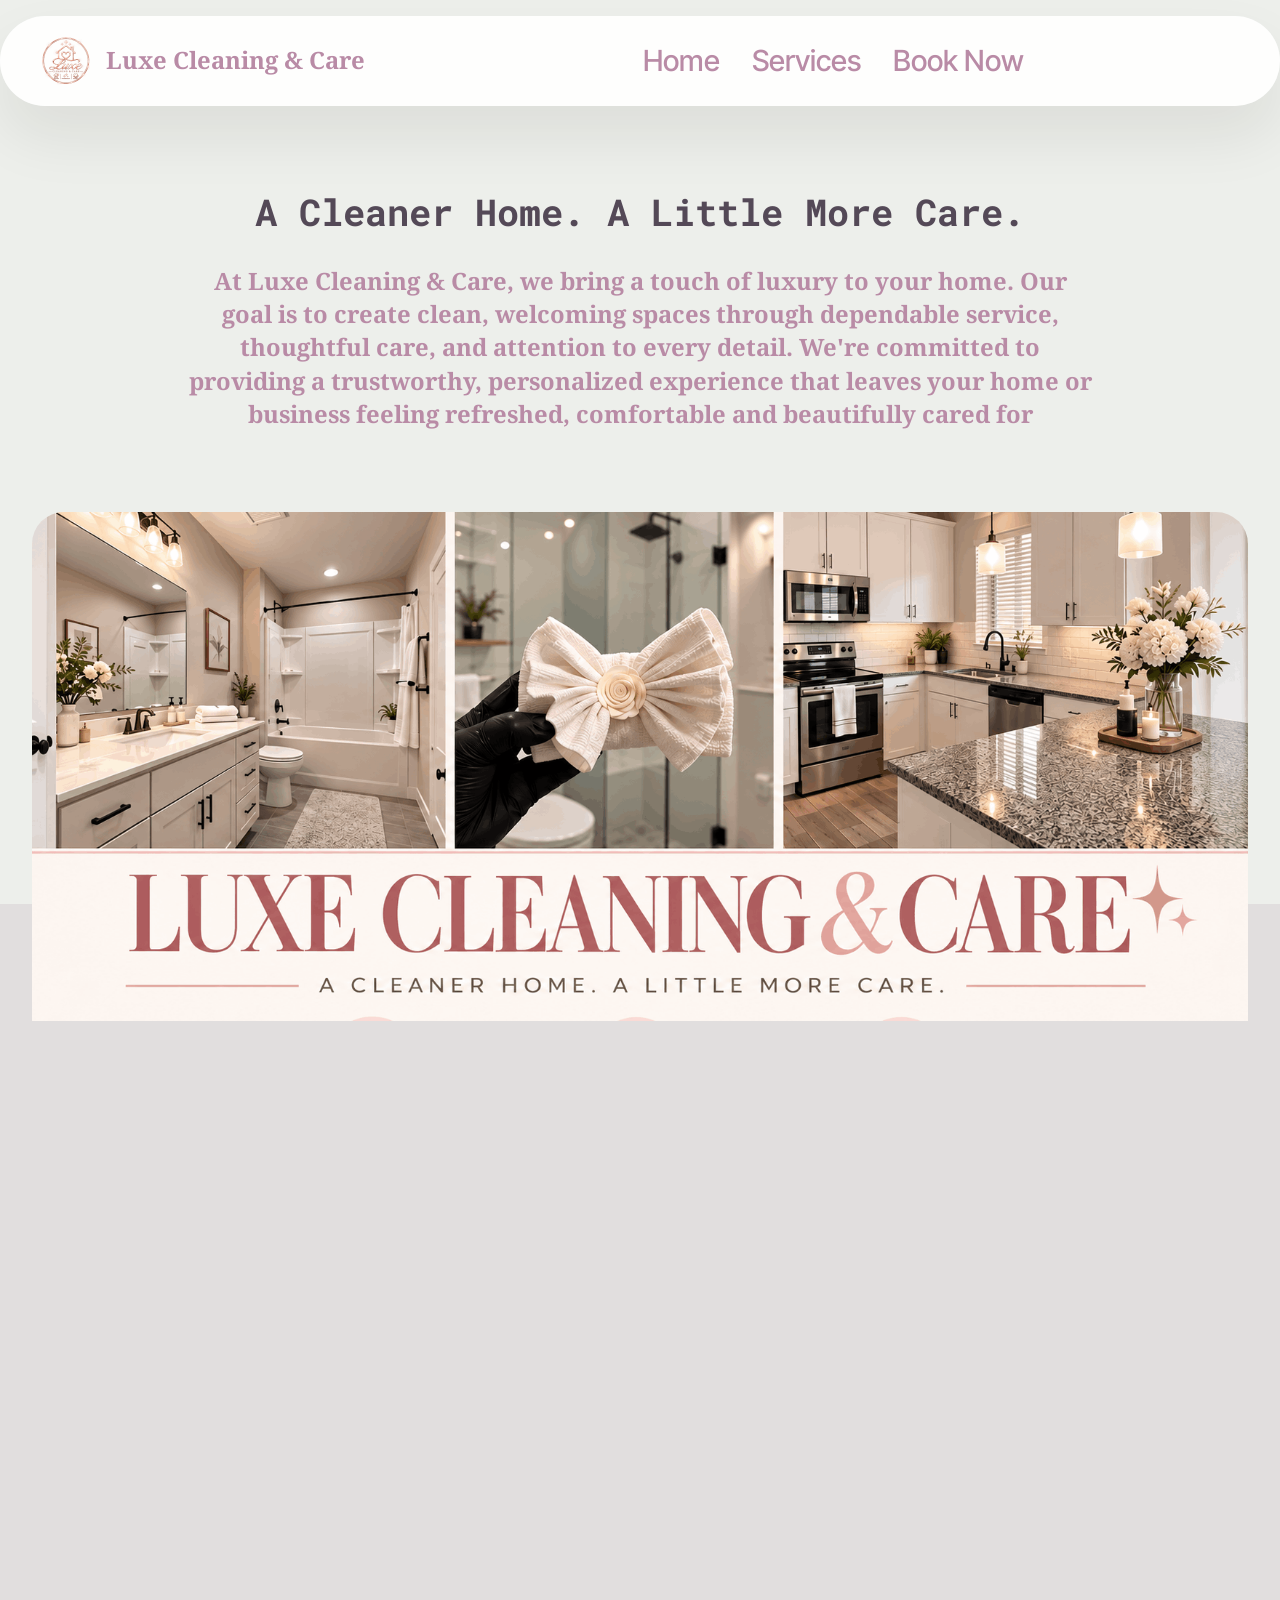
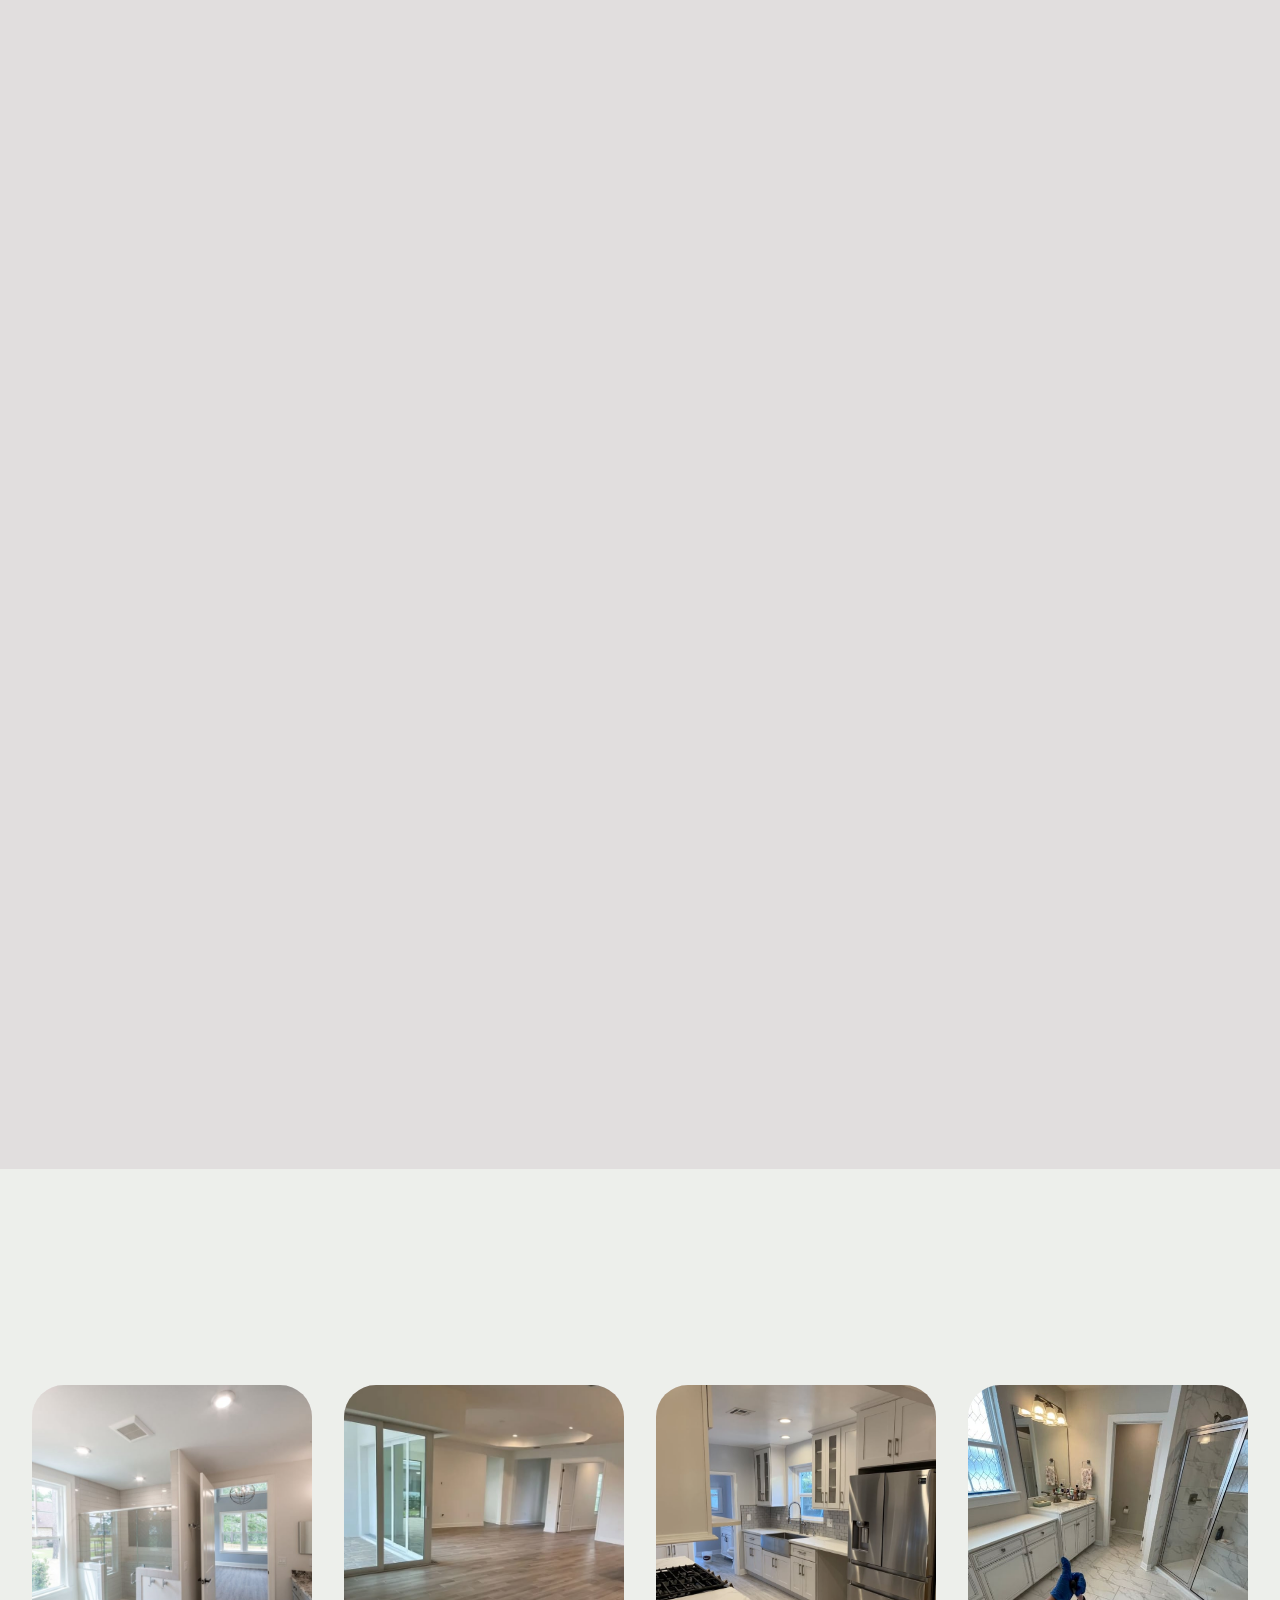
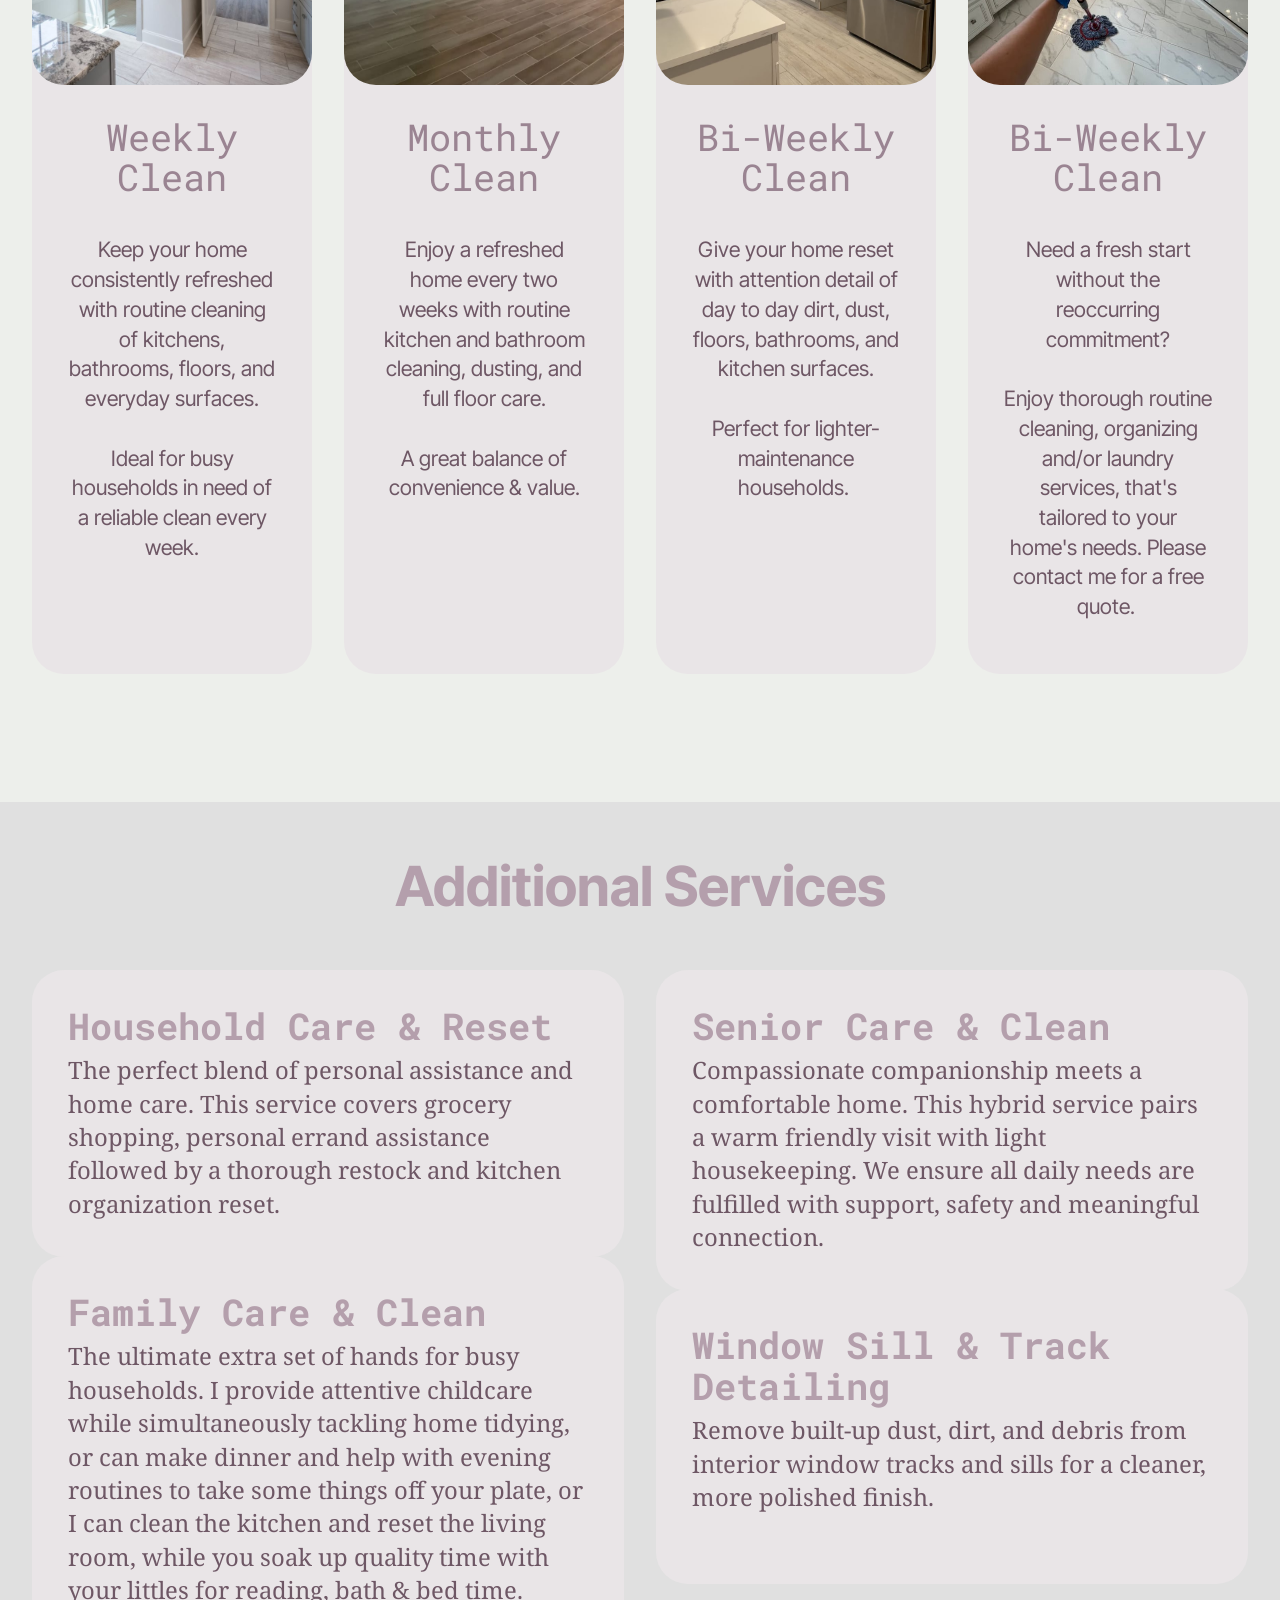
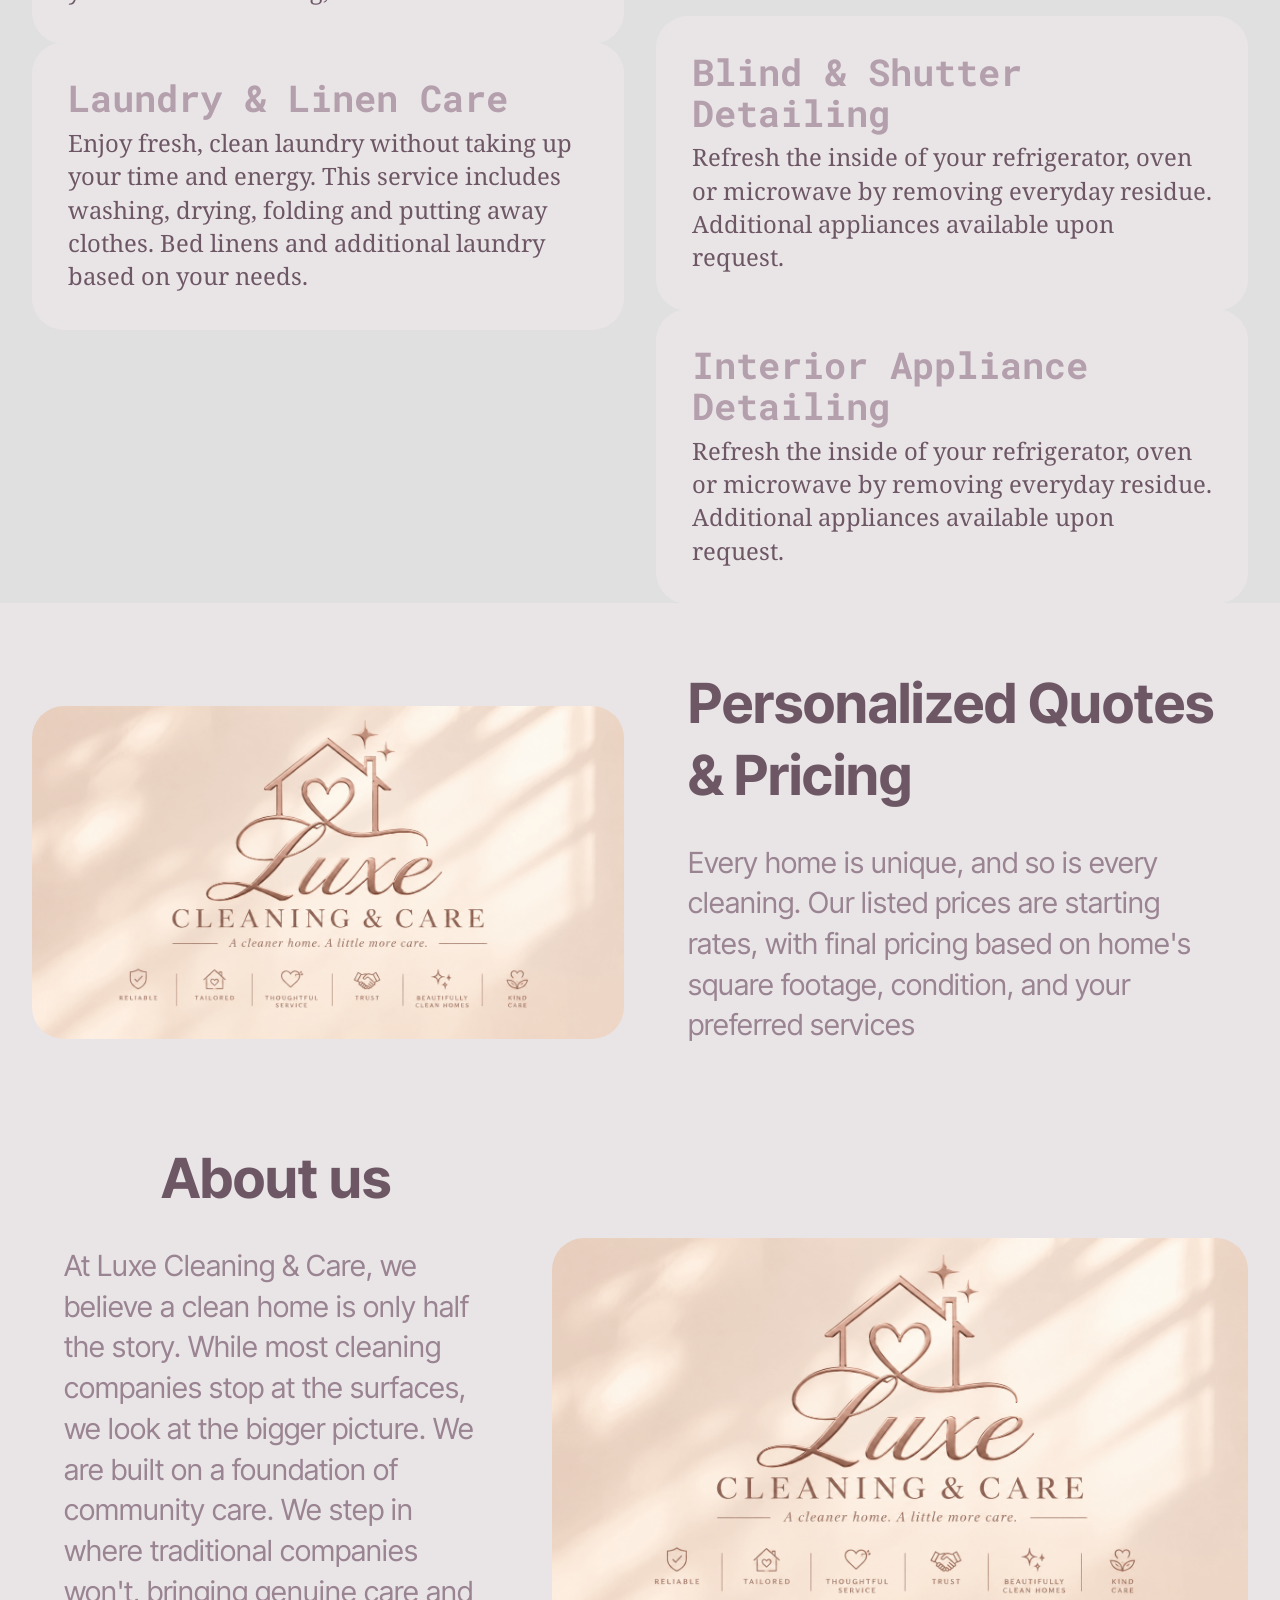
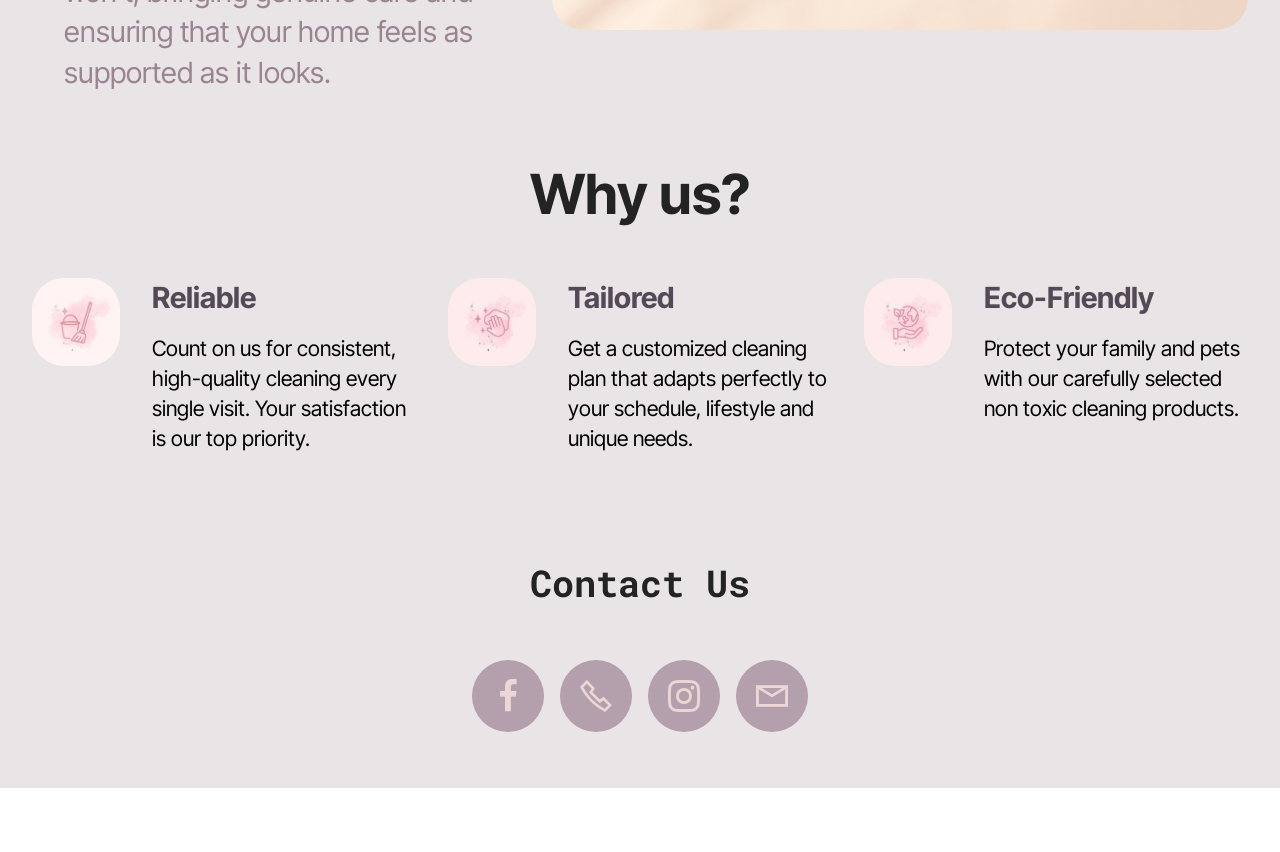
<file: index.html>
<!DOCTYPE html>
<html  >
<head>
  <!-- Site made with Mobirise Website Builder v6.1.5, https://mobirise.com -->
  <meta charset="UTF-8">
  <meta http-equiv="X-UA-Compatible" content="IE=edge">
  <meta name="generator" content="Mobirise v6.1.5, mobirise.com">
  <meta name="viewport" content="width=device-width, initial-scale=1, minimum-scale=1">
  <link rel="shortcut icon" href="assets/images/66550522-fe45-45b7-84c4-243118c9f4cb-96x96.png" type="image/x-icon">
  <meta name="description" content="">
  
  
  <title>Home</title>
  <link rel="stylesheet" href="assets/web/assets/mobirise-icons2/mobirise2.css">
  <link rel="stylesheet" href="assets/bootstrap/css/bootstrap.min.css">
  <link rel="stylesheet" href="assets/animatecss/animate.css">
  <link rel="stylesheet" href="assets/dropdown/css/style.css">
  <link rel="stylesheet" href="assets/socicon/css/styles.css">
  <link rel="stylesheet" href="assets/theme/css/style.css">
  <link rel="preload" href="https://fonts.googleapis.com/css?family=Roboto+Mono:100,200,300,400,500,600,700,100i,200i,300i,400i,500i,600i,700i&display=swap" as="style" onload="this.onload=null;this.rel='stylesheet'">
  <noscript><link rel="stylesheet" href="https://fonts.googleapis.com/css?family=Roboto+Mono:100,200,300,400,500,600,700,100i,200i,300i,400i,500i,600i,700i&display=swap"></noscript>
  <link rel="preload" href="https://fonts.googleapis.com/css?family=Inter+Tight:100,200,300,400,500,600,700,800,900,100i,200i,300i,400i,500i,600i,700i,800i,900i&display=swap" as="style" onload="this.onload=null;this.rel='stylesheet'">
  <noscript><link rel="stylesheet" href="https://fonts.googleapis.com/css?family=Inter+Tight:100,200,300,400,500,600,700,800,900,100i,200i,300i,400i,500i,600i,700i,800i,900i&display=swap"></noscript>
  <link rel="preload" href="https://fonts.googleapis.com/css?family=Noto+Serif:100,200,300,400,500,600,700,800,900,100i,200i,300i,400i,500i,600i,700i,800i,900i&display=swap" as="style" onload="this.onload=null;this.rel='stylesheet'">
  <noscript><link rel="stylesheet" href="https://fonts.googleapis.com/css?family=Noto+Serif:100,200,300,400,500,600,700,800,900,100i,200i,300i,400i,500i,600i,700i,800i,900i&display=swap"></noscript>
  <link rel="preload" href="https://fonts.googleapis.com/css?family=Open+Sans:300,400,500,600,700,800,300i,400i,500i,600i,700i,800i&display=swap" as="style" onload="this.onload=null;this.rel='stylesheet'">
  <noscript><link rel="stylesheet" href="https://fonts.googleapis.com/css?family=Open+Sans:300,400,500,600,700,800,300i,400i,500i,600i,700i,800i&display=swap"></noscript>
  <link rel="preload" as="style" href="assets/mobirise/css/mbr-additional.css?v=0yd5wl"><link rel="stylesheet" href="assets/mobirise/css/mbr-additional.css?v=0yd5wl" type="text/css">

  
  
  
</head>
<body>
  
  <section data-bs-version="5.1" class="menu menu2 cid-tJS6tZXiPa" once="menu" id="menu02-0">
	

	<nav class="navbar navbar-dropdown navbar-fixed-top navbar-expand-lg">
		<div class="container">
			<div class="navbar-brand">
				<span class="navbar-logo">
					<a href="mailto:luxe.specializedcare@gmail.com">
						<img src="assets/images/66550522-fe45-45b7-84c4-243118c9f4cb-96x96.png" alt="Luxe C &amp; C email" style="height: 3rem;">
					</a>
				</span>
				<span class="navbar-caption-wrap"><a class="navbar-caption text-warning display-4" href="index.html#header05-1">Luxe Cleaning &amp; Care</a></span>
			</div>
			<button class="navbar-toggler" type="button" data-toggle="collapse" data-bs-toggle="collapse" data-target="#navbarSupportedContent" data-bs-target="#navbarSupportedContent" aria-controls="navbarNavAltMarkup" aria-expanded="false" aria-label="Toggle navigation">
				<div class="hamburger">
					<span></span>
					<span></span>
					<span></span>
					<span></span>
				</div>
			</button>
			<div class="collapse navbar-collapse" id="navbarSupportedContent">
				<ul class="navbar-nav nav-dropdown nav-right" data-app-modern-menu="true"><li class="nav-item">
						<a class="nav-link link text-warning display-5" href="index.html#header01-7">Home</a>
					</li>
					<li class="nav-item">
						<a class="nav-link link text-warning text-primary display-5" href="index.html#features022-2l" aria-expanded="false">Services</a>
					</li>
					<li class="nav-item">
						<a class="nav-link link text-warning text-primary display-5" href="sms:+1-541-6049599">Book Now</a>
					</li></ul>
				
				
			</div>
		</div>
	</nav>
</section>

<section data-bs-version="5.1" class="header5 cid-tJS6uM4N87" id="header05-1">
	

	
	
	<div class="topbg"></div>
	<div class="align-center container-fluid">
		<div class="row justify-content-center">
			<div class="col-md-12 col-lg-9">
				<h1 class="mbr-section-title mbr-fonts-style mb-4 display-1"><strong>A Cleaner Home. A Little More Care.</strong></h1>
				<p class="mbr-text mbr-fonts-style mb-4 display-4"><strong>At Luxe Cleaning &amp; Care, we bring a touch of luxury to your home. Our goal is to create clean,&nbsp;</strong><strong>welcoming spaces through dependable service, thoughtful care, and attention to every detail. We're&nbsp;</strong><strong>committed to providing a trustworthy, personalized experience that leaves your home or business feeling&nbsp;</strong><strong>refreshed, comfortable and beautifully cared for</strong></p>
				
			</div>
		</div>
		<div class="row mt-5 justify-content-center">
			<div class="col-12 col-lg-12">
				<img src="assets/images/5ab2ad37-92db-4d05-96f7-8b56c5f4255a-1672x941.png" alt="r" title="">
			</div>
		</div>
	</div>
</section>

<section data-bs-version="5.1" class="features4 cid-tMlEXTHLbS" id="features04-w">
	
	
	<div class="container">
		<div class="row justify-content-center">
			<div class="col-12 content-head">
				<div class="mbr-section-head mb-5">
					<h4 class="mbr-section-title mbr-fonts-style align-center mb-0 display-2"><strong>Luxe Services</strong></h4>
					
					
				</div>
			</div>
		</div>
		<div class="row">
			<div class="item features-image col-12 col-md-6 col-lg-4 active">
				<div class="item-wrapper">
					<div class="item-img">
						<img src="assets/images/34-736x981.jpg" alt="" data-slide-to="0" data-bs-slide-to="0">
					</div>
					<div class="item-content">
						<h5 class="item-title mbr-fonts-style display-5"><strong>Basic Clean</strong></h5>
						
						<p class="mbr-text mbr-fonts-style display-7">Our Basic Clean service keeps your home tidy, and looking its best. Let us give you the relief of a clean space, while giving you more time for what really matters.&nbsp;</p>
						
					</div>

				</div>
			</div><div class="item features-image col-12 col-md-6 col-lg-4">
				<div class="item-wrapper">
					<div class="item-img">
						<img src="assets/images/dfghj-704x1251.jpeg" alt="" data-slide-to="1" data-bs-slide-to="1">
					</div>
					<div class="item-content">
						<h5 class="item-title mbr-fonts-style display-5"><strong>Deep Clean</strong></h5>
						
						<p class="mbr-text mbr-fonts-style display-7">Experience a deeper level of clean with extra attention to the details that matter most. We provide a detailed top-to-bottom refresh.&nbsp;</p>
						
					</div>

				</div>
			</div>
			<div class="item features-image col-12 col-md-6 col-lg-4">
				<div class="item-wrapper">
					<div class="item-img">
						<img src="assets/images/img-2496-815x1087.jpg" alt="" data-slide-to="2" data-bs-slide-to="2">
					</div>
					<div class="item-content">
						<h5 class="item-title mbr-fonts-style display-5"><strong>Recurring Cleaning</strong></h5>
						
						<p class="mbr-text mbr-fonts-style display-7">Enjoy a consistently, clean home with weekly, biweekly, or monthly services tailored to your needs, routine and preferences.&nbsp;</p>
						
					</div>
				</div>
			</div>
			<div class="item features-image col-12 col-md-6 col-lg-4">
				<div class="item-wrapper">
					<div class="item-img">
						<img src="assets/images/land-736x1104.jpg" alt="" data-slide-to="3" data-bs-slide-to="3">
					</div>
					<div class="item-content">
						<h5 class="item-title mbr-fonts-style display-5"><strong>Laundry Service</strong></h5>
						
						<p class="mbr-text mbr-fonts-style display-7">Let us take the hassle and time out of laundry by providing professional washing, drying and folding services.&nbsp;</p>
						
					</div>
				</div>
			</div><div class="item features-image col-12 col-md-6 col-lg-4">
				<div class="item-wrapper">
					<div class="item-img">
						<img src="assets/images/move20n20out-815x1087.jpg" alt="" data-slide-to="4" data-bs-slide-to="4">
					</div>
					<div class="item-content">
						<h5 class="item-title mbr-fonts-style display-5"><strong>Move in/Out Clean</strong></h5>
						
						<p class="mbr-text mbr-fonts-style display-7">Moving is stressful enough, let us handle the cleaning. We provide deep cleaning to ensure all spaces are restored and stress free.&nbsp;</p>
						
					</div>
				</div>
			</div><div class="item features-image col-12 col-md-6 col-lg-4">
				<div class="item-wrapper">
					<div class="item-img">
						<img src="assets/images/org-736x1308.jpg" alt="" data-slide-to="5" data-bs-slide-to="5">
					</div>
					<div class="item-content">
						<h5 class="item-title mbr-fonts-style display-5"><span style="font-size: 28.7344px;"><strong>Organization</strong></span><br></h5>
						
						<p class="mbr-text mbr-fonts-style display-7">Is your home feeling overwhelming and cluttered? Let us step in to help declutter, organize and refresh your space.&nbsp;</p>
						
					</div>
				</div>
			</div>
		</div>
	</div>
</section>

<section data-bs-version="5.1" class="features4 start cid-vyGNRNg1EW" id="features04-2p">
	
	
	<div class="container">
		<div class="row justify-content-center">
			<div class="col-12 content-head">
				<div class="mbr-section-head mb-5">
					<h4 class="mbr-section-title mbr-fonts-style align-center mb-0 display-2"><strong>Luxe Services</strong></h4>
					
					
				</div>
			</div>
		</div>
		<div class="row">
			<div class="item features-image col-12 col-md-6 col-lg-3 active">
				<div class="item-wrapper">
					<div class="item-img">
						<img src="assets/images/5-704x1056.jpg" alt="" data-slide-to="0" data-bs-slide-to="0">
					</div>
					<div class="item-content">
						<h5 class="item-title mbr-fonts-style display-1">Weekly Clean</h5>
						<p class="mbr-text mbr-fonts-style display-7"><br>Keep your home consistently refreshed with routine cleaning of kitchens, bathrooms, floors, and everyday surfaces.
<br>
<br>Ideal for busy households in need of a reliable clean every week.</p>
						
					</div>

				</div>
			</div><div class="item features-image col-12 col-md-6 col-lg-3">
				<div class="item-wrapper">
					<div class="item-img">
						<img src="assets/images/69-736x981.jpg" alt="" data-slide-to="1" data-bs-slide-to="1">
					</div>
					<div class="item-content">
						<h5 class="item-title mbr-fonts-style display-1">Monthly  Clean</h5>
						<p class="mbr-text mbr-fonts-style display-7"><br>Enjoy a refreshed home every two weeks with routine kitchen and bathroom cleaning, dusting, and full floor care.
<br>
<br>A great balance of convenience &amp; value.<br>
						</p>
						
					</div>
				</div>
			</div>
			<div class="item features-image col-12 col-md-6 col-lg-3">
				<div class="item-wrapper">
					<div class="item-img">
						<img src="assets/images/8765-815x1087.jpg" alt="" data-slide-to="2" data-bs-slide-to="2">
					</div>
					<div class="item-content">
						<h5 class="item-title mbr-fonts-style display-1">Bi-Weekly Clean</h5>
						<p class="mbr-text mbr-fonts-style display-7"><br>Give your home reset with attention detail of day to day dirt, dust, floors, bathrooms, and kitchen surfaces.
<br>
<br>Perfect for lighter-maintenance households.&nbsp;</p>
						
					</div>
				</div>
			</div><div class="item features-image col-12 col-md-6 col-lg-3">
				<div class="item-wrapper">
					<div class="item-img">
						<img src="assets/images/22222222222222-596x596.jpg" alt="Mobirise Website Builder" data-slide-to="3" data-bs-slide-to="3">
					</div>
					<div class="item-content">
						<h5 class="item-title mbr-fonts-style display-1">Bi-Weekly Clean</h5>
						<p class="mbr-text mbr-fonts-style display-7"><br>Need a fresh start without the reoccurring commitment?
<br>
<br>Enjoy thorough routine cleaning, organizing and/or laundry services, that's tailored to your home's needs. Please contact me for a free quote.&nbsp;</p>
						
					</div>
				</div>
			</div>
			
		</div>
	</div>
</section>

<section data-bs-version="5.1" class="features22 cid-vyGD5ekwdo" id="features022-2l">
  

  
  
  <div class="container">
    <div class="row mb-5 justify-content-center">
      <div class="col-12 content-head">
        <h3 class="mbr-section-title mbr-fonts-style align-center mb-0 display-2"><strong>Additional&nbsp;Services</strong></h3>
        
      </div>
    </div>
    <div class="row mbr-masonry" data-masonry="{&quot;percentPosition&quot;: true }">
      <div class="item features-without-image col-12 col-md-6 col-lg-6 item-mb">
        <div class="item-wrapper">
          <div class="card-box align-left">
            
            <h5 class="card-title mbr-fonts-style display-1"><strong>Household Care &amp; Reset</strong></h5>
            <p class="card-text mbr-fonts-style display-4">The perfect blend of personal assistance and home care. This service covers grocery shopping, personal errand assistance followed by a thorough restock and kitchen organization reset.&nbsp;</p>

            
          </div>
        </div>
      </div>
      <div class="item features-without-image col-12 col-md-6 col-lg-6 item-mb">
        <div class="item-wrapper">
          <div class="card-box align-left">
            
            <h5 class="card-title mbr-fonts-style display-1"><strong>Senior Care &amp; Clean</strong></h5>
            <p class="card-text mbr-fonts-style display-4">Compassionate companionship meets a comfortable home. This hybrid service pairs a warm friendly visit with light housekeeping. We ensure all daily needs are fulfilled with support, safety and meaningful connection.&nbsp;</p>

            
          </div>
        </div>
      </div>
      <div class="item features-without-image col-12 col-md-6 col-lg-6 item-mb">
        <div class="item-wrapper">
          <div class="card-box align-left">
            
            <h5 class="card-title mbr-fonts-style display-1"><strong>Family Care &amp; Clean</strong></h5>
            <p class="card-text mbr-fonts-style display-4">The ultimate extra set of hands for busy households. I provide attentive childcare while simultaneously tackling home tidying, or can make dinner and help with evening routines to take some things off your plate, or I can clean the kitchen and reset the living room, while you soak up quality time with your littles for reading, bath &amp; bed time.&nbsp;</p>

            
          </div>
        </div>
      </div>
      <div class="item features-without-image col-12 col-md-6 col-lg-6 item-mb">
        <div class="item-wrapper">
          <div class="card-box align-left">
            
            <h5 class="card-title mbr-fonts-style display-1"><strong>Window Sill &amp; Track Detailing</strong></h5>
            <p class="card-text mbr-fonts-style display-4">Remove built-up dust, dirt, and debris from interior window tracks and sills for a cleaner, more polished finish. 
<br>
<br></p>

            
          </div>
        </div>
      </div>
      <div class="item features-without-image col-12 col-md-6 col-lg-6 item-mb">
        <div class="item-wrapper">
          <div class="card-box align-left">
            
            <h5 class="card-title mbr-fonts-style display-1"><strong>Blind &amp; Shutter Detailing&nbsp;</strong></h5>
            <p class="card-text mbr-fonts-style display-4">Refresh the inside of your refrigerator, oven or microwave by removing everyday residue. Additional appliances available upon request.&nbsp;</p>

            
          </div>
        </div>
      </div>
      <div class="item features-without-image col-12 col-md-6 col-lg-6 item-mb">
        <div class="item-wrapper">
          <div class="card-box align-left">
            
            <h5 class="card-title mbr-fonts-style display-1"><strong>Laundry &amp; Linen Care&nbsp;</strong></h5>
            <p class="card-text mbr-fonts-style display-4">Enjoy fresh, clean laundry without taking up your time and energy. This service includes washing, drying, folding and putting away clothes. Bed linens and additional laundry based on your needs.&nbsp;</p>

            
          </div>
        </div>
      </div><div class="item features-without-image col-12 col-md-6 col-lg-6 item-mb">
        <div class="item-wrapper">
          <div class="card-box align-left">
            
            <h5 class="card-title mbr-fonts-style display-1"><strong>Interior Appliance Detailing</strong></h5>
            <p class="card-text mbr-fonts-style display-4">Refresh the inside of your refrigerator, oven or microwave by removing everyday residue. Additional appliances available upon request.&nbsp;</p>

            
          </div>
        </div>
      </div>
    </div>
  </div>
</section>

<section data-bs-version="5.1" class="start article2 cid-vyGJFzFAuV" id="article02-2o">
	

	
	

	<div class="container">
		<div class="row justify-content-center">
			<div class="col-12 col-md-12 col-lg-6 image-wrapper">
				<img class="w-100" src="assets/images/luxe20image-1256x707.png" alt="Mobirise Website Builder">
			</div>
			<div class="col-12 col-md-12 col-lg">
				<div class="text-wrapper align-left">
					<h1 class="mbr-section-title mbr-fonts-style mb-4 display-2"><strong>Personalized Quotes &amp; Pricing</strong></h1>
					<p class="mbr-text align-left mbr-fonts-style mb-4 display-5">Every home is unique, and so is every cleaning. Our listed prices are starting rates, with final pricing based on home's square footage, condition, and your preferred services</p>
					
				</div>
			</div>
		</div>
	</div>
</section>

<section data-bs-version="5.1" class="header1 cid-tJS9vXDdRK" id="header01-7">
	

	
	

	<div class="container">
		<div class="row justify-content-center">
			<div class="col-12 col-md-12 col-lg-7 image-wrapper">
				<img class="w-100" src="assets/images/luxe20image-1476x831.png" alt="Mobirise Website Builder">
			</div>
			<div class="col-12 col-lg col-md-12">
				<div class="text-wrapper align-left">
					<h1 class="mbr-section-title mbr-fonts-style mb-4 display-2"><strong>About us</strong></h1>
					<p class="mbr-text mbr-fonts-style mb-4 display-5">At Luxe Cleaning &amp; Care, we believe a clean home is only half the story. While most cleaning companies stop at the surfaces, we look at the bigger picture. We are built on a foundation of community care. We step in where traditional companies won't, bringing genuine care and ensuring that your home feels as supported as it looks.&nbsp;</p>
					
				</div>
			</div>
		</div>
	</div>
</section>

<section data-bs-version="5.1" class="features15 cid-tLek7gQhG7" id="features015-m">
	

	
	
	<div class="container">
		<div class="mbr-section-head mb-5">
			<h4 class="mbr-section-title mbr-fonts-style align-center mb-0 display-2">
			  <strong>Why us?</strong></h4>
			
		  </div>
		<div class="row justify-content-center">
			<div class="item features-without-image col-12 col-lg-4">
				<div class="item-wrapper">
					<div class="img-wrapper">
						<img src="assets/images/dd-179x179.jpg" alt="Mobirise Website Builder">
					</div>
					<div class="card-box">
						<h4 class="card-title mbr-fonts-style mb-3 display-5"><strong>Reliable</strong></h4>
						<h5 class="card-text mbr-fonts-style display-7">Count on us for consistent, high-quality cleaning every single visit. Your satisfaction is our top priority.&nbsp;</h5>
					</div>
				</div>
			</div>
			<div class="item features-without-image col-12 col-lg-4">
				<div class="item-wrapper">
					<div class="img-wrapper">
						<img src="assets/images/ylk-179x179.jpg" alt="Mobirise Website Builder">
					</div>
					<div class="card-box">
						<h4 class="card-title mbr-fonts-style mb-3 display-5"><strong>Tailored</strong></h4>
						<h5 class="card-text mbr-fonts-style display-7">Get a customized cleaning plan that adapts perfectly to your schedule, lifestyle and unique needs.&nbsp;<br><br></h5>
					</div>
				</div>
			</div>
			<div class="item features-without-image col-12 col-lg-4">
				<div class="item-wrapper">
					<div class="img-wrapper">
						<img src="assets/images/eco-179x179.jpg" alt="">
					</div>
					<div class="card-box">
						<h4 class="card-title mbr-fonts-style mb-3 display-5"><strong>Eco-Friendly</strong></h4>
						<h5 class="card-text mbr-fonts-style display-7">Protect your family and pets with our carefully selected non toxic cleaning products.&nbsp;</h5>
					</div>
				</div>
			</div>
		</div>
	</div>
</section>

<section data-bs-version="5.1" class="footer1 programm5 cid-tJS9NNcTLZ" once="footers" id="footer03-8">

        

    

    <div class="container">
        <div class="row">

            <div class="row-links mb-4">
                <ul class="header-menu">
                  
                  
                  
                  
                <li class="header-menu-item mbr-fonts-style display-1"><strong>Contact Us</strong></li></ul>
              </div>

            <div class="col-12">
                <div class="social-row">
                    <div class="soc-item">
                        <a href="https://www.facebook.com/share/1ctohk3wU/?mibextid=wwXlfr" target="_blank">
                            <span class="mbr-iconfont display-7 socicon-facebook socicon"></span>
                        </a>
                    </div>
                    <div class="soc-item">
                        <a href="sms:+1-541-6049599">
                            <span class="mbr-iconfont mobi-mbri-phone mobi-mbri"></span>
                        </a>
                    </div>
                    <div class="soc-item">
                        <a href="https://www.instagram.com/luxecleaningandcare?mdxt=MW83a2lrc3J0MXdyNA%3D&ut-m_source=qr" target="_blank">
                            <span class="mbr-iconfont socicon-instagram socicon"></span>
                        </a>
                    </div>
                    <div class="soc-item">
                        <a href="mailto:luxe.specializedcare@gmail.com">
                            <span class="mbr-iconfont mobi-mbri-letter mobi-mbri"></span>
                        </a>
                    </div>
                    
                </div>
            </div>
            
        </div>
    </div>
</section><section class="display-7" style="padding: 0;align-items: center;justify-content: center;flex-wrap: wrap;    align-content: center;display: flex;position: relative;height: 4rem;"><a href="https://mobiri.se/" style="flex: 1 1;height: 4rem;position: absolute;width: 100%;z-index: 1;"><img alt="" style="height: 4rem;" src="[data-uri]"></a><p style="margin: 0;text-align: center;" class="display-7">&#8204;</p><a style="z-index:1" href="https://mobirise.com">Mobirise </a></section><script src="assets/bootstrap/js/bootstrap.bundle.min.js"></script>  <script src="assets/smoothscroll/smooth-scroll.js"></script>  <script src="assets/ytplayer/index.js"></script>  <script src="assets/dropdown/js/navbar-dropdown.js"></script>  <script src="assets/masonry/masonry.pkgd.min.js"></script>  <script src="assets/imagesloaded/imagesloaded.pkgd.min.js"></script>  <script src="assets/theme/js/script.js"></script>  
  
  
  <input name="animation" type="hidden">
  </body>
</html>
</file>
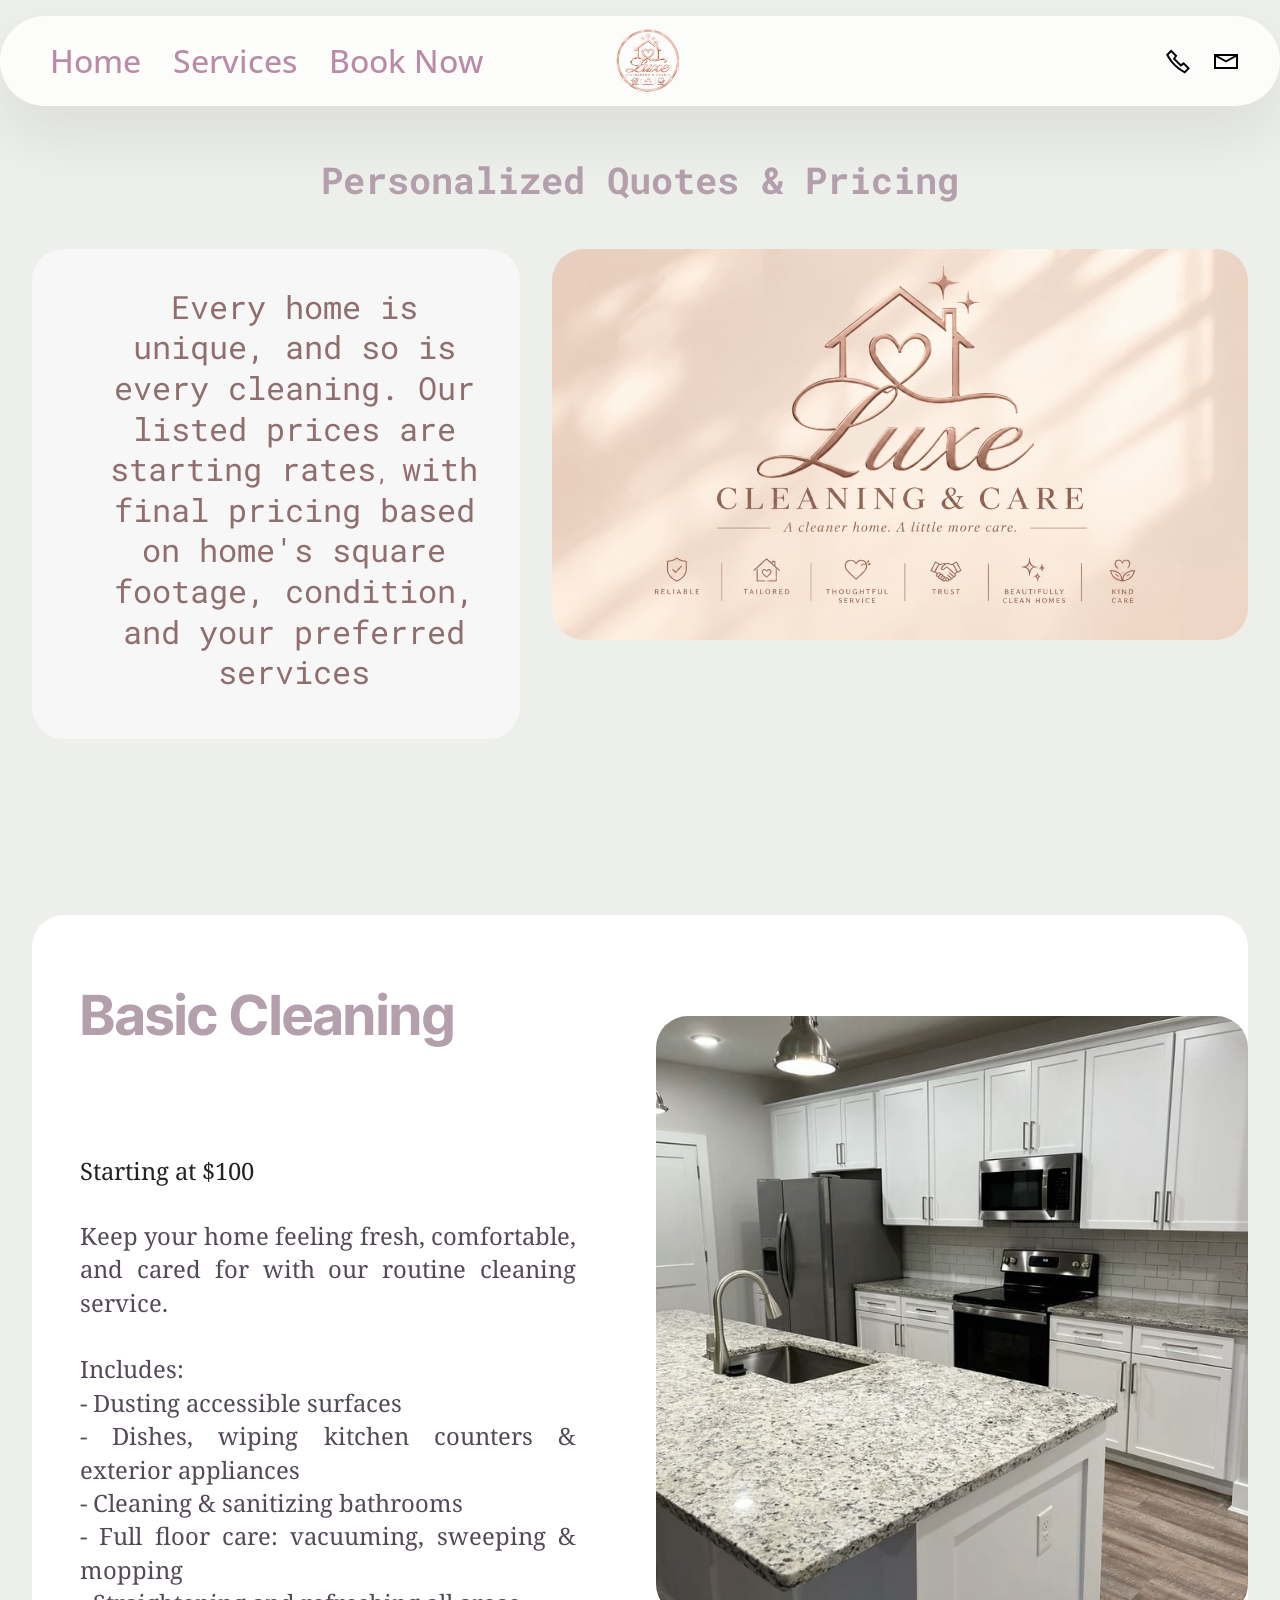
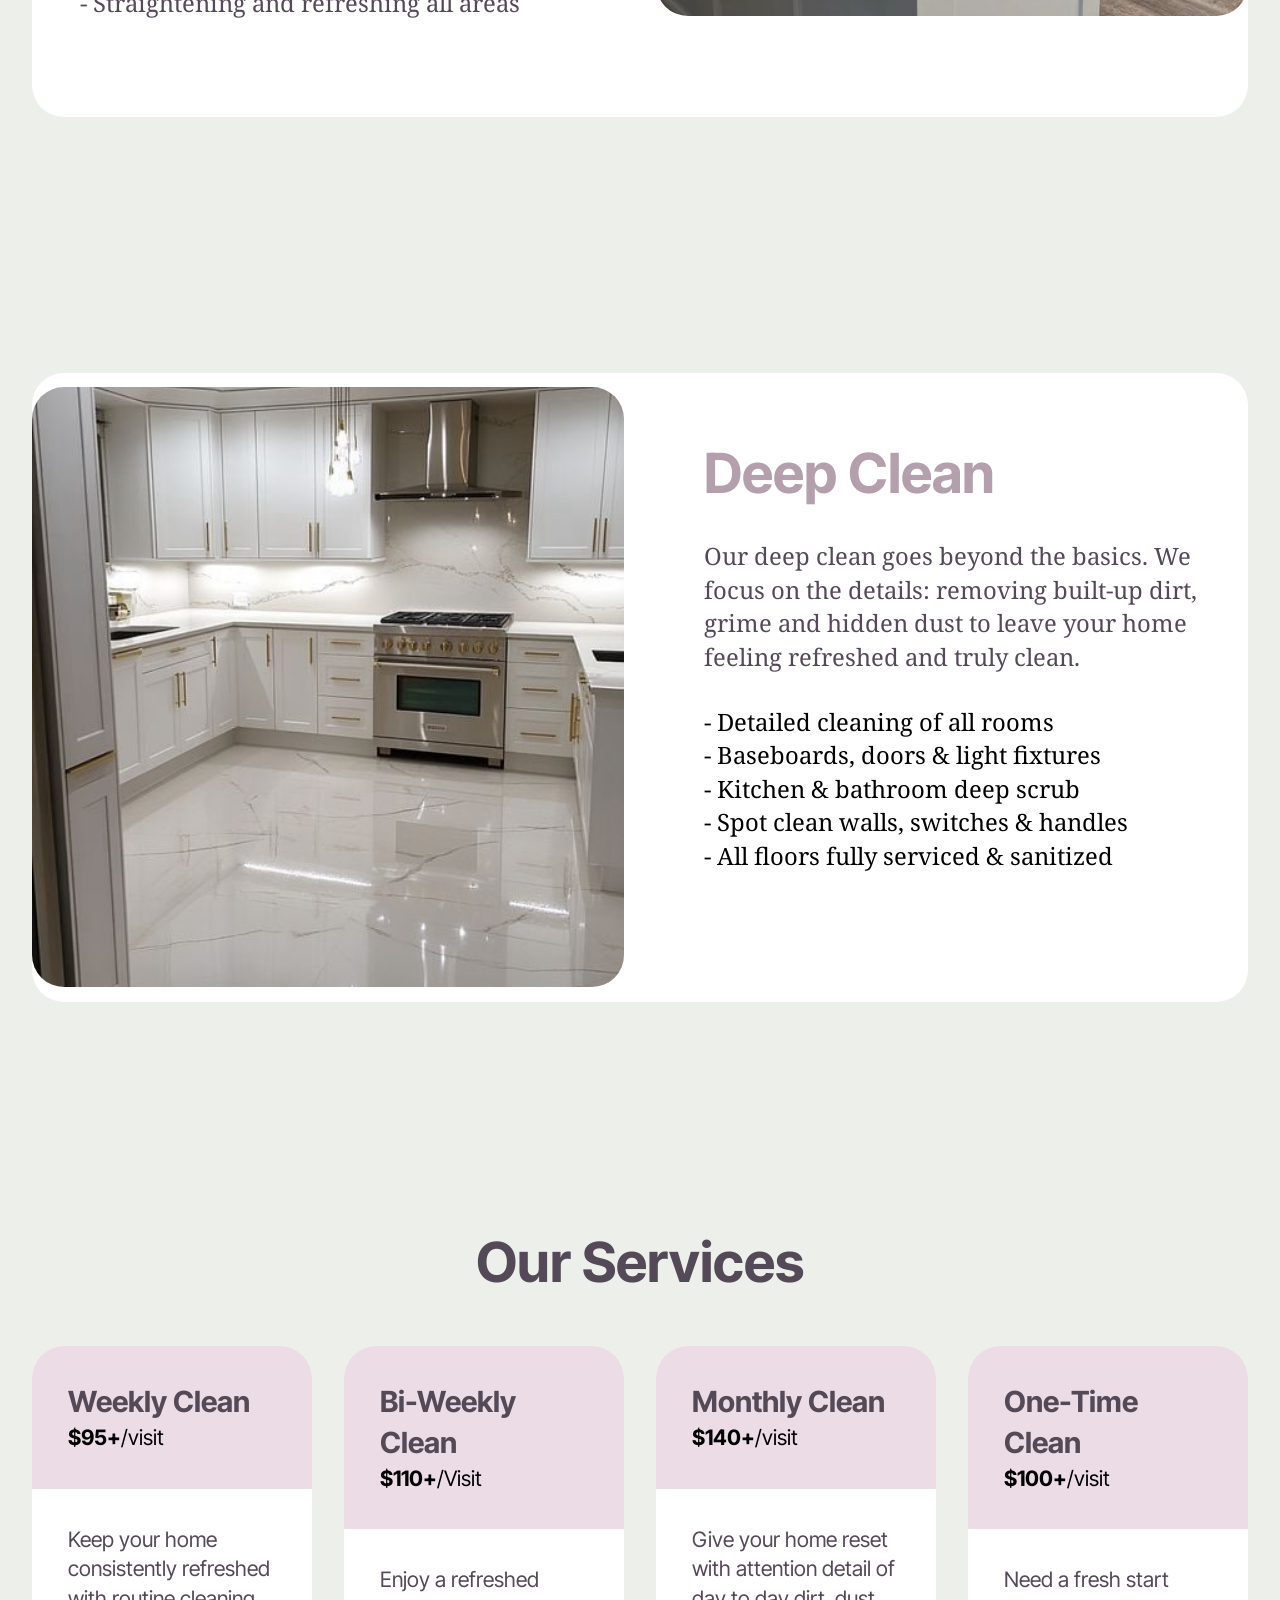
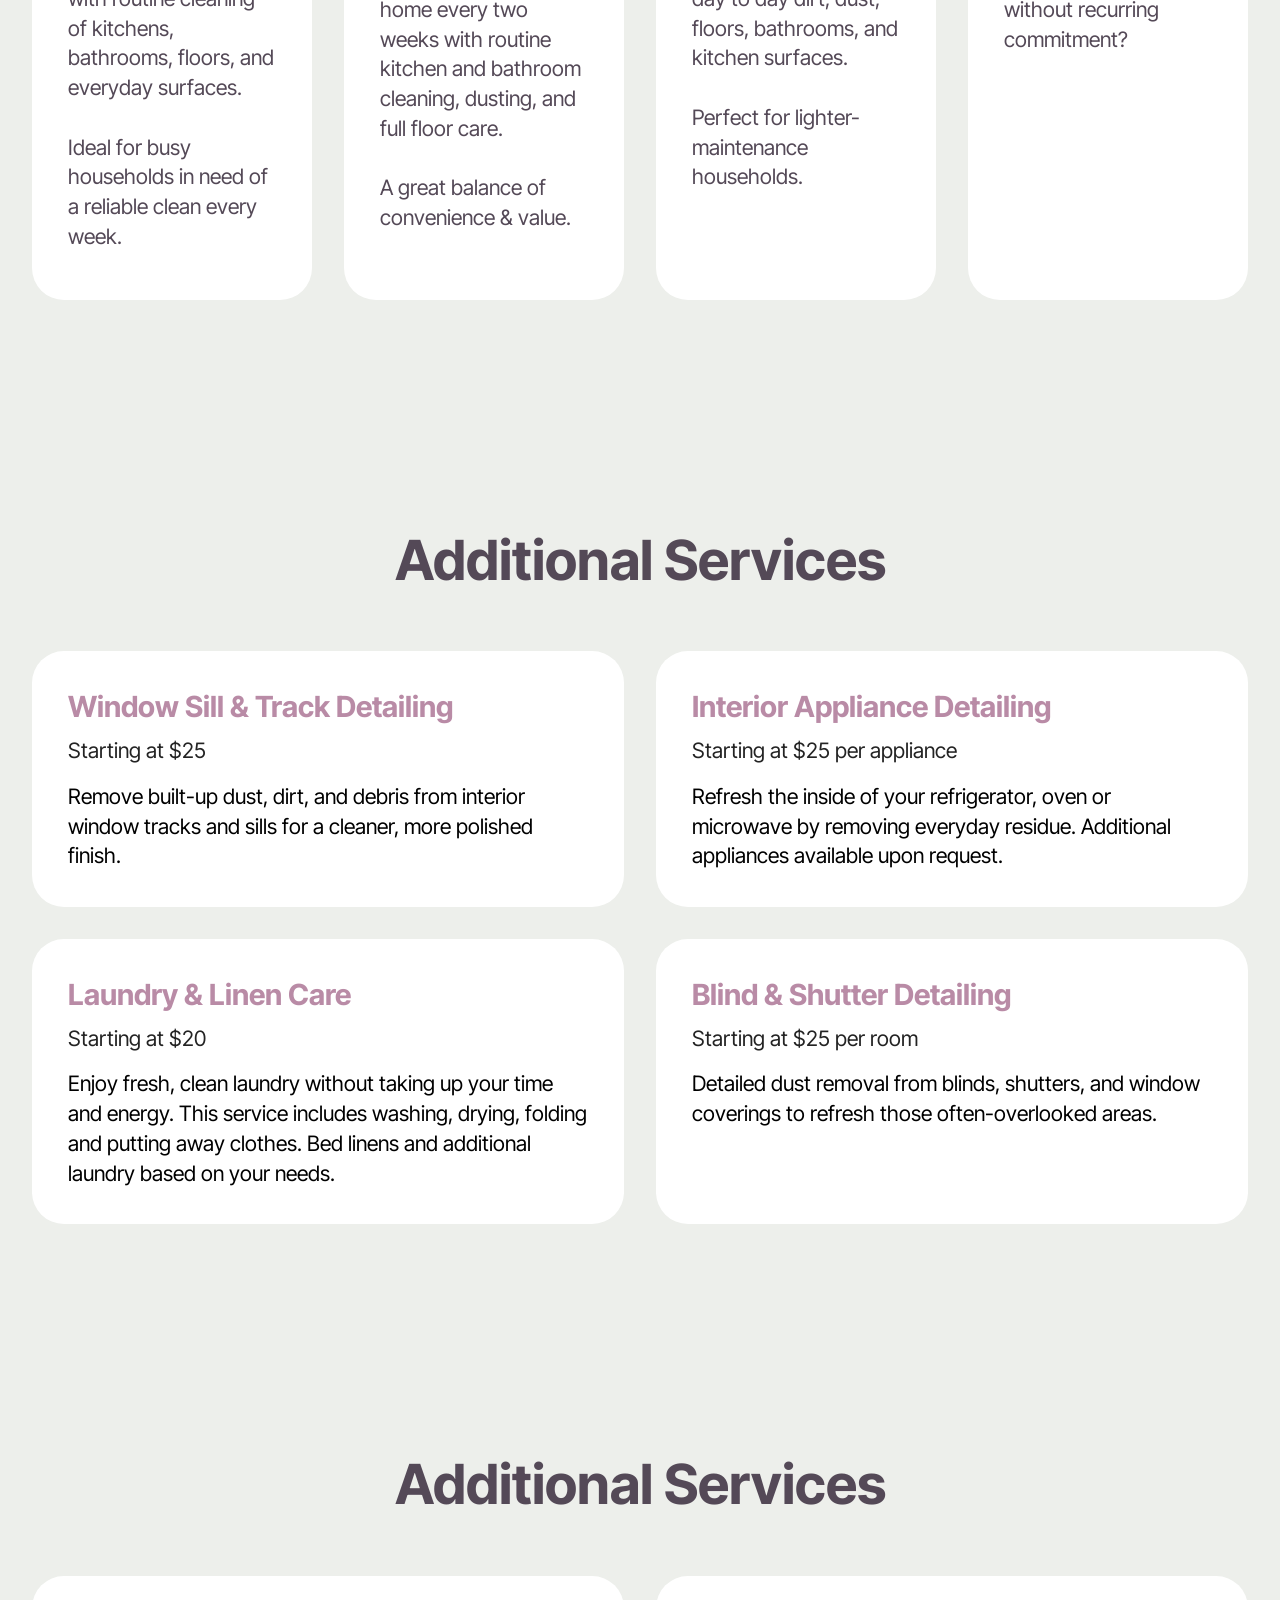
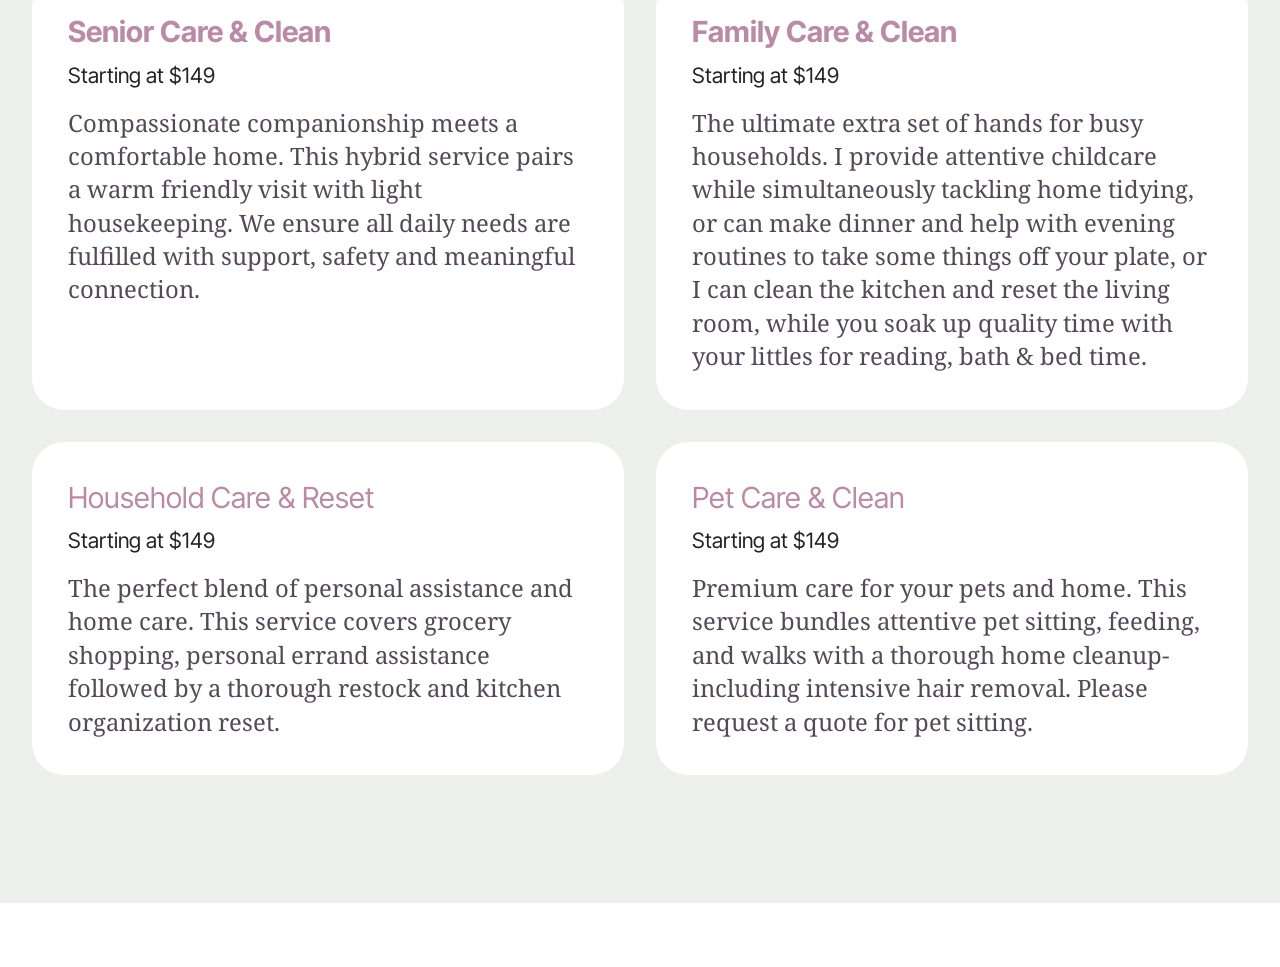
<file: Services.html>
<!DOCTYPE html>
<html  >
<head>
  <!-- Site made with Mobirise Website Builder v6.1.5, https://mobirise.com -->
  <meta charset="UTF-8">
  <meta http-equiv="X-UA-Compatible" content="IE=edge">
  <meta name="generator" content="Mobirise v6.1.5, mobirise.com">
  <meta name="viewport" content="width=device-width, initial-scale=1, minimum-scale=1">
  <link rel="shortcut icon" href="assets/images/66550522-fe45-45b7-84c4-243118c9f4cb-96x96.png" type="image/x-icon">
  <meta name="description" content="">
  
  
  <title>Luxe Services</title>
  <link rel="stylesheet" href="assets/web/assets/mobirise-icons2/mobirise2.css">
  <link rel="stylesheet" href="assets/bootstrap/css/bootstrap.min.css">
  <link rel="stylesheet" href="assets/animatecss/animate.css">
  <link rel="stylesheet" href="assets/dropdown/css/style.css">
  <link rel="stylesheet" href="assets/theme/css/style.css">
  <link rel="preload" href="https://fonts.googleapis.com/css?family=Roboto+Mono:100,200,300,400,500,600,700,100i,200i,300i,400i,500i,600i,700i&display=swap" as="style" onload="this.onload=null;this.rel='stylesheet'">
  <noscript><link rel="stylesheet" href="https://fonts.googleapis.com/css?family=Roboto+Mono:100,200,300,400,500,600,700,100i,200i,300i,400i,500i,600i,700i&display=swap"></noscript>
  <link rel="preload" href="https://fonts.googleapis.com/css?family=Inter+Tight:100,200,300,400,500,600,700,800,900,100i,200i,300i,400i,500i,600i,700i,800i,900i&display=swap" as="style" onload="this.onload=null;this.rel='stylesheet'">
  <noscript><link rel="stylesheet" href="https://fonts.googleapis.com/css?family=Inter+Tight:100,200,300,400,500,600,700,800,900,100i,200i,300i,400i,500i,600i,700i,800i,900i&display=swap"></noscript>
  <link rel="preload" href="https://fonts.googleapis.com/css?family=Noto+Serif:100,200,300,400,500,600,700,800,900,100i,200i,300i,400i,500i,600i,700i,800i,900i&display=swap" as="style" onload="this.onload=null;this.rel='stylesheet'">
  <noscript><link rel="stylesheet" href="https://fonts.googleapis.com/css?family=Noto+Serif:100,200,300,400,500,600,700,800,900,100i,200i,300i,400i,500i,600i,700i,800i,900i&display=swap"></noscript>
  <link rel="preload" href="https://fonts.googleapis.com/css?family=Open+Sans:300,400,500,600,700,800,300i,400i,500i,600i,700i,800i&display=swap" as="style" onload="this.onload=null;this.rel='stylesheet'">
  <noscript><link rel="stylesheet" href="https://fonts.googleapis.com/css?family=Open+Sans:300,400,500,600,700,800,300i,400i,500i,600i,700i,800i&display=swap"></noscript>
  <link rel="preload" as="style" href="assets/mobirise/css/mbr-additional.css?v=zOIx02"><link rel="stylesheet" href="assets/mobirise/css/mbr-additional.css?v=zOIx02" type="text/css">

  
  
  
</head>
<body>
  
  <section data-bs-version="5.1" class="menu menu3 cid-vyypV2CTVc" once="menu" id="menu03-28">
	

	<nav class="navbar navbar-dropdown navbar-fixed-top navbar-expand-lg">
		<div class="container">
			<div class="navbar-brand">
				<span class="navbar-logo">
					<a href="https://mobiri.se">
						<img src="assets/images/66550522-fe45-45b7-84c4-243118c9f4cb-227x227.png" alt="Mobirise Website Builder" style="height: 4rem;">
					</a>
				</span>
				
			</div>
			<button class="navbar-toggler" type="button" data-toggle="collapse" data-bs-toggle="collapse" data-target="#navbarSupportedContent" data-bs-target="#navbarSupportedContent" aria-controls="navbarNavAltMarkup" aria-expanded="false" aria-label="Toggle navigation">
				<div class="hamburger">
					<span></span>
					<span></span>
					<span></span>
					<span></span>
				</div>
			</button>
			<div class="collapse navbar-collapse" id="navbarSupportedContent">
				<ul class="navbar-nav nav-dropdown nav-right" data-app-modern-menu="true"><li class="nav-item">
						<a class="nav-link link text-success text-primary new-font" href="http://index.html">Home</a>
					</li>
					<li class="nav-item">
						<a class="nav-link link show text-success text-primary new-font" href="https://yoursite.com/Services.html" aria-expanded="false">Services</a>
					</li>
					<li class="nav-item">
						<a class="nav-link link text-success text-primary new-font" href="sms:+1-541-6049599">Book Now</a>
					</li></ul>
				<div class="icons-menu">
					<a class="iconfont-wrapper" href="tel:+1-541-6049599">
						<span class="p-2 mbr-iconfont mobi-mbri-phone mobi-mbri"></span>
					</a>
					<a class="iconfont-wrapper" href="mailto:luxe.specializedcare@gmail.com">
						<span class="p-2 mbr-iconfont mobi-mbri-letter mobi-mbri"></span>
					</a>
					
					
				</div>
				
			</div>
		</div>
	</nav>
</section>

<section data-bs-version="5.1" class="features030 cid-vyD0Y2BRMm" id="features030-2b">
    
    
    
    <div class="container-fluid">
        <div class="row justify-content-center">
            <div class="col-md-12 content-head mb-5">
                <h1 class="mbr-section-title mbr-fonts-style mb-0 display-1"><strong>Personalized Quotes &amp; Pricing</strong></h1>
                
            </div>
        </div>
        <div class="row justify-content-center  blockContent">
            <div class="col-12 col-lg">
                <div class="item-wrapper align-left">
                    <div class="mbr-text counter-container mbr-fonts-style display-1">
                        <ol>
                            <li><strong><span style="font-size: 2rem;">Every home is unique, and so is every cleaning. Our listed prices are starting rates</span><span style="font-size: 22.4px;">,&nbsp;</span><span style="font-size: 2rem;">with final pricing based on home's square footage, condition, and your preferred services</span></strong><br></li>
                        </ol>
                    </div>
                </div>
            </div>
            <div class="col-12 col-lg-7">
                <div class="image-wrapper mb-4">
                    <img class="w-100" src="assets/images/luxe20image-1256x707.png" alt="Mobirise Website Builder">
                </div>
            </div>

        </div>
    </div>
</section>

<section data-bs-version="5.1" class="features025 cid-vyeUhoFv7b" id="features025-1x">
  

  
  

  <div class="container">
    <div class="row justify-content-center align-items-center">
      <div class="col-12">
        <div class="card-wrapper">
          <div class="row">
            <div class="col-12 col-md-12 col-lg-6 image-wrapper">
              <img class="w-100" src="assets/images/34-736x981.jpg" alt="Mobirise Website Builder">
            </div>
            <div class="col-12 col-lg col-md-12">
              <div class="text-wrapper align-left">
                <h5 class="mbr-section-title mbr-fonts-style mb-4 display-2"><strong>Basic Cleaning</strong><br><div><strong><br></strong></div></h5>
                <p class="price mbr-fonts-style mb-4 display-4">Starting at $100</p>
                <p class="mbr-text mbr-fonts-style mb-4 display-4">Keep your home feeling fresh, comfortable, and cared for with our routine cleaning service.&nbsp;<br><br>Includes:&nbsp;<br>- Dusting accessible surfaces&nbsp;<br>- Dishes, wiping kitchen counters &amp; exterior appliances<br>- Cleaning &amp; sanitizing bathrooms<br>- Full floor care: vacuuming, sweeping &amp; mopping<br>- Straightening and refreshing all areas&nbsp;</p>
                
              </div>
            </div>
          </div>
        </div>
      </div>
    </div>
  </div>
</section>

<section data-bs-version="5.1" class="features024 cid-vyeUitcB2e" id="features024-1y">
  

  
  

  <div class="container">
    <div class="row justify-content-center align-items-center">
      <div class="col-12">
        <div class="card-wrapper">
          <div class="row">
            <div class="col-12 col-md-12 col-lg-6 image-wrapper">
              <img class="w-100" src="assets/images/555-474x855.jpg" alt="">
            </div>
            <div class="col-12 col-lg col-md-12">
              <div class="text-wrapper align-left">
                <h5 class="mbr-section-title mbr-fonts-style mb-4 display-2"><strong>Deep Clean&nbsp;</strong></h5>
                <p class="price mbr-fonts-style mb-4 display-4">Our deep clean goes beyond the basics. We focus on the details: removing built-up dirt, grime and hidden dust to leave your home feeling refreshed and truly clean.&nbsp;</p>
                <p class="mbr-text mbr-fonts-style mb-4 display-4">- Detailed cleaning of all rooms<br>- Baseboards, doors &amp; light fixtures&nbsp;<br>- Kitchen &amp; bathroom deep scrub<br>- Spot clean walls, switches &amp; handles&nbsp;<br>- All floors fully serviced &amp; sanitized&nbsp;<br><br></p>
                
              </div>
            </div>
          </div>
        </div>
      </div>
    </div>
  </div>
</section>

<section data-bs-version="5.1" class="pricing1 cid-vyeTJpXkqo" id="pricing01-1u">
  
  
  <div class="container">
    <div class="row justify-content-center">
      <div class="col-12 content-head">
        <div class="mbr-section-head mb-5">
          <h4 class="mbr-section-title mbr-fonts-style align-center mb-0 display-2"><strong>Our Services</strong></h4>
          
        </div>
      </div>
    </div>
    <div class="row"> 
      <div class="item features-without-image col-12 col-md-6 col-lg-3 item-mb active">
        <div class="item-wrapper">
          <div class="item-head">
            <h5 class="item-title mbr-fonts-style mb-0 display-5"><strong>Weekly Clean</strong></h5>
            <h6 class="item-subtitle mbr-fonts-style mt-0 mb-0 display-7">
              <strong>$95+</strong>/visit</h6>
          </div>
          <div class="item-content">
            <p class="mbr-text mbr-fonts-style display-7">Keep your home consistently refreshed with routine cleaning of kitchens, bathrooms, floors, and everyday surfaces.&nbsp;<br><br>Ideal for busy households in need of a reliable clean every week.&nbsp;</p>
          </div>
          
        </div>
      </div>

      <div class="item features-without-image col-12 col-md-6 col-lg-3 item-mb">
        <div class="item-wrapper">
          <div class="item-head">
            <h5 class="item-title mbr-fonts-style mb-0 display-5"><strong>Bi-Weekly Clean&nbsp;</strong></h5>
            <h6 class="item-subtitle mbr-fonts-style mt-0 mb-0 display-7">
              <strong>$110+</strong>/Visit</h6>
          </div>
          <div class="item-content">
            <p class="mbr-text mbr-fonts-style display-7">Enjoy a refreshed home every two weeks with routine kitchen and bathroom cleaning, dusting, and full floor care. <br><br>A great balance of convenience &amp; value.</p>
          </div>
          
        </div>
      </div><div class="item features-without-image col-12 col-md-6 col-lg-3 item-mb">
        <div class="item-wrapper">
          <div class="item-head">
            <h5 class="item-title mbr-fonts-style mb-0 display-5"><strong>Monthly Clean</strong></h5>
            <h6 class="item-subtitle mbr-fonts-style mt-0 mb-0 display-7">
              <strong>$140+</strong>/visit</h6>
          </div>
          <div class="item-content">
            <p class="mbr-text mbr-fonts-style display-7">Give your home reset with attention detail of day to day dirt, dust, floors, bathrooms, and kitchen surfaces.&nbsp;<br><br>Perfect for lighter-maintenance households.&nbsp;</p>
          </div>
          
        </div>
      </div>

      
      <div class="item features-without-image col-12 col-md-6 col-lg-3 item-mb">
        <div class="item-wrapper">
          <div class="item-head">
            <h5 class="item-title mbr-fonts-style mb-0 display-5"><strong>One-Time Clean</strong></h5>
            <h6 class="item-subtitle mbr-fonts-style mt-0 mb-0 display-7">
              <strong>$100+</strong>/visit</h6>
          </div>
          <div class="item-content">
            <p class="mbr-text mbr-fonts-style display-7">Need a fresh start without recurring commitment? <br><br><br></p>
          </div>
          
        </div>
      </div>
    </div>
  </div>
</section>

<section data-bs-version="5.1" class="features026 cid-vyDMiHjc3T" id="features026-2e">
	

	
	
	<div class="container">
		<div class="row mb-5 justify-content-center">
			<div class="col-12 mb-0 content-head">
				<h3 class="mbr-section-title mbr-fonts-style align-center display-2">
					<strong>Additional Services</strong>
				</h3>
				
			</div>
		</div>
		<div class="row">
			<div class="item features-without-image col-12 col-md-6 col-lg-6 item-mb">
				<div class="item-wrapper">
					<div class="card-box align-left">
						
						<h5 class="card-title mbr-fonts-style display-5"><strong>Window Sill &amp; Track Detailing&nbsp;</strong></h5>
						<p class="price mbr-fonts-style display-7">Starting at $25&nbsp;</p>
						<p class="card-text mbr-fonts-style display-7">Remove built-up dust, dirt, and debris from interior window tracks and sills for a cleaner, more polished finish.&nbsp;</p>
						
					</div>
				</div>
			</div>
			<div class="item features-without-image col-12 col-md-6 col-lg-6 item-mb">
				<div class="item-wrapper">
					<div class="card-box align-left">
						
						<h5 class="card-title mbr-fonts-style display-5"><strong>Interior Appliance&nbsp;Detailing</strong></h5>
						<p class="price mbr-fonts-style display-7">Starting at $25 per appliance</p>
						<p class="card-text mbr-fonts-style display-7">Refresh the inside of your refrigerator, oven or microwave by removing everyday residue. Additional appliances available upon request.&nbsp;</p>
						
					</div>
				</div>
			</div>
			<div class="item features-without-image col-12 col-md-6 col-lg-6 item-mb">
				<div class="item-wrapper">
					<div class="card-box align-left">
						
						<h5 class="card-title mbr-fonts-style display-5"><strong>Laundry &amp; Linen Care</strong></h5>
						<p class="price mbr-fonts-style display-7">Starting at $20&nbsp;</p>
						<p class="card-text mbr-fonts-style display-7">Enjoy fresh, clean laundry without taking up your time and energy. This service includes washing, drying, folding and putting away clothes. Bed linens and additional laundry based on your needs.&nbsp;</p>
						
					</div>
				</div>
			</div>
			<div class="item features-without-image col-12 col-md-6 col-lg-6 item-mb">
				<div class="item-wrapper">
					<div class="card-box align-left">
						
						<h5 class="card-title mbr-fonts-style display-5"><strong>Blind &amp; Shutter Detailing&nbsp;</strong></h5>
						<p class="price mbr-fonts-style display-7">Starting at $25 per room&nbsp;</p>
						<p class="card-text mbr-fonts-style display-7">Detailed dust removal from blinds, shutters, and window coverings to refresh those often-overlooked areas.&nbsp;</p>
						
					</div>
				</div>
			</div>
		</div>
	</div>
</section>

<section data-bs-version="5.1" class="features026 cid-vyeTCruBtQ" id="features026-1r">
	

	
	
	<div class="container">
		<div class="row mb-5 justify-content-center">
			<div class="col-12 mb-0 content-head">
				<h3 class="mbr-section-title mbr-fonts-style align-center display-2"><strong>Additional Services</strong></h3>
				
			</div>
		</div>
		<div class="row">
			<div class="item features-without-image col-12 col-md-6 col-lg-6 item-mb">
				<div class="item-wrapper">
					<div class="card-box align-left">
						
						<h5 class="card-title mbr-fonts-style display-5"><strong>Senior Care&nbsp;&amp; Clean</strong></h5>
						<p class="price mbr-fonts-style display-7">Starting at $149</p>
						<p class="card-text mbr-fonts-style display-4">Compassionate companionship meets a comfortable home. This hybrid service pairs a warm friendly visit with light housekeeping. We ensure all daily needs are fulfilled with support, safety and meaningful connection.&nbsp;</p>
						
					</div>
				</div>
			</div>
			<div class="item features-without-image col-12 col-md-6 col-lg-6 item-mb">
				<div class="item-wrapper">
					<div class="card-box align-left">
						
						<h5 class="card-title mbr-fonts-style display-5"><strong>Family Care &amp; Clean&nbsp;</strong></h5>
						<p class="price mbr-fonts-style display-7">Starting at $149</p>
						<p class="card-text mbr-fonts-style display-4">The ultimate extra set of hands for busy households. I provide attentive childcare while simultaneously tackling home tidying, or can make dinner and help with evening routines to take some things off your plate, or I can clean the kitchen and reset the living room, while you soak up quality time with your littles for reading, bath &amp; bed time.&nbsp;</p>
						
					</div>
				</div>
			</div>
			<div class="item features-without-image col-12 col-md-6 col-lg-6 item-mb">
				<div class="item-wrapper">
					<div class="card-box align-left">
						
						<h5 class="card-title mbr-fonts-style display-5">Household Care &amp; Reset</h5>
						<p class="price mbr-fonts-style display-7">Starting at $149</p>
						<p class="card-text mbr-fonts-style display-4">The perfect blend of personal assistance and home care. This service covers grocery shopping, personal errand assistance followed by a thorough restock and kitchen organization reset.&nbsp;</p>
						
					</div>
				</div>
			</div>
			<div class="item features-without-image col-12 col-md-6 col-lg-6 item-mb">
				<div class="item-wrapper">
					<div class="card-box align-left">
						
						<h5 class="card-title mbr-fonts-style display-5">Pet Care &amp; Clean</h5>
						<p class="price mbr-fonts-style display-7">Starting at $149</p>
						<p class="card-text mbr-fonts-style display-4">Premium care for your pets and home. This service bundles attentive pet sitting, feeding, and walks with a thorough home cleanup- including intensive hair removal.&nbsp;Please request a quote for pet sitting.&nbsp;</p>
						
					</div>
				</div>
			</div>
		</div>
	</div>
</section><section class="display-7" style="padding: 0;align-items: center;justify-content: center;flex-wrap: wrap;    align-content: center;display: flex;position: relative;height: 4rem;"><a href="https://mobiri.se/" style="flex: 1 1;height: 4rem;position: absolute;width: 100%;z-index: 1;"><img alt="" style="height: 4rem;" src="[data-uri]"></a><p style="margin: 0;text-align: center;" class="display-7">&#8204;</p><a style="z-index:1" href="https://mobirise.com/offline-website-builder.html">Offline Website Builder</a></section><script src="assets/bootstrap/js/bootstrap.bundle.min.js"></script>  <script src="assets/smoothscroll/smooth-scroll.js"></script>  <script src="assets/ytplayer/index.js"></script>  <script src="assets/dropdown/js/navbar-dropdown.js"></script>  <script src="assets/theme/js/script.js"></script>  
  
  
  <input name="animation" type="hidden">
  </body>
</html>
</file>
<file: assets/web/assets/mobirise-icons2/mobirise2.css>
@font-face {
  font-family: 'Moririse2';
  font-display: swap;
  src:  url('mobirise2.eot?f2bix4');
  src:  url('mobirise2.eot?f2bix4#iefix') format('embedded-opentype'),
    url('mobirise2.woff2?f2bix4') format('woff2'),
    url('mobirise2.woff?f2bix4') format('woff'),
    url('mobirise2.ttf?f2bix4') format('truetype'),
    url('mobirise2.svg?f2bix4#mobirise2') format('svg');
  font-weight: normal;
  font-style: normal;
}

[class^="mobi-"], [class*=" mobi-"] {
  /* use !important to prevent issues with browser extensions that change fonts */
  font-family: 'Moririse2' !important;
  speak: none;
  font-style: normal;
  font-weight: normal;
  font-variant: normal;
  text-transform: none;
  line-height: 1;

  /* Better Font Rendering =========== */
  -webkit-font-smoothing: antialiased;
  -moz-osx-font-smoothing: grayscale;
}

.mobi-mbri-add-submenu:before {
  content: "\e900";
}
.mobi-mbri-alert:before {
  content: "\e901";
}
.mobi-mbri-align-center:before {
  content: "\e902";
}
.mobi-mbri-align-justify:before {
  content: "\e903";
}
.mobi-mbri-align-left:before {
  content: "\e904";
}
.mobi-mbri-align-right:before {
  content: "\e905";
}
.mobi-mbri-android:before {
  content: "\e906";
}
.mobi-mbri-apple:before {
  content: "\e907";
}
.mobi-mbri-arrow-down:before {
  content: "\e908";
}
.mobi-mbri-arrow-next:before {
  content: "\e909";
}
.mobi-mbri-arrow-prev:before {
  content: "\e90a";
}
.mobi-mbri-arrow-up:before {
  content: "\e90b";
}
.mobi-mbri-bold:before {
  content: "\e90c";
}
.mobi-mbri-bookmark:before {
  content: "\e90d";
}
.mobi-mbri-bootstrap:before {
  content: "\e90e";
}
.mobi-mbri-briefcase:before {
  content: "\e90f";
}
.mobi-mbri-browse:before {
  content: "\e910";
}
.mobi-mbri-bulleted-list:before {
  content: "\e911";
}
.mobi-mbri-calendar:before {
  content: "\e912";
}
.mobi-mbri-camera:before {
  content: "\e913";
}
.mobi-mbri-cart-add:before {
  content: "\e914";
}
.mobi-mbri-cart-full:before {
  content: "\e915";
}
.mobi-mbri-cash:before {
  content: "\e916";
}
.mobi-mbri-change-style:before {
  content: "\e917";
}
.mobi-mbri-chat:before {
  content: "\e918";
}
.mobi-mbri-clock:before {
  content: "\e919";
}
.mobi-mbri-close:before {
  content: "\e91a";
}
.mobi-mbri-cloud:before {
  content: "\e91b";
}
.mobi-mbri-code:before {
  content: "\e91c";
}
.mobi-mbri-contact-form:before {
  content: "\e91d";
}
.mobi-mbri-credit-card:before {
  content: "\e91e";
}
.mobi-mbri-cursor-click:before {
  content: "\e91f";
}
.mobi-mbri-cust-feedback:before {
  content: "\e920";
}
.mobi-mbri-database:before {
  content: "\e921";
}
.mobi-mbri-delivery:before {
  content: "\e922";
}
.mobi-mbri-desktop:before {
  content: "\e923";
}
.mobi-mbri-devices:before {
  content: "\e924";
}
.mobi-mbri-down:before {
  content: "\e925";
}
.mobi-mbri-download-2:before {
  content: "\e926";
}
.mobi-mbri-download:before {
  content: "\e927";
}
.mobi-mbri-drag-n-drop-2:before {
  content: "\e928";
}
.mobi-mbri-drag-n-drop:before {
  content: "\e929";
}
.mobi-mbri-edit-2:before {
  content: "\e92a";
}
.mobi-mbri-edit:before {
  content: "\e92b";
}
.mobi-mbri-error:before {
  content: "\e92c";
}
.mobi-mbri-extension:before {
  content: "\e92d";
}
.mobi-mbri-features:before {
  content: "\e92e";
}
.mobi-mbri-file:before {
  content: "\e92f";
}
.mobi-mbri-flag:before {
  content: "\e930";
}
.mobi-mbri-folder:before {
  content: "\e931";
}
.mobi-mbri-gift:before {
  content: "\e932";
}
.mobi-mbri-github:before {
  content: "\e933";
}
.mobi-mbri-globe-2:before {
  content: "\e934";
}
.mobi-mbri-globe:before {
  content: "\e935";
}
.mobi-mbri-growing-chart:before {
  content: "\e936";
}
.mobi-mbri-hearth:before {
  content: "\e937";
}
.mobi-mbri-help:before {
  content: "\e938";
}
.mobi-mbri-home:before {
  content: "\e939";
}
.mobi-mbri-hot-cup:before {
  content: "\e93a";
}
.mobi-mbri-idea:before {
  content: "\e93b";
}
.mobi-mbri-image-gallery:before {
  content: "\e93c";
}
.mobi-mbri-image-slider:before {
  content: "\e93d";
}
.mobi-mbri-info:before {
  content: "\e93e";
}
.mobi-mbri-italic:before {
  content: "\e93f";
}
.mobi-mbri-key:before {
  content: "\e940";
}
.mobi-mbri-laptop:before {
  content: "\e941";
}
.mobi-mbri-layers:before {
  content: "\e942";
}
.mobi-mbri-left-right:before {
  content: "\e943";
}
.mobi-mbri-left:before {
  content: "\e944";
}
.mobi-mbri-letter:before {
  content: "\e945";
}
.mobi-mbri-like:before {
  content: "\e946";
}
.mobi-mbri-link:before {
  content: "\e947";
}
.mobi-mbri-lock:before {
  content: "\e948";
}
.mobi-mbri-login:before {
  content: "\e949";
}
.mobi-mbri-logout:before {
  content: "\e94a";
}
.mobi-mbri-magic-stick:before {
  content: "\e94b";
}
.mobi-mbri-map-pin:before {
  content: "\e94c";
}
.mobi-mbri-menu:before {
  content: "\e94d";
}
.mobi-mbri-mobile-2:before {
  content: "\e94e";
}
.mobi-mbri-mobile-horizontal:before {
  content: "\e94f";
}
.mobi-mbri-mobile:before {
  content: "\e950";
}
.mobi-mbri-mobirise:before {
  content: "\e951";
}
.mobi-mbri-more-horizontal:before {
  content: "\e952";
}
.mobi-mbri-more-vertical:before {
  content: "\e953";
}
.mobi-mbri-music:before {
  content: "\e954";
}
.mobi-mbri-new-file:before {
  content: "\e955";
}
.mobi-mbri-numbered-list:before {
  content: "\e956";
}
.mobi-mbri-opened-folder:before {
  content: "\e957";
}
.mobi-mbri-pages:before {
  content: "\e958";
}
.mobi-mbri-paper-plane:before {
  content: "\e959";
}
.mobi-mbri-paperclip:before {
  content: "\e95a";
}
.mobi-mbri-phone:before {
  content: "\e95b";
}
.mobi-mbri-photo:before {
  content: "\e95c";
}
.mobi-mbri-photos:before {
  content: "\e95d";
}
.mobi-mbri-pin:before {
  content: "\e95e";
}
.mobi-mbri-play:before {
  content: "\e95f";
}
.mobi-mbri-plus:before {
  content: "\e960";
}
.mobi-mbri-preview:before {
  content: "\e961";
}
.mobi-mbri-print:before {
  content: "\e962";
}
.mobi-mbri-protect:before {
  content: "\e963";
}
.mobi-mbri-question:before {
  content: "\e964";
}
.mobi-mbri-quote-left:before {
  content: "\e965";
}
.mobi-mbri-quote-right:before {
  content: "\e966";
}
.mobi-mbri-redo:before {
  content: "\e967";
}
.mobi-mbri-refresh:before {
  content: "\e968";
}
.mobi-mbri-responsive-2:before {
  content: "\e969";
}
.mobi-mbri-responsive:before {
  content: "\e96a";
}
.mobi-mbri-right:before {
  content: "\e96b";
}
.mobi-mbri-rocket:before {
  content: "\e96c";
}
.mobi-mbri-sad-face:before {
  content: "\e96d";
}
.mobi-mbri-sale:before {
  content: "\e96e";
}
.mobi-mbri-save:before {
  content: "\e96f";
}
.mobi-mbri-search:before {
  content: "\e970";
}
.mobi-mbri-setting-2:before {
  content: "\e971";
}
.mobi-mbri-setting-3:before {
  content: "\e972";
}
.mobi-mbri-setting:before {
  content: "\e973";
}
.mobi-mbri-share:before {
  content: "\e974";
}
.mobi-mbri-shopping-bag:before {
  content: "\e975";
}
.mobi-mbri-shopping-basket:before {
  content: "\e976";
}
.mobi-mbri-shopping-cart:before {
  content: "\e977";
}
.mobi-mbri-sites:before {
  content: "\e978";
}
.mobi-mbri-smile-face:before {
  content: "\e979";
}
.mobi-mbri-speed:before {
  content: "\e97a";
}
.mobi-mbri-star:before {
  content: "\e97b";
}
.mobi-mbri-success:before {
  content: "\e97c";
}
.mobi-mbri-sun:before {
  content: "\e97d";
}
.mobi-mbri-sun2:before {
  content: "\e97e";
}
.mobi-mbri-tablet-vertical:before {
  content: "\e97f";
}
.mobi-mbri-tablet:before {
  content: "\e980";
}
.mobi-mbri-target:before {
  content: "\e981";
}
.mobi-mbri-timer:before {
  content: "\e982";
}
.mobi-mbri-to-ftp:before {
  content: "\e983";
}
.mobi-mbri-to-local-drive:before {
  content: "\e984";
}
.mobi-mbri-touch-swipe:before {
  content: "\e985";
}
.mobi-mbri-touch:before {
  content: "\e986";
}
.mobi-mbri-trash:before {
  content: "\e987";
}
.mobi-mbri-underline:before {
  content: "\e988";
}
.mobi-mbri-undo:before {
  content: "\e989";
}
.mobi-mbri-unlink:before {
  content: "\e98a";
}
.mobi-mbri-unlock:before {
  content: "\e98b";
}
.mobi-mbri-up-down:before {
  content: "\e98c";
}
.mobi-mbri-up:before {
  content: "\e98d";
}
.mobi-mbri-update:before {
  content: "\e98e";
}
.mobi-mbri-upload-2:before {
  content: "\e98f";
}
.mobi-mbri-upload:before {
  content: "\e990";
}
.mobi-mbri-user-2:before {
  content: "\e991";
}
.mobi-mbri-user:before {
  content: "\e992";
}
.mobi-mbri-users:before {
  content: "\e993";
}
.mobi-mbri-video-play:before {
  content: "\e994";
}
.mobi-mbri-video:before {
  content: "\e995";
}
.mobi-mbri-watch:before {
  content: "\e996";
}
.mobi-mbri-website-theme-2:before {
  content: "\e997";
}
.mobi-mbri-website-theme:before {
  content: "\e998";
}
.mobi-mbri-wifi:before {
  content: "\e999";
}
.mobi-mbri-windows:before {
  content: "\e99a";
}
.mobi-mbri-zoom-in:before {
  content: "\e99b";
}
.mobi-mbri-zoom-out:before {
  content: "\e99c";
}
</file>
<file: assets/dropdown/css/style.css>
.navbar-dropdown {
  left: 0;
  padding: 0;
  position: absolute;
  right: 0;
  top: 0;
  transition: all 0.45s ease;
  z-index: 1030;
  background: #282828; }
  .navbar-dropdown .navbar-logo {
    margin-right: 0.8rem;
    transition: margin 0.3s ease-in-out;
    vertical-align: middle; }
    .navbar-dropdown .navbar-logo img {
      height: 3.125rem;
      transition: all 0.3s ease-in-out; }
    .navbar-dropdown .navbar-logo.mbr-iconfont {
      font-size: 3.125rem;
      line-height: 3.125rem; }
  .navbar-dropdown .navbar-caption {
    font-weight: 700;
    white-space: normal;
    vertical-align: -4px;
    line-height: 3.125rem !important; }
    .navbar-dropdown .navbar-caption, .navbar-dropdown .navbar-caption:hover {
      color: inherit;
      text-decoration: none; }
  .navbar-dropdown .mbr-iconfont + .navbar-caption {
    vertical-align: -1px; }
  .navbar-dropdown.navbar-fixed-top {
    position: fixed; }
  .navbar-dropdown .navbar-brand span {
    vertical-align: -4px; }
  .navbar-dropdown.bg-color.transparent {
    background: none; }
  .navbar-dropdown.navbar-short .navbar-brand {
    padding: 0.625rem 0; }
    .navbar-dropdown.navbar-short .navbar-brand span {
      vertical-align: -1px; }
  .navbar-dropdown.navbar-short .navbar-caption {
    line-height: 2.375rem !important;
    vertical-align: -2px; }
  .navbar-dropdown.navbar-short .navbar-logo {
    margin-right: 0.5rem; }
    .navbar-dropdown.navbar-short .navbar-logo img {
      height: 2.375rem; }
    .navbar-dropdown.navbar-short .navbar-logo.mbr-iconfont {
      font-size: 2.375rem;
      line-height: 2.375rem; }
  .navbar-dropdown.navbar-short .mbr-table-cell {
    height: 3.625rem; }
  .navbar-dropdown .navbar-close {
    left: 0.6875rem;
    position: fixed;
    top: 0.75rem;
    z-index: 1000; }
  .navbar-dropdown .hamburger-icon {
    content: "";
    display: inline-block;
    vertical-align: middle;
    width: 16px;
    -webkit-box-shadow: 0 -6px 0 1px #282828,0 0 0 1px #282828,0 6px 0 1px #282828;
    -moz-box-shadow: 0 -6px 0 1px #282828,0 0 0 1px #282828,0 6px 0 1px #282828;
    box-shadow: 0 -6px 0 1px #282828,0 0 0 1px #282828,0 6px 0 1px #282828; }

.dropdown-menu .dropdown-toggle[data-toggle="dropdown-submenu"]::after {
  border-bottom: 0.35em solid transparent;
  border-left: 0.35em solid;
  border-right: 0;
  border-top: 0.35em solid transparent;
  margin-left: 0.3rem; }

.dropdown-menu .dropdown-item:focus {
  outline: 0; }

.nav-dropdown {
  font-size: 0.75rem;
  font-weight: 500;
  height: auto !important; }
  .nav-dropdown .nav-btn {
    padding-left: 1rem; }
  .nav-dropdown .link {
    margin: .667em 1.667em;
    font-weight: 500;
    padding: 0;
    transition: color .2s ease-in-out; }
    .nav-dropdown .link.dropdown-toggle {
      margin-right: 2.583em; }
      .nav-dropdown .link.dropdown-toggle::after {
        margin-left: .25rem;
        border-top: 0.35em solid;
        border-right: 0.35em solid transparent;
        border-left: 0.35em solid transparent;
        border-bottom: 0; }
      .nav-dropdown .link.dropdown-toggle[aria-expanded="true"] {
        margin: 0;
        padding: 0.667em 3.263em  0.667em 1.667em; }
  .nav-dropdown .link::after,
  .nav-dropdown .dropdown-item::after {
    color: inherit; }
  .nav-dropdown .btn {
    font-size: 0.75rem;
    font-weight: 700;
    letter-spacing: 0;
    margin-bottom: 0;
    padding-left: 1.25rem;
    padding-right: 1.25rem; }
  .nav-dropdown .dropdown-menu {
    border-radius: 0;
    border: 0;
    left: 0;
    margin: 0;
    padding-bottom: 1.25rem;
    padding-top: 1.25rem;
    position: relative; }
  .nav-dropdown .dropdown-submenu {
    margin-left: 0.125rem;
    top: 0; }
  .nav-dropdown .dropdown-item {
    font-weight: 500;
    line-height: 2;
    padding: 0.3846em 4.615em 0.3846em 1.5385em;
    position: relative;
    transition: color .2s ease-in-out, background-color .2s ease-in-out; }
    .nav-dropdown .dropdown-item::after {
      margin-top: -0.3077em;
      position: absolute;
      right: 1.1538em;
      top: 50%; }
    .nav-dropdown .dropdown-item:focus, .nav-dropdown .dropdown-item:hover {
      background: none; }

@media (max-width: 767px) {
  .nav-dropdown.navbar-toggleable-sm {
    bottom: 0;
    display: none;
    left: 0;
    overflow-x: hidden;
    position: fixed;
    top: 0;
    transform: translateX(-100%);
    -ms-transform: translateX(-100%);
    -webkit-transform: translateX(-100%);
    width: 18.75rem;
    z-index: 999; } }
.nav-dropdown.navbar-toggleable-xl {
  bottom: 0;
  display: none;
  left: 0;
  overflow-x: hidden;
  position: fixed;
  top: 0;
  transform: translateX(-100%);
  -ms-transform: translateX(-100%);
  -webkit-transform: translateX(-100%);
  width: 18.75rem;
  z-index: 999; }

.nav-dropdown-sm {
  display: block !important;
  overflow-x: hidden;
  overflow: auto;
  padding-top: 3.875rem; }
  .nav-dropdown-sm::after {
    content: "";
    display: block;
    height: 3rem;
    width: 100%; }
  .nav-dropdown-sm.collapse.in ~ .navbar-close {
    display: block !important; }
  .nav-dropdown-sm.collapsing, .nav-dropdown-sm.collapse.in {
    transform: translateX(0);
    -ms-transform: translateX(0);
    -webkit-transform: translateX(0);
    transition: all 0.25s ease-out;
    -webkit-transition: all 0.25s ease-out;
    background: #282828; }
  .nav-dropdown-sm.collapsing[aria-expanded="false"] {
    transform: translateX(-100%);
    -ms-transform: translateX(-100%);
    -webkit-transform: translateX(-100%); }
  .nav-dropdown-sm .nav-item {
    display: block;
    margin-left: 0 !important;
    padding-left: 0; }
  .nav-dropdown-sm .link,
  .nav-dropdown-sm .dropdown-item {
    border-top: 1px dotted rgba(255, 255, 255, 0.1);
    font-size: 0.8125rem;
    line-height: 1.6;
    margin: 0 !important;
    padding: 0.875rem 2.4rem 0.875rem 1.5625rem !important;
    position: relative;
    white-space: normal; }
    .nav-dropdown-sm .link:focus, .nav-dropdown-sm .link:hover,
    .nav-dropdown-sm .dropdown-item:focus,
    .nav-dropdown-sm .dropdown-item:hover {
      background: rgba(0, 0, 0, 0.2) !important;
      color: #c0a375; }
  .nav-dropdown-sm .nav-btn {
    position: relative;
    padding: 1.5625rem 1.5625rem 0 1.5625rem; }
    .nav-dropdown-sm .nav-btn::before {
      border-top: 1px dotted rgba(255, 255, 255, 0.1);
      content: "";
      left: 0;
      position: absolute;
      top: 0;
      width: 100%; }
    .nav-dropdown-sm .nav-btn + .nav-btn {
      padding-top: 0.625rem; }
      .nav-dropdown-sm .nav-btn + .nav-btn::before {
        display: none; }
  .nav-dropdown-sm .btn {
    padding: 0.625rem 0; }
  .nav-dropdown-sm .dropdown-toggle[data-toggle="dropdown-submenu"]::after {
    margin-left: .25rem;
    border-top: 0.35em solid;
    border-right: 0.35em solid transparent;
    border-left: 0.35em solid transparent;
    border-bottom: 0; }
  .nav-dropdown-sm .dropdown-toggle[data-toggle="dropdown-submenu"][aria-expanded="true"]::after {
    border-top: 0;
    border-right: 0.35em solid transparent;
    border-left: 0.35em solid transparent;
    border-bottom: 0.35em solid; }
  .nav-dropdown-sm .dropdown-menu {
    margin: 0;
    padding: 0;
    position: relative;
    top: 0;
    left: 0;
    width: 100%;
    border: 0;
    float: none;
    border-radius: 0;
    background: none; }
  .nav-dropdown-sm .dropdown-submenu {
    left: 100%;
    margin-left: 0.125rem;
    margin-top: -1.25rem;
    top: 0; }

.navbar-toggleable-sm .nav-dropdown .dropdown-menu {
  position: absolute; }

.navbar-toggleable-sm .nav-dropdown .dropdown-submenu {
  left: 100%;
  margin-left: 0.125rem;
  margin-top: -1.25rem;
  top: 0; }

.navbar-toggleable-sm.opened .nav-dropdown .dropdown-menu {
  position: relative; }

.navbar-toggleable-sm.opened .nav-dropdown .dropdown-submenu {
  left: 0;
  margin-left: 00rem;
  margin-top: 0rem;
  top: 0; }

.is-builder .nav-dropdown.collapsing {
  transition: none !important; }
</file>
<file: assets/socicon/css/styles.css>
@charset "UTF-8";

@font-face {
  font-family: 'Socicon';
  src:  url('../fonts/socicon.eot');
  src:  url('../fonts/socicon.eot?#iefix') format('embedded-opentype'),
    url('../fonts/socicon.woff2') format('woff2'),
    url('../fonts/socicon.ttf') format('truetype'),
    url('../fonts/socicon.woff') format('woff'),
    url('../fonts/socicon.svg#socicon') format('svg');
  font-weight: normal;
  font-style: normal;
  font-display: swap;
}

[data-icon]:before {
  font-family: "socicon" !important;
  content: attr(data-icon);
  font-style: normal !important;
  font-weight: normal !important;
  font-variant: normal !important;
  text-transform: none !important;
  speak: none;
  line-height: 1;
  -webkit-font-smoothing: antialiased;
  -moz-osx-font-smoothing: grayscale;
}

[class^="socicon-"], [class*=" socicon-"] {
  /* use !important to prevent issues with browser extensions that change fonts */
  font-family: 'Socicon' !important;
  speak: none;
  font-style: normal;
  font-weight: normal;
  font-variant: normal;
  text-transform: none;
  line-height: 1;

  /* Better Font Rendering =========== */
  -webkit-font-smoothing: antialiased;
  -moz-osx-font-smoothing: grayscale;
}

.socicon-500px:before {
  content: "\e000";
}
.socicon-8tracks:before {
  content: "\e001";
}
.socicon-airbnb:before {
  content: "\e002";
}
.socicon-alliance:before {
  content: "\e003";
}
.socicon-amazon:before {
  content: "\e004";
}
.socicon-amplement:before {
  content: "\e005";
}
.socicon-android:before {
  content: "\e006";
}
.socicon-angellist:before {
  content: "\e007";
}
.socicon-apple:before {
  content: "\e008";
}
.socicon-appnet:before {
  content: "\e009";
}
.socicon-baidu:before {
  content: "\e00a";
}
.socicon-bandcamp:before {
  content: "\e00b";
}
.socicon-battlenet:before {
  content: "\e00c";
}
.socicon-mixer:before {
  content: "\e00d";
}
.socicon-bebee:before {
  content: "\e00e";
}
.socicon-bebo:before {
  content: "\e00f";
}
.socicon-behance:before {
  content: "\e010";
}
.socicon-blizzard:before {
  content: "\e011";
}
.socicon-blogger:before {
  content: "\e012";
}
.socicon-buffer:before {
  content: "\e013";
}
.socicon-chrome:before {
  content: "\e014";
}
.socicon-coderwall:before {
  content: "\e015";
}
.socicon-curse:before {
  content: "\e016";
}
.socicon-dailymotion:before {
  content: "\e017";
}
.socicon-deezer:before {
  content: "\e018";
}
.socicon-delicious:before {
  content: "\e019";
}
.socicon-deviantart:before {
  content: "\e01a";
}
.socicon-diablo:before {
  content: "\e01b";
}
.socicon-digg:before {
  content: "\e01c";
}
.socicon-discord:before {
  content: "\e01d";
}
.socicon-disqus:before {
  content: "\e01e";
}
.socicon-douban:before {
  content: "\e01f";
}
.socicon-draugiem:before {
  content: "\e020";
}
.socicon-dribbble:before {
  content: "\e021";
}
.socicon-drupal:before {
  content: "\e022";
}
.socicon-ebay:before {
  content: "\e023";
}
.socicon-ello:before {
  content: "\e024";
}
.socicon-endomodo:before {
  content: "\e025";
}
.socicon-envato:before {
  content: "\e026";
}
.socicon-etsy:before {
  content: "\e027";
}
.socicon-facebook:before {
  content: "\e028";
}
.socicon-feedburner:before {
  content: "\e029";
}
.socicon-filmweb:before {
  content: "\e02a";
}
.socicon-firefox:before {
  content: "\e02b";
}
.socicon-flattr:before {
  content: "\e02c";
}
.socicon-flickr:before {
  content: "\e02d";
}
.socicon-formulr:before {
  content: "\e02e";
}
.socicon-forrst:before {
  content: "\e02f";
}
.socicon-foursquare:before {
  content: "\e030";
}
.socicon-friendfeed:before {
  content: "\e031";
}
.socicon-github:before {
  content: "\e032";
}
.socicon-goodreads:before {
  content: "\e033";
}
.socicon-google:before {
  content: "\e034";
}
.socicon-googlescholar:before {
  content: "\e035";
}
.socicon-googlegroups:before {
  content: "\e036";
}
.socicon-googlephotos:before {
  content: "\e037";
}
.socicon-googleplus:before {
  content: "\e038";
}
.socicon-grooveshark:before {
  content: "\e039";
}
.socicon-hackerrank:before {
  content: "\e03a";
}
.socicon-hearthstone:before {
  content: "\e03b";
}
.socicon-hellocoton:before {
  content: "\e03c";
}
.socicon-heroes:before {
  content: "\e03d";
}
.socicon-smashcast:before {
  content: "\e03e";
}
.socicon-horde:before {
  content: "\e03f";
}
.socicon-houzz:before {
  content: "\e040";
}
.socicon-icq:before {
  content: "\e041";
}
.socicon-identica:before {
  content: "\e042";
}
.socicon-imdb:before {
  content: "\e043";
}
.socicon-instagram:before {
  content: "\e044";
}
.socicon-issuu:before {
  content: "\e045";
}
.socicon-istock:before {
  content: "\e046";
}
.socicon-itunes:before {
  content: "\e047";
}
.socicon-keybase:before {
  content: "\e048";
}
.socicon-lanyrd:before {
  content: "\e049";
}
.socicon-lastfm:before {
  content: "\e04a";
}
.socicon-line:before {
  content: "\e04b";
}
.socicon-linkedin:before {
  content: "\e04c";
}
.socicon-livejournal:before {
  content: "\e04d";
}
.socicon-lyft:before {
  content: "\e04e";
}
.socicon-macos:before {
  content: "\e04f";
}
.socicon-mail:before {
  content: "\e050";
}
.socicon-medium:before {
  content: "\e051";
}
.socicon-meetup:before {
  content: "\e052";
}
.socicon-mixcloud:before {
  content: "\e053";
}
.socicon-modelmayhem:before {
  content: "\e054";
}
.socicon-mumble:before {
  content: "\e055";
}
.socicon-myspace:before {
  content: "\e056";
}
.socicon-newsvine:before {
  content: "\e057";
}
.socicon-nintendo:before {
  content: "\e058";
}
.socicon-npm:before {
  content: "\e059";
}
.socicon-odnoklassniki:before {
  content: "\e05a";
}
.socicon-openid:before {
  content: "\e05b";
}
.socicon-opera:before {
  content: "\e05c";
}
.socicon-outlook:before {
  content: "\e05d";
}
.socicon-overwatch:before {
  content: "\e05e";
}
.socicon-patreon:before {
  content: "\e05f";
}
.socicon-paypal:before {
  content: "\e060";
}
.socicon-periscope:before {
  content: "\e061";
}
.socicon-persona:before {
  content: "\e062";
}
.socicon-pinterest:before {
  content: "\e063";
}
.socicon-play:before {
  content: "\e064";
}
.socicon-player:before {
  content: "\e065";
}
.socicon-playstation:before {
  content: "\e066";
}
.socicon-pocket:before {
  content: "\e067";
}
.socicon-qq:before {
  content: "\e068";
}
.socicon-quora:before {
  content: "\e069";
}
.socicon-raidcall:before {
  content: "\e06a";
}
.socicon-ravelry:before {
  content: "\e06b";
}
.socicon-reddit:before {
  content: "\e06c";
}
.socicon-renren:before {
  content: "\e06d";
}
.socicon-researchgate:before {
  content: "\e06e";
}
.socicon-residentadvisor:before {
  content: "\e06f";
}
.socicon-reverbnation:before {
  content: "\e070";
}
.socicon-rss:before {
  content: "\e071";
}
.socicon-sharethis:before {
  content: "\e072";
}
.socicon-skype:before {
  content: "\e073";
}
.socicon-slideshare:before {
  content: "\e074";
}
.socicon-smugmug:before {
  content: "\e075";
}
.socicon-snapchat:before {
  content: "\e076";
}
.socicon-songkick:before {
  content: "\e077";
}
.socicon-soundcloud:before {
  content: "\e078";
}
.socicon-spotify:before {
  content: "\e079";
}
.socicon-stackexchange:before {
  content: "\e07a";
}
.socicon-stackoverflow:before {
  content: "\e07b";
}
.socicon-starcraft:before {
  content: "\e07c";
}
.socicon-stayfriends:before {
  content: "\e07d";
}
.socicon-steam:before {
  content: "\e07e";
}
.socicon-storehouse:before {
  content: "\e07f";
}
.socicon-strava:before {
  content: "\e080";
}
.socicon-streamjar:before {
  content: "\e081";
}
.socicon-stumbleupon:before {
  content: "\e082";
}
.socicon-swarm:before {
  content: "\e083";
}
.socicon-teamspeak:before {
  content: "\e084";
}
.socicon-teamviewer:before {
  content: "\e085";
}
.socicon-technorati:before {
  content: "\e086";
}
.socicon-telegram:before {
  content: "\e087";
}
.socicon-tripadvisor:before {
  content: "\e088";
}
.socicon-tripit:before {
  content: "\e089";
}
.socicon-triplej:before {
  content: "\e08a";
}
.socicon-tumblr:before {
  content: "\e08b";
}
.socicon-twitch:before {
  content: "\e08c";
}
.socicon-twitter:before {
  content: "\e08d";
}
.socicon-uber:before {
  content: "\e08e";
}
.socicon-ventrilo:before {
  content: "\e08f";
}
.socicon-viadeo:before {
  content: "\e090";
}
.socicon-viber:before {
  content: "\e091";
}
.socicon-viewbug:before {
  content: "\e092";
}
.socicon-vimeo:before {
  content: "\e093";
}
.socicon-vine:before {
  content: "\e094";
}
.socicon-vkontakte:before {
  content: "\e095";
}
.socicon-warcraft:before {
  content: "\e096";
}
.socicon-wechat:before {
  content: "\e097";
}
.socicon-weibo:before {
  content: "\e098";
}
.socicon-whatsapp:before {
  content: "\e099";
}
.socicon-wikipedia:before {
  content: "\e09a";
}
.socicon-windows:before {
  content: "\e09b";
}
.socicon-wordpress:before {
  content: "\e09c";
}
.socicon-wykop:before {
  content: "\e09d";
}
.socicon-xbox:before {
  content: "\e09e";
}
.socicon-xing:before {
  content: "\e09f";
}
.socicon-yahoo:before {
  content: "\e0a0";
}
.socicon-yammer:before {
  content: "\e0a1";
}
.socicon-yandex:before {
  content: "\e0a2";
}
.socicon-yelp:before {
  content: "\e0a3";
}
.socicon-younow:before {
  content: "\e0a4";
}
.socicon-youtube:before {
  content: "\e0a5";
}
.socicon-zapier:before {
  content: "\e0a6";
}
.socicon-zerply:before {
  content: "\e0a7";
}
.socicon-zomato:before {
  content: "\e0a8";
}
.socicon-zynga:before {
  content: "\e0a9";
}
.socicon-bluesky:before {
  content: "\e0aa";
}
.socicon-threads:before {
  content: "\e0ab";
}
.socicon-spreadshirt:before {
  content: "\e901";
}
.socicon-gamejolt:before {
  content: "\e902";
}
.socicon-trello:before {
  content: "\e903";
}
.socicon-tunein:before {
  content: "\e904";
}
.socicon-bloglovin:before {
  content: "\e905";
}
.socicon-gamewisp:before {
  content: "\e906";
}
.socicon-messenger:before {
  content: "\e907";
}
.socicon-pandora:before {
  content: "\e908";
}
.socicon-augment:before {
  content: "\e909";
}
.socicon-bitbucket:before {
  content: "\e90a";
}
.socicon-fyuse:before {
  content: "\e90b";
}
.socicon-yt-gaming:before {
  content: "\e90c";
}
.socicon-sketchfab:before {
  content: "\e90d";
}
.socicon-mobcrush:before {
  content: "\e90e";
}
.socicon-microsoft:before {
  content: "\e90f";
}
.socicon-realtor:before {
  content: "\e910";
}
.socicon-tidal:before {
  content: "\e911";
}
.socicon-qobuz:before {
  content: "\e912";
}
.socicon-natgeo:before {
  content: "\e913";
}
.socicon-mastodon:before {
  content: "\e914";
}
.socicon-unsplash:before {
  content: "\e915";
}
.socicon-homeadvisor:before {
  content: "\e916";
}
.socicon-angieslist:before {
  content: "\e917";
}
.socicon-codepen:before {
  content: "\e918";
}
.socicon-slack:before {
  content: "\e919";
}
.socicon-openaigym:before {
  content: "\e91a";
}
.socicon-logmein:before {
  content: "\e91b";
}
.socicon-fiverr:before {
  content: "\e91c";
}
.socicon-gotomeeting:before {
  content: "\e91d";
}
.socicon-aliexpress:before {
  content: "\e91e";
}
.socicon-guru:before {
  content: "\e91f";
}
.socicon-appstore:before {
  content: "\e920";
}
.socicon-homes:before {
  content: "\e921";
}
.socicon-zoom:before {
  content: "\e922";
}
.socicon-alibaba:before {
  content: "\e923";
}
.socicon-craigslist:before {
  content: "\e924";
}
.socicon-wix:before {
  content: "\e925";
}
.socicon-redfin:before {
  content: "\e926";
}
.socicon-googlecalendar:before {
  content: "\e927";
}
.socicon-shopify:before {
  content: "\e928";
}
.socicon-freelancer:before {
  content: "\e929";
}
.socicon-seedrs:before {
  content: "\e92a";
}
.socicon-bing:before {
  content: "\e92b";
}
.socicon-doodle:before {
  content: "\e92c";
}
.socicon-bonanza:before {
  content: "\e92d";
}
.socicon-squarespace:before {
  content: "\e92e";
}
.socicon-toptal:before {
  content: "\e92f";
}
.socicon-gust:before {
  content: "\e930";
}
.socicon-ask:before {
  content: "\e931";
}
.socicon-trulia:before {
  content: "\e932";
}
.socicon-loomly:before {
  content: "\e933";
}
.socicon-ghost:before {
  content: "\e934";
}
.socicon-upwork:before {
  content: "\e935";
}
.socicon-fundable:before {
  content: "\e936";
}
.socicon-booking:before {
  content: "\e937";
}
.socicon-googlemaps:before {
  content: "\e938";
}
.socicon-zillow:before {
  content: "\e939";
}
.socicon-niconico:before {
  content: "\e93a";
}
.socicon-toneden:before {
  content: "\e93b";
}
.socicon-crunchbase:before {
  content: "\e93c";
}
.socicon-homefy:before {
  content: "\e93d";
}
.socicon-calendly:before {
  content: "\e93e";
}
.socicon-livemaster:before {
  content: "\e93f";
}
.socicon-udemy:before {
  content: "\e940";
}
.socicon-codered:before {
  content: "\e941";
}
.socicon-origin:before {
  content: "\e942";
}
.socicon-nextdoor:before {
  content: "\e943";
}
.socicon-portfolio:before {
  content: "\e944";
}
.socicon-instructables:before {
  content: "\e945";
}
.socicon-gitlab:before {
  content: "\e946";
}
.socicon-hackernews:before {
  content: "\e947";
}
.socicon-smashwords:before {
  content: "\e948";
}
.socicon-kobo:before {
  content: "\e949";
}
.socicon-bookbub:before {
  content: "\e94a";
}
.socicon-mailru:before {
  content: "\e94b";
}
.socicon-moddb:before {
  content: "\e94c";
}
.socicon-indiedb:before {
  content: "\e94d";
}
.socicon-traxsource:before {
  content: "\e94e";
}
.socicon-gamefor:before {
  content: "\e94f";
}
.socicon-pixiv:before {
  content: "\e950";
}
.socicon-myanimelist:before {
  content: "\e951";
}
.socicon-blackberry:before {
  content: "\e952";
}
.socicon-wickr:before {
  content: "\e953";
}
.socicon-spip:before {
  content: "\e954";
}
.socicon-napster:before {
  content: "\e955";
}
.socicon-beatport:before {
  content: "\e956";
}
.socicon-hackerone:before {
  content: "\e957";
}
.socicon-internet:before {
  content: "\e958";
}
.socicon-ubuntu:before {
  content: "\e959";
}
.socicon-artstation:before {
  content: "\e95a";
}
.socicon-invision:before {
  content: "\e95b";
}
.socicon-torial:before {
  content: "\e95c";
}
.socicon-collectorz:before {
  content: "\e95d";
}
.socicon-seenthis:before {
  content: "\e95e";
}
.socicon-googleplaymusic:before {
  content: "\e95f";
}
.socicon-debian:before {
  content: "\e960";
}
.socicon-filmfreeway:before {
  content: "\e961";
}
.socicon-gnome:before {
  content: "\e962";
}
.socicon-itchio:before {
  content: "\e963";
}
.socicon-jamendo:before {
  content: "\e964";
}
.socicon-mix:before {
  content: "\e965";
}
.socicon-sharepoint:before {
  content: "\e966";
}
.socicon-tinder:before {
  content: "\e967";
}
.socicon-windguru:before {
  content: "\e968";
}
.socicon-cdbaby:before {
  content: "\e969";
}
.socicon-elementaryos:before {
  content: "\e96a";
}
.socicon-stage32:before {
  content: "\e96b";
}
.socicon-tiktok:before {
  content: "\e96c";
}
.socicon-gitter:before {
  content: "\e96d";
}
.socicon-letterboxd:before {
  content: "\e96e";
}
.socicon-threema:before {
  content: "\e96f";
}
.socicon-splice:before {
  content: "\e970";
}
.socicon-metapop:before {
  content: "\e971";
}
.socicon-naver:before {
  content: "\e972";
}
.socicon-remote:before {
  content: "\e973";
}
.socicon-flipboard:before {
  content: "\e974";
}
.socicon-googlehangouts:before {
  content: "\e975";
}
.socicon-dlive:before {
  content: "\e976";
}
.socicon-vsco:before {
  content: "\e977";
}
.socicon-stitcher:before {
  content: "\e978";
}
.socicon-avvo:before {
  content: "\e979";
}
.socicon-redbubble:before {
  content: "\e97a";
}
.socicon-society6:before {
  content: "\e97b";
}
.socicon-zazzle:before {
  content: "\e97c";
}
.socicon-eitaa:before {
  content: "\e97d";
}
.socicon-soroush:before {
  content: "\e97e";
}
.socicon-bale:before {
  content: "\e97f";
}
</file>
<file: assets/theme/css/style.css>
@charset "UTF-8";
section {
  background-color: #ffffff;
}

body {
  font-style: normal;
  line-height: 1.5;
  font-weight: 400;
  color: #232323;
  position: relative;
}

button {
  background-color: transparent;
  border-color: transparent;
}

.embla__button,
.carousel-control {
  background-color: #edefea !important;
  opacity: 0.8 !important;
  color: #464845 !important;
  border-color: #edefea !important;
}

.carousel .close,
.modalWindow .close {
  background-color: #edefea !important;
  color: #464845 !important;
  border-color: #edefea !important;
  opacity: 0.8 !important;
}

.carousel .close:hover,
.modalWindow .close:hover {
  opacity: 1 !important;
}

.carousel-indicators li {
  background-color: #edefea !important;
  border: 2px solid #464845 !important;
}

.carousel-indicators li:hover,
.carousel-indicators li:active {
  opacity: 0.8 !important;
}

.embla__button:hover,
.carousel-control:hover {
  background-color: #edefea !important;
  opacity: 1 !important;
}

.modalWindow-video-container {
  height: 80%;
}

section,
.container,
.container-fluid {
  position: relative;
  word-wrap: break-word;
}

a.mbr-iconfont:hover {
  text-decoration: none;
}

.article .lead p,
.article .lead ul,
.article .lead ol,
.article .lead pre,
.article .lead blockquote {
  margin-bottom: 0;
}

a {
  font-style: normal;
  font-weight: 400;
  cursor: pointer;
}
a, a:hover {
  text-decoration: none;
}

.mbr-section-title {
  font-style: normal;
  line-height: 1.3;
}

.mbr-section-subtitle {
  line-height: 1.3;
}

.mbr-text {
  font-style: normal;
  line-height: 1.7;
}

h1,
h2,
h3,
h4,
h5,
h6,
.display-1,
.display-2,
.display-4,
.display-5,
.display-7,
span,
p,
a {
  line-height: 1;
  word-break: break-word;
  word-wrap: break-word;
  font-weight: 400;
}

b,
strong {
  font-weight: bold;
}

input:-webkit-autofill, input:-webkit-autofill:hover, input:-webkit-autofill:focus, input:-webkit-autofill:active {
  transition-delay: 9999s;
  -webkit-transition-property: background-color, color;
  transition-property: background-color, color;
}

textarea[type=hidden] {
  display: none;
}

section {
  background-position: 50% 50%;
  background-repeat: no-repeat;
  background-size: cover;
}
section .mbr-background-video,
section .mbr-background-video-preview {
  position: absolute;
  bottom: 0;
  left: 0;
  right: 0;
  top: 0;
}

.hidden {
  visibility: hidden;
}

.mbr-z-index20 {
  z-index: 20;
}

/*! Base colors */
.mbr-white {
  color: #ffffff;
}

.mbr-black {
  color: #111111;
}

.mbr-bg-white {
  background-color: #ffffff;
}

.mbr-bg-black {
  background-color: #000000;
}

/*! Text-aligns */
.align-left {
  text-align: left;
}

.align-center {
  text-align: center;
}

.align-right {
  text-align: right;
}

/*! Font-weight  */
.mbr-light {
  font-weight: 300;
}

.mbr-regular {
  font-weight: 400;
}

.mbr-semibold {
  font-weight: 500;
}

.mbr-bold {
  font-weight: 700;
}

/*! Media  */
.media-content {
  flex-basis: 100%;
}

.media-container-row {
  display: flex;
  flex-direction: row;
  flex-wrap: wrap;
  justify-content: center;
  align-content: center;
  align-items: start;
}
.media-container-row .media-size-item {
  width: 400px;
}

.media-container-column {
  display: flex;
  flex-direction: column;
  flex-wrap: wrap;
  justify-content: center;
  align-content: center;
  align-items: stretch;
}
.media-container-column > * {
  width: 100%;
}

@media (min-width: 992px) {
  .media-container-row {
    flex-wrap: nowrap;
  }
}
figure {
  margin-bottom: 0;
  overflow: hidden;
}

figure[mbr-media-size] {
  transition: width 0.1s;
}

img,
iframe {
  display: block;
  width: 100%;
}

.card {
  background-color: transparent;
  border: none;
}

.card-box {
  width: 100%;
}

.card-img {
  text-align: center;
  flex-shrink: 0;
  -webkit-flex-shrink: 0;
}

.media {
  max-width: 100%;
  margin: 0 auto;
}

.mbr-figure {
  align-self: center;
}

.media-container > div {
  max-width: 100%;
}

.mbr-figure img,
.card-img img {
  width: 100%;
}

@media (max-width: 991px) {
  .media-size-item {
    width: auto !important;
  }
  .media {
    width: auto;
  }
  .mbr-figure {
    width: 100% !important;
  }
}
/*! Buttons */
.mbr-section-btn {
  margin-left: -0.6rem;
  margin-right: -0.6rem;
  font-size: 0;
}

.btn {
  font-weight: 600;
  border-width: 1px;
  font-style: normal;
  margin: 0.6rem 0.6rem;
  white-space: normal;
  transition: all 0.2s ease-in-out;
  display: inline-flex;
  align-items: center;
  justify-content: center;
  word-break: break-word;
}

.btn-sm {
  font-weight: 600;
  letter-spacing: 0px;
  transition: all 0.3s ease-in-out;
}

.btn-md {
  font-weight: 600;
  letter-spacing: 0px;
  transition: all 0.3s ease-in-out;
}

.btn-lg {
  font-weight: 600;
  letter-spacing: 0px;
  transition: all 0.3s ease-in-out;
}

.btn-form {
  margin: 0;
}
.btn-form:hover {
  cursor: pointer;
}

nav .mbr-section-btn {
  margin-left: 0rem;
  margin-right: 0rem;
}

/*! Btn icon margin */
.btn .mbr-iconfont,
.btn.btn-sm .mbr-iconfont {
  order: 1;
  cursor: pointer;
  margin-left: 0.5rem;
  vertical-align: sub;
}

.btn.btn-md .mbr-iconfont,
.btn.btn-md .mbr-iconfont {
  margin-left: 0.8rem;
}

.mbr-regular {
  font-weight: 400;
}

.mbr-semibold {
  font-weight: 500;
}

.mbr-bold {
  font-weight: 700;
}

[type=submit] {
  -webkit-appearance: none;
}

/*! Full-screen */
.mbr-fullscreen .mbr-overlay {
  min-height: 100vh;
}

.mbr-fullscreen {
  display: flex;
  display: -moz-flex;
  display: -ms-flex;
  display: -o-flex;
  align-items: center;
  min-height: 100vh;
  padding-top: 3rem;
  padding-bottom: 3rem;
}

/*! Map */
.map {
  height: 25rem;
  position: relative;
}
.map iframe {
  width: 100%;
  height: 100%;
}

/*! Scroll to top arrow */
.mbr-arrow-up {
  bottom: 25px;
  right: 90px;
  position: fixed;
  text-align: right;
  z-index: 5000;
  color: #ffffff;
  font-size: 22px;
}

.mbr-arrow-up a {
  background: rgba(0, 0, 0, 0.2);
  border-radius: 50%;
  color: #fff;
  display: inline-block;
  height: 60px;
  width: 60px;
  border: 2px solid #fff;
  outline-style: none !important;
  position: relative;
  text-decoration: none;
  transition: all 0.3s ease-in-out;
  cursor: pointer;
  text-align: center;
}
.mbr-arrow-up a:hover {
  background-color: rgba(0, 0, 0, 0.4);
}
.mbr-arrow-up a i {
  line-height: 60px;
}

.mbr-arrow-up-icon {
  display: block;
  color: #fff;
}

.mbr-arrow-up-icon::before {
  content: "›";
  display: inline-block;
  font-family: serif;
  font-size: 22px;
  line-height: 1;
  font-style: normal;
  position: relative;
  top: 6px;
  left: -4px;
  transform: rotate(-90deg);
}

/*! Arrow Down */
.mbr-arrow {
  position: absolute;
  bottom: 45px;
  left: 50%;
  width: 60px;
  height: 60px;
  cursor: pointer;
  background-color: rgba(80, 80, 80, 0.5);
  border-radius: 50%;
  transform: translateX(-50%);
}
@media (max-width: 767px) {
  .mbr-arrow {
    display: none;
  }
}
.mbr-arrow > a {
  display: inline-block;
  text-decoration: none;
  outline-style: none;
  animation: arrowdown 1.7s ease-in-out infinite;
  color: #ffffff;
}
.mbr-arrow > a > i {
  position: absolute;
  top: -2px;
  left: 15px;
  font-size: 2rem;
}

#scrollToTop a i::before {
  content: "";
  position: absolute;
  display: block;
  border-bottom: 2.5px solid #fff;
  border-left: 2.5px solid #fff;
  width: 27.8%;
  height: 27.8%;
  left: 50%;
  top: 51%;
  transform: translateY(-30%) translateX(-50%) rotate(135deg);
}

@keyframes arrowdown {
  0% {
    transform: translateY(0px);
  }
  50% {
    transform: translateY(-5px);
  }
  100% {
    transform: translateY(0px);
  }
}
@media (max-width: 500px) {
  .mbr-arrow-up {
    left: 0;
    right: 0;
    text-align: center;
  }
}
/*Gradients animation*/
@keyframes gradient-animation {
  from {
    background-position: 0% 100%;
    animation-timing-function: ease-in-out;
  }
  to {
    background-position: 100% 0%;
    animation-timing-function: ease-in-out;
  }
}
.bg-gradient {
  background-size: 200% 200%;
  animation: gradient-animation 5s infinite alternate;
  -webkit-animation: gradient-animation 5s infinite alternate;
}

.menu .navbar-brand {
  display: -webkit-flex;
}
.menu .navbar-brand span {
  display: flex;
  display: -webkit-flex;
}
.menu .navbar-brand .navbar-caption-wrap {
  display: -webkit-flex;
}
.menu .navbar-brand .navbar-logo img {
  display: -webkit-flex;
  width: auto;
}
@media (min-width: 768px) and (max-width: 991px) {
  .menu .navbar-toggleable-sm .navbar-nav {
    display: -ms-flexbox;
  }
}
@media (max-width: 991px) {
  .menu .navbar-collapse {
    max-height: 93.5vh;
  }
  .menu .navbar-collapse.show {
    overflow: auto;
  }
}
@media (min-width: 992px) {
  .menu .navbar-nav.nav-dropdown {
    display: -webkit-flex;
  }
  .menu .navbar-toggleable-sm .navbar-collapse {
    display: -webkit-flex !important;
  }
  .menu .collapsed .navbar-collapse {
    max-height: 93.5vh;
  }
  .menu .collapsed .navbar-collapse.show {
    overflow: auto;
  }
}
@media (max-width: 767px) {
  .menu .navbar-collapse {
    max-height: 80vh;
  }
}

.nav-link .mbr-iconfont {
  margin-right: 0.5rem;
}

.navbar {
  display: -webkit-flex;
  -webkit-flex-wrap: wrap;
  -webkit-align-items: center;
  -webkit-justify-content: space-between;
}

.navbar-collapse {
  -webkit-flex-basis: 100%;
  -webkit-flex-grow: 1;
  -webkit-align-items: center;
}

.nav-dropdown .link {
  padding: 0.667em 1.667em !important;
  margin: 0 !important;
}

.nav {
  display: -webkit-flex;
  -webkit-flex-wrap: wrap;
}

.row {
  display: -webkit-flex;
  -webkit-flex-wrap: wrap;
}

.justify-content-center {
  -webkit-justify-content: center;
}

.form-inline {
  display: -webkit-flex;
}

.card-wrapper {
  -webkit-flex: 1;
}

.carousel-control {
  z-index: 10;
  display: -webkit-flex;
}

.carousel-controls {
  display: -webkit-flex;
}

.media {
  display: -webkit-flex;
}

.form-group:focus {
  outline: none;
}

.jq-selectbox__select {
  padding: 7px 0;
  position: relative;
}

.jq-selectbox__dropdown {
  overflow: hidden;
  border-radius: 10px;
  position: absolute;
  top: 100%;
  left: 0 !important;
  width: 100% !important;
}

.jq-selectbox__trigger-arrow {
  right: 0;
  transform: translateY(-50%);
}

.jq-selectbox li {
  padding: 1.07em 0.5em;
}

input[type=range] {
  padding-left: 0 !important;
  padding-right: 0 !important;
}

.modal-dialog,
.modal-content {
  height: 100%;
}

.modal-dialog .carousel-inner {
  height: calc(100vh - 1.75rem);
}
@media (max-width: 575px) {
  .modal-dialog .carousel-inner {
    height: calc(100vh - 1rem);
  }
}

.carousel-item {
  text-align: center;
}

.carousel-item img {
  margin: auto;
}

.navbar-toggler {
  align-self: flex-start;
  padding: 0.25rem 0.75rem;
  font-size: 1.25rem;
  line-height: 1;
  background: transparent;
  border: 1px solid transparent;
  border-radius: 0.25rem;
}

.navbar-toggler:focus,
.navbar-toggler:hover {
  text-decoration: none;
  box-shadow: none;
}

.navbar-toggler-icon {
  display: inline-block;
  width: 1.5em;
  height: 1.5em;
  vertical-align: middle;
  content: "";
  background: no-repeat center center;
  background-size: 100% 100%;
}

.navbar-toggler-left {
  position: absolute;
  left: 1rem;
}

.navbar-toggler-right {
  position: absolute;
  right: 1rem;
}

.card-img {
  width: auto;
}

.menu .navbar.collapsed:not(.beta-menu) {
  flex-direction: column;
}

.carousel-item.active,
.carousel-item-next,
.carousel-item-prev {
  display: flex;
}

.note-air-layout .dropup .dropdown-menu,
.note-air-layout .navbar-fixed-bottom .dropdown .dropdown-menu {
  bottom: initial !important;
}

html,
body {
  height: auto;
  min-height: 100vh;
}

.dropup .dropdown-toggle::after {
  display: none;
}

.form-asterisk {
  font-family: initial;
  position: absolute;
  top: -2px;
  font-weight: normal;
}

.form-control-label {
  position: relative;
  cursor: pointer;
  margin-bottom: 0.357em;
  padding: 0;
}

.alert {
  color: #ffffff;
  border-radius: 0;
  border: 0;
  font-size: 1.1rem;
  line-height: 1.5;
  margin-bottom: 1.875rem;
  padding: 1.25rem;
  position: relative;
  text-align: center;
}
.alert.alert-form::after {
  background-color: inherit;
  bottom: -7px;
  content: "";
  display: block;
  height: 14px;
  left: 50%;
  margin-left: -7px;
  position: absolute;
  transform: rotate(45deg);
  width: 14px;
}

.form-control {
  background-color: #ffffff;
  background-clip: border-box;
  color: #232323;
  line-height: 1rem !important;
  height: auto;
  padding: 1.2rem 2rem;
  transition: border-color 0.25s ease 0s;
  border: 1px solid transparent !important;
  border-radius: 4px;
  box-shadow: rgba(0, 0, 0, 0.07) 0px 1px 1px 0px, rgba(0, 0, 0, 0.07) 0px 1px 3px 0px, rgba(0, 0, 0, 0.03) 0px 0px 0px 1px;
}
.form-active .form-control:invalid {
  border-color: red;
}

.row > * {
  padding-right: 1rem;
  padding-left: 1rem;
}

form .row {
  margin-left: -0.6rem;
  margin-right: -0.6rem;
}
form .row [class*=col] {
  padding-left: 0.6rem;
  padding-right: 0.6rem;
}

form .mbr-section-btn {
  padding-left: 0.6rem;
  padding-right: 0.6rem;
}

form .form-check-input {
  margin-top: 0.5;
}

textarea.form-control {
  line-height: 1.5rem !important;
}

.form-group {
  margin-bottom: 1.2rem;
}

.form-control,
form .btn {
  min-height: 48px;
}

.gdpr-block label span.textGDPR input[name=gdpr] {
  top: 7px;
}

.form-control:focus {
  box-shadow: none;
}

:focus {
  outline: none;
}

.mbr-overlay {
  background-color: #000;
  bottom: 0;
  left: 0;
  opacity: 0.5;
  position: absolute;
  right: 0;
  top: 0;
  z-index: 0;
  pointer-events: none;
}

blockquote {
  font-style: italic;
  padding: 3rem;
  font-size: 1.09rem;
  position: relative;
  border-left: 3px solid;
}

ul,
ol,
pre,
blockquote {
  margin-bottom: 2.3125rem;
}

.mt-4 {
  margin-top: 2rem !important;
}

.mb-4 {
  margin-bottom: 2rem !important;
}

.container,
.container-fluid {
  padding-left: 16px;
  padding-right: 16px;
}

.row {
  margin-left: -16px;
  margin-right: -16px;
}
.row > [class*=col] {
  padding-left: 16px;
  padding-right: 16px;
}

@media (min-width: 992px) {
  .container-fluid {
    padding-left: 32px;
    padding-right: 32px;
  }
}
@media (max-width: 991px) {
  .mbr-container {
    padding-left: 16px;
    padding-right: 16px;
  }
}
.app-video-wrapper > img {
  opacity: 1;
}

.app-video-wrapper {
  background: transparent;
}

.item {
  position: relative;
}

.dropdown-menu .dropdown-menu {
  left: 100%;
}

.dropdown-item + .dropdown-menu {
  display: none;
}

.dropdown-item:hover + .dropdown-menu,
.dropdown-menu:hover {
  display: block;
}

@media (min-aspect-ratio: 16/9) {
  .mbr-video-foreground {
    height: 300% !important;
    top: -100% !important;
  }
}
@media (max-aspect-ratio: 16/9) {
  .mbr-video-foreground {
    width: 300% !important;
    left: -100% !important;
  }
}.engine {
	position: absolute;
	text-indent: -2400px;
	text-align: center;
	padding: 0;
	top: 0;
	left: -2400px;
}
</file>
<file: assets/mobirise/css/mbr-additional.css>
.btn {
  border-width: 2px;
}
img,
.card-wrap,
.card-wrapper,
.video-wrapper,
.mbr-figure iframe,
.google-map iframe,
.slide-content,
.plan,
.card,
.item-wrapper {
  border-radius: 2rem !important;
}
.video-wrapper {
  overflow: hidden;
}
body {
  font-family: Inter Tight;
}
.display-1 {
  font-family: 'Roboto Mono', monospace;
  font-size: 2.6rem;
  line-height: 1;
}
.display-1 > .mbr-iconfont {
  font-size: 3.25rem;
}
.display-2 {
  font-family: 'Inter Tight', sans-serif;
  font-size: 4rem;
  line-height: 1;
}
.display-2 > .mbr-iconfont {
  font-size: 5rem;
}
.display-4 {
  font-family: 'Noto Serif', serif;
  font-size: 1.6rem;
  line-height: 1.5;
}
.display-4 > .mbr-iconfont {
  font-size: 2rem;
}
.display-5 {
  font-family: 'Inter Tight', sans-serif;
  font-size: 2rem;
  line-height: 1.5;
}
.display-5 > .mbr-iconfont {
  font-size: 2.5rem;
}
.display-7 {
  font-family: 'Inter Tight', sans-serif;
  font-size: 1.4rem;
  line-height: 1.3;
}
.display-7 > .mbr-iconfont {
  font-size: 1.75rem;
}
/* ---- Fluid typography for mobile devices ---- */
/* 1.4 - font scale ratio ( bootstrap == 1.42857 ) */
/* 100vw - current viewport width */
/* (48 - 20)  48 == 48rem == 768px, 20 == 20rem == 320px(minimal supported viewport) */
/* 0.65 - min scale variable, may vary */
@media (max-width: 992px) {
  .display-1 {
    font-size: 2.08rem;
  }
}
@media (max-width: 768px) {
  .display-1 {
    font-size: 1.82rem;
    font-size: calc( 1.56rem + (2.6 - 1.56) * ((100vw - 20rem) / (48 - 20)));
    line-height: calc( 1.1 * (1.56rem + (2.6 - 1.56) * ((100vw - 20rem) / (48 - 20))));
  }
  .display-2 {
    font-size: 3.2rem;
    font-size: calc( 2.05rem + (4 - 2.05) * ((100vw - 20rem) / (48 - 20)));
    line-height: calc( 1.3 * (2.05rem + (4 - 2.05) * ((100vw - 20rem) / (48 - 20))));
  }
  .display-4 {
    font-size: 1.28rem;
    font-size: calc( 1.21rem + (1.6 - 1.21) * ((100vw - 20rem) / (48 - 20)));
    line-height: calc( 1.4 * (1.21rem + (1.6 - 1.21) * ((100vw - 20rem) / (48 - 20))));
  }
  .display-5 {
    font-size: 1.6rem;
    font-size: calc( 1.35rem + (2 - 1.35) * ((100vw - 20rem) / (48 - 20)));
    line-height: calc( 1.4 * (1.35rem + (2 - 1.35) * ((100vw - 20rem) / (48 - 20))));
  }
  .display-7 {
    font-size: 1.12rem;
    font-size: calc( 1.14rem + (1.4 - 1.14) * ((100vw - 20rem) / (48 - 20)));
    line-height: calc( 1.4 * (1.14rem + (1.4 - 1.14) * ((100vw - 20rem) / (48 - 20))));
  }
}
@media (min-width: 992px) and (max-width: 1400px) {
  .display-1 {
    font-size: 1.82rem;
    font-size: calc( 1.56rem + (2.6 - 1.56) * ((100vw - 62rem) / (87 - 62)));
    line-height: calc( 1.1 * (1.56rem + (2.6 - 1.56) * ((100vw - 62rem) / (87 - 62))));
  }
  .display-2 {
    font-size: 3.2rem;
    font-size: calc( 2.05rem + (4 - 2.05) * ((100vw - 62rem) / (87 - 62)));
    line-height: calc( 1.3 * (2.05rem + (4 - 2.05) * ((100vw - 62rem) / (87 - 62))));
  }
  .display-4 {
    font-size: 1.28rem;
    font-size: calc( 1.21rem + (1.6 - 1.21) * ((100vw - 62rem) / (87 - 62)));
    line-height: calc( 1.4 * (1.21rem + (1.6 - 1.21) * ((100vw - 62rem) / (87 - 62))));
  }
  .display-5 {
    font-size: 1.6rem;
    font-size: calc( 1.35rem + (2 - 1.35) * ((100vw - 62rem) / (87 - 62)));
    line-height: calc( 1.4 * (1.35rem + (2 - 1.35) * ((100vw - 62rem) / (87 - 62))));
  }
  .display-7 {
    font-size: 1.12rem;
    font-size: calc( 1.14rem + (1.4 - 1.14) * ((100vw - 62rem) / (87 - 62)));
    line-height: calc( 1.4 * (1.14rem + (1.4 - 1.14) * ((100vw - 62rem) / (87 - 62))));
  }
}
/* Buttons */
.btn {
  padding: 1.25rem 2rem;
  border-radius: 4px;
}
@media (max-width: 767px) {
  .btn {
    padding: 0.75rem 1.5rem;
  }
}
.btn-sm {
  padding: 0.6rem 1.2rem;
  border-radius: 4px;
}
.btn-md {
  padding: 0.6rem 1.2rem;
  border-radius: 4px;
}
.btn-lg {
  padding: 1.25rem 2rem;
  border-radius: 4px;
}
.bg-primary {
  background-color: #b98ba6 !important;
}
.bg-success {
  background-color: #b98ba6 !important;
}
.bg-info {
  background-color: #d70081 !important;
}
.bg-warning {
  background-color: #b98ba6 !important;
}
.bg-danger {
  background-color: #a6a99c !important;
}
.btn-primary,
.btn-primary:active {
  background-color: #b98ba6 !important;
  border-color: #b98ba6 !important;
  color: #ffffff !important;
  box-shadow: none;
}
.btn-primary:hover,
.btn-primary:focus,
.btn-primary.focus,
.btn-primary.active {
  color: inherit;
  background-color: #ccabbe !important;
  border-color: #ccabbe !important;
  box-shadow: none;
}
.btn-primary.disabled,
.btn-primary:disabled {
  color: #ffffff !important;
  background-color: #ccabbe !important;
  border-color: #ccabbe !important;
}
.btn-secondary,
.btn-secondary:active {
  background-color: #d70081 !important;
  border-color: #d70081 !important;
  color: #ffffff !important;
  box-shadow: none;
}
.btn-secondary:hover,
.btn-secondary:focus,
.btn-secondary.focus,
.btn-secondary.active {
  color: inherit;
  background-color: #ff0b9d !important;
  border-color: #ff0b9d !important;
  box-shadow: none;
}
.btn-secondary.disabled,
.btn-secondary:disabled {
  color: #ffffff !important;
  background-color: #ff0b9d !important;
  border-color: #ff0b9d !important;
}
.btn-info,
.btn-info:active {
  background-color: #d70081 !important;
  border-color: #d70081 !important;
  color: #ffffff !important;
  box-shadow: none;
}
.btn-info:hover,
.btn-info:focus,
.btn-info.focus,
.btn-info.active {
  color: inherit;
  background-color: #ff0b9d !important;
  border-color: #ff0b9d !important;
  box-shadow: none;
}
.btn-info.disabled,
.btn-info:disabled {
  color: #ffffff !important;
  background-color: #ff0b9d !important;
  border-color: #ff0b9d !important;
}
.btn-success,
.btn-success:active {
  background-color: #b98ba6 !important;
  border-color: #b98ba6 !important;
  color: #ffffff !important;
  box-shadow: none;
}
.btn-success:hover,
.btn-success:focus,
.btn-success.focus,
.btn-success.active {
  color: inherit;
  background-color: #ccabbe !important;
  border-color: #ccabbe !important;
  box-shadow: none;
}
.btn-success.disabled,
.btn-success:disabled {
  color: #ffffff !important;
  background-color: #ccabbe !important;
  border-color: #ccabbe !important;
}
.btn-warning,
.btn-warning:active {
  background-color: #b98ba6 !important;
  border-color: #b98ba6 !important;
  color: #ffffff !important;
  box-shadow: none;
}
.btn-warning:hover,
.btn-warning:focus,
.btn-warning.focus,
.btn-warning.active {
  color: inherit;
  background-color: #ccabbe !important;
  border-color: #ccabbe !important;
  box-shadow: none;
}
.btn-warning.disabled,
.btn-warning:disabled {
  color: #ffffff !important;
  background-color: #ccabbe !important;
  border-color: #ccabbe !important;
}
.btn-danger,
.btn-danger:active {
  background-color: #a6a99c !important;
  border-color: #a6a99c !important;
  color: #ffffff !important;
  box-shadow: none;
}
.btn-danger:hover,
.btn-danger:focus,
.btn-danger.focus,
.btn-danger.active {
  color: inherit;
  background-color: #bfc1b7 !important;
  border-color: #bfc1b7 !important;
  box-shadow: none;
}
.btn-danger.disabled,
.btn-danger:disabled {
  color: #ffffff !important;
  background-color: #bfc1b7 !important;
  border-color: #bfc1b7 !important;
}
.btn-white,
.btn-white:active {
  background-color: #eff0ec !important;
  border-color: #eff0ec !important;
  color: #757b62 !important;
  box-shadow: none;
}
.btn-white:hover,
.btn-white:focus,
.btn-white.focus,
.btn-white.active {
  color: inherit;
  background-color: #ffffff !important;
  border-color: #ffffff !important;
  box-shadow: none;
}
.btn-white.disabled,
.btn-white:disabled {
  color: #757b62 !important;
  background-color: #ffffff !important;
  border-color: #ffffff !important;
}
.btn-black,
.btn-black:active {
  background-color: #232323 !important;
  border-color: #232323 !important;
  color: #ffffff !important;
  box-shadow: none;
}
.btn-black:hover,
.btn-black:focus,
.btn-black.focus,
.btn-black.active {
  color: inherit;
  background-color: #3d3d3d !important;
  border-color: #3d3d3d !important;
  box-shadow: none;
}
.btn-black.disabled,
.btn-black:disabled {
  color: #ffffff !important;
  background-color: #3d3d3d !important;
  border-color: #3d3d3d !important;
}
.btn-primary-outline,
.btn-primary-outline:active {
  background-color: transparent !important;
  border-color: #b98ba6;
  color: #b98ba6;
}
.btn-primary-outline:hover,
.btn-primary-outline:focus,
.btn-primary-outline.focus,
.btn-primary-outline.active {
  color: #94597c !important;
  background-color: transparent !important;
  border-color: #94597c !important;
  box-shadow: none !important;
}
.btn-primary-outline.disabled,
.btn-primary-outline:disabled {
  color: #ffffff !important;
  background-color: #b98ba6 !important;
  border-color: #b98ba6 !important;
}
.btn-secondary-outline,
.btn-secondary-outline:active {
  background-color: transparent !important;
  border-color: #d70081;
  color: #d70081;
}
.btn-secondary-outline:hover,
.btn-secondary-outline:focus,
.btn-secondary-outline.focus,
.btn-secondary-outline.active {
  color: #80004d !important;
  background-color: transparent !important;
  border-color: #80004d !important;
  box-shadow: none !important;
}
.btn-secondary-outline.disabled,
.btn-secondary-outline:disabled {
  color: #ffffff !important;
  background-color: #d70081 !important;
  border-color: #d70081 !important;
}
.btn-info-outline,
.btn-info-outline:active {
  background-color: transparent !important;
  border-color: #d70081;
  color: #d70081;
}
.btn-info-outline:hover,
.btn-info-outline:focus,
.btn-info-outline.focus,
.btn-info-outline.active {
  color: #80004d !important;
  background-color: transparent !important;
  border-color: #80004d !important;
  box-shadow: none !important;
}
.btn-info-outline.disabled,
.btn-info-outline:disabled {
  color: #ffffff !important;
  background-color: #d70081 !important;
  border-color: #d70081 !important;
}
.btn-success-outline,
.btn-success-outline:active {
  background-color: transparent !important;
  border-color: #b98ba6;
  color: #b98ba6;
}
.btn-success-outline:hover,
.btn-success-outline:focus,
.btn-success-outline.focus,
.btn-success-outline.active {
  color: #94597c !important;
  background-color: transparent !important;
  border-color: #94597c !important;
  box-shadow: none !important;
}
.btn-success-outline.disabled,
.btn-success-outline:disabled {
  color: #ffffff !important;
  background-color: #b98ba6 !important;
  border-color: #b98ba6 !important;
}
.btn-warning-outline,
.btn-warning-outline:active {
  background-color: transparent !important;
  border-color: #b98ba6;
  color: #b98ba6;
}
.btn-warning-outline:hover,
.btn-warning-outline:focus,
.btn-warning-outline.focus,
.btn-warning-outline.active {
  color: #94597c !important;
  background-color: transparent !important;
  border-color: #94597c !important;
  box-shadow: none !important;
}
.btn-warning-outline.disabled,
.btn-warning-outline:disabled {
  color: #ffffff !important;
  background-color: #b98ba6 !important;
  border-color: #b98ba6 !important;
}
.btn-danger-outline,
.btn-danger-outline:active {
  background-color: transparent !important;
  border-color: #a6a99c;
  color: #a6a99c;
}
.btn-danger-outline:hover,
.btn-danger-outline:focus,
.btn-danger-outline.focus,
.btn-danger-outline.active {
  color: #7c806f !important;
  background-color: transparent !important;
  border-color: #7c806f !important;
  box-shadow: none !important;
}
.btn-danger-outline.disabled,
.btn-danger-outline:disabled {
  color: #ffffff !important;
  background-color: #a6a99c !important;
  border-color: #a6a99c !important;
}
.btn-black-outline,
.btn-black-outline:active {
  background-color: transparent !important;
  border-color: #232323;
  color: #232323;
}
.btn-black-outline:hover,
.btn-black-outline:focus,
.btn-black-outline.focus,
.btn-black-outline.active {
  color: #000000 !important;
  background-color: transparent !important;
  border-color: #000000 !important;
  box-shadow: none !important;
}
.btn-black-outline.disabled,
.btn-black-outline:disabled {
  color: #ffffff !important;
  background-color: #232323 !important;
  border-color: #232323 !important;
}
.btn-white-outline,
.btn-white-outline:active {
  background-color: transparent !important;
  border-color: #fafafa;
  color: #fafafa;
}
.btn-white-outline:hover,
.btn-white-outline:focus,
.btn-white-outline.focus,
.btn-white-outline.active {
  color: #cfcfcf !important;
  background-color: transparent !important;
  border-color: #cfcfcf !important;
  box-shadow: none !important;
}
.btn-white-outline.disabled,
.btn-white-outline:disabled {
  color: #7a7a7a !important;
  background-color: #fafafa !important;
  border-color: #fafafa !important;
}
.text-primary {
  color: #b98ba6 !important;
}
.text-secondary {
  color: #d70081 !important;
}
.text-success {
  color: #b98ba6 !important;
}
.text-info {
  color: #d70081 !important;
}
.text-warning {
  color: #b98ba6 !important;
}
.text-danger {
  color: #a6a99c !important;
}
.text-white {
  color: #fafafa !important;
}
.text-black {
  color: #232323 !important;
}
a.text-primary:hover,
a.text-primary:focus,
a.text-primary.active {
  color: #8a5474 !important;
}
a.text-secondary:hover,
a.text-secondary:focus,
a.text-secondary.active {
  color: #710044 !important;
}
a.text-success:hover,
a.text-success:focus,
a.text-success.active {
  color: #8a5474 !important;
}
a.text-info:hover,
a.text-info:focus,
a.text-info.active {
  color: #710044 !important;
}
a.text-warning:hover,
a.text-warning:focus,
a.text-warning.active {
  color: #8a5474 !important;
}
a.text-danger:hover,
a.text-danger:focus,
a.text-danger.active {
  color: #747768 !important;
}
a.text-white:hover,
a.text-white:focus,
a.text-white.active {
  color: #c7c7c7 !important;
}
a.text-black:hover,
a.text-black:focus,
a.text-black.active {
  color: #000000 !important;
}
a[class*="text-"]:not(.nav-link):not(.dropdown-item):not([role]):not(.navbar-caption) {
  transition: 0.2s;
  position: relative;
  background-image: linear-gradient(currentColor 50%, currentColor 50%);
  background-size: 10000px 2px;
  background-repeat: no-repeat;
  background-position: 0 1.2em;
}
.nav-tabs .nav-link.active {
  color: #b98ba6;
}
.nav-tabs .nav-link:not(.active) {
  color: #232323;
}
.alert-success {
  background-color: #70c770;
}
.alert-info {
  background-color: #d70081;
}
.alert-warning {
  background-color: #b98ba6;
}
.alert-danger {
  background-color: #a6a99c;
}
.mbr-section-btn .btn:not(.btn-form) {
  border-radius: 100px;
}
.mbr-gallery-filter li a {
  border-radius: 100px !important;
}
.mbr-gallery-filter li.active .btn {
  background-color: #b98ba6;
  border-color: #b98ba6;
  color: #ffffff;
}
.mbr-gallery-filter li.active .btn:focus {
  box-shadow: none;
}
.nav-tabs .nav-link {
  border-radius: 100px !important;
}
a,
a:hover {
  color: #b98ba6;
}
.mbr-plan-header.bg-primary .mbr-plan-subtitle,
.mbr-plan-header.bg-primary .mbr-plan-price-desc {
  color: #e9dbe3;
}
.mbr-plan-header.bg-success .mbr-plan-subtitle,
.mbr-plan-header.bg-success .mbr-plan-price-desc {
  color: #e9dbe3;
}
.mbr-plan-header.bg-info .mbr-plan-subtitle,
.mbr-plan-header.bg-info .mbr-plan-price-desc {
  color: #ffa4db;
}
.mbr-plan-header.bg-warning .mbr-plan-subtitle,
.mbr-plan-header.bg-warning .mbr-plan-price-desc {
  color: #e9dbe3;
}
.mbr-plan-header.bg-danger .mbr-plan-subtitle,
.mbr-plan-header.bg-danger .mbr-plan-price-desc {
  color: #e3e4e0;
}
/* Scroll to top button*/
.scrollToTop_wraper {
  display: none;
}
.form-control {
  font-family: 'Inter Tight', sans-serif;
  font-size: 1.4rem;
  line-height: 1.3;
  font-weight: 400;
  border-radius: 40px !important;
}
.form-control > .mbr-iconfont {
  font-size: 1.75rem;
}
.form-control:hover,
.form-control:focus {
  box-shadow: rgba(0, 0, 0, 0.07) 0px 1px 1px 0px, rgba(0, 0, 0, 0.07) 0px 1px 3px 0px, rgba(0, 0, 0, 0.03) 0px 0px 0px 1px;
  border-color: #b98ba6 !important;
}
.form-control:-webkit-input-placeholder {
  font-family: 'Inter Tight', sans-serif;
  font-size: 1.4rem;
  line-height: 1.3;
  font-weight: 400;
}
.form-control:-webkit-input-placeholder > .mbr-iconfont {
  font-size: 1.75rem;
}
blockquote {
  border-color: #b98ba6;
}
/* Forms */
.mbr-form .input-group-btn .btn {
  border-radius: 100px !important;
}
.mbr-form .input-group-btn .btn:hover {
  box-shadow: 0 10px 40px 0 rgba(0, 0, 0, 0.2);
}
.mbr-form .input-group-btn button[type="submit"] {
  border-radius: 100px !important;
  padding: 1rem 3rem;
}
.mbr-form .input-group-btn button[type="submit"]:hover {
  box-shadow: 0 10px 40px 0 rgba(0, 0, 0, 0.2);
}
.jq-selectbox li:hover,
.jq-selectbox li.selected {
  background-color: #b98ba6;
  color: #ffffff;
}
.jq-number__spin {
  transition: 0.25s ease;
}
.jq-number__spin:hover {
  border-color: #b98ba6;
}
.jq-selectbox .jq-selectbox__trigger-arrow,
.jq-number__spin.minus:after,
.jq-number__spin.plus:after {
  transition: 0.4s;
  border-top-color: #232323;
  border-bottom-color: #232323;
}
.jq-selectbox:hover .jq-selectbox__trigger-arrow,
.jq-number__spin.minus:hover:after,
.jq-number__spin.plus:hover:after {
  border-top-color: #b98ba6;
  border-bottom-color: #b98ba6;
}
.xdsoft_datetimepicker .xdsoft_calendar td.xdsoft_default,
.xdsoft_datetimepicker .xdsoft_calendar td.xdsoft_current,
.xdsoft_datetimepicker .xdsoft_timepicker .xdsoft_time_box > div > div.xdsoft_current {
  color: #000000 !important;
  background-color: #b98ba6 !important;
  box-shadow: none !important;
}
.xdsoft_datetimepicker .xdsoft_calendar td:hover,
.xdsoft_datetimepicker .xdsoft_timepicker .xdsoft_time_box > div > div:hover {
  color: #ffffff !important;
  background: #d70081 !important;
  box-shadow: none !important;
}
.lazy-bg {
  background-image: none !important;
}
.lazy-placeholder:not(section),
.lazy-none {
  display: block;
  position: relative;
  padding-bottom: 56.25%;
  width: 100%;
  height: auto;
}
iframe.lazy-placeholder,
.lazy-placeholder:after {
  content: '';
  position: absolute;
  width: 200px;
  height: 200px;
  background: transparent no-repeat center;
  background-size: contain;
  top: 50%;
  left: 50%;
  transform: translateX(-50%) translateY(-50%);
  background-image: url("data:image/svg+xml;charset=UTF-8,%3csvg width='32' height='32' viewBox='0 0 64 64' xmlns='http://www.w3.org/2000/svg' stroke='%23b98ba6' %3e%3cg fill='none' fill-rule='evenodd'%3e%3cg transform='translate(16 16)' stroke-width='2'%3e%3ccircle stroke-opacity='.5' cx='16' cy='16' r='16'/%3e%3cpath d='M32 16c0-9.94-8.06-16-16-16'%3e%3canimateTransform attributeName='transform' type='rotate' from='0 16 16' to='360 16 16' dur='1s' repeatCount='indefinite'/%3e%3c/path%3e%3c/g%3e%3c/g%3e%3c/svg%3e");
}
section.lazy-placeholder:after {
  opacity: 0.5;
}
body {
  overflow-x: hidden;
}
a {
  transition: color 0.6s;
}
@media (max-width: 1400px) {
  .container {
    max-width: 100%;
  }
}
@media (max-width: 1400px) and (min-width: 768px) {
  .container {
    padding-left: 32px;
    padding-right: 32px;
  }
}
@media (max-width: 1400px) and (min-width: 768px) {
  .container-fluid {
    padding-left: 32px;
    padding-right: 32px;
  }
}
@media (max-width: 767px) {
  .container-fluid {
    padding-left: 16px;
    padding-right: 16px;
  }
}
*:focus-visible {
  outline: red solid 2px !important;
  outline-offset: 2px !important;
  transition: outline 0.2s ease-in-out;
}
.new-font {
  font-family: 'Open Sans', sans-serif;
  font-size: 2rem;
  line-height: 1.5;
}
.new-font > .mbr-iconfont {
  font-size: 2rem;
}
.cid-tJS6tZXiPa {
  z-index: 1000;
  width: 100%;
  position: relative;
}
.cid-tJS6tZXiPa .dropdown-item:before {
  font-family: Moririse2 !important;
  content: "\e966";
  display: inline-block;
  width: 0;
  position: absolute;
  left: 1rem;
  top: 0.5rem;
  margin-right: 0.5rem;
  line-height: 1;
  font-size: inherit;
  vertical-align: middle;
  text-align: center;
  overflow: hidden;
  transform: scale(0, 1);
  transition: all 0.25s ease-in-out;
}
@media (max-width: 767px) {
  .cid-tJS6tZXiPa .navbar-toggler {
    transform: scale(0.8);
  }
}
.cid-tJS6tZXiPa .navbar-brand {
  flex-shrink: 0;
  align-items: center;
  margin-right: 0;
  padding: 10px 0;
  transition: all 0.3s;
  word-break: break-word;
  z-index: 1;
}
.cid-tJS6tZXiPa .navbar-brand img {
  max-width: 100%;
  max-height: 100%;
  border-radius: 0px !important;
}
.cid-tJS6tZXiPa .navbar-brand .navbar-caption {
  line-height: inherit !important;
}
.cid-tJS6tZXiPa .navbar-brand .navbar-logo a {
  outline: none;
}
.cid-tJS6tZXiPa .navbar-nav {
  margin: auto;
  margin-left: 0;
  margin-left: auto;
}
.cid-tJS6tZXiPa .navbar-nav .nav-item {
  padding: 0 !important;
  transition: .3s all !important;
}
.cid-tJS6tZXiPa .navbar-nav .nav-item .nav-link {
  padding: 16px !important;
  margin: 0 !important;
  border-radius: 1rem !important;
  transition: .3s all !important;
}
.cid-tJS6tZXiPa .navbar-nav .nav-item .nav-link:hover {
  background-color: rgba(27, 31, 10, 0.06);
}
.cid-tJS6tZXiPa .navbar-nav .open .nav-link::after {
  transform: rotate(180deg);
}
@media (min-width: 992px) {
  .cid-tJS6tZXiPa .navbar-nav .open .nav-link::before {
    content: "";
    width: 100%;
    height: 20px;
    top: 100%;
    background: transparent;
    position: absolute;
  }
}
.cid-tJS6tZXiPa .navbar-nav .dropdown-item {
  padding: 12px !important;
  border-radius: 0.5rem !important;
  margin: 0 8px !important;
  transition: .3s all !important;
}
.cid-tJS6tZXiPa .navbar-nav .dropdown-item:hover {
  background-color: rgba(27, 31, 10, 0.06);
}
@media (min-width: 992px) {
  .cid-tJS6tZXiPa .navbar-nav {
    padding-left: 1.5rem;
  }
}
.cid-tJS6tZXiPa .nav-link {
  width: fit-content;
  position: relative;
}
.cid-tJS6tZXiPa .navbar-logo {
  padding-left: 2rem;
  margin: 0 !important;
}
@media (max-width: 767px) {
  .cid-tJS6tZXiPa .navbar-logo {
    padding-left: 1rem;
  }
}
.cid-tJS6tZXiPa .navbar-caption {
  padding-left: 1rem;
  padding-right: .5rem;
}
@media (max-width: 767px) {
  .cid-tJS6tZXiPa .nav-dropdown {
    padding-bottom: 0.5rem;
  }
}
.cid-tJS6tZXiPa .nav-dropdown .link.dropdown-toggle::after {
  margin-left: 0.5rem;
  margin-top: 0.2rem;
  transition: .3s all;
}
.cid-tJS6tZXiPa .container {
  display: flex;
  height: 90px;
  padding: 0.5rem 0.6rem;
  flex-wrap: nowrap;
  background: rgba(255, 255, 255, 0.9) !important;
  left: 0;
  right: 0;
  -webkit-box-pack: justify;
  -ms-flex-pack: justify;
  justify-content: flex-end;
  -webkit-box-align: center;
  -webkit-align-items: center;
  -ms-flex-align: center;
  align-items: center;
  border-radius: 100vw;
  margin-top: 1rem;
  background-color: #ffffff;
  box-shadow: 0 30px 60px 0 rgba(27, 31, 10, 0.08);
}
@media (max-width: 992px) {
  .cid-tJS6tZXiPa .container {
    padding-right: 2rem;
  }
}
@media (max-width: 767px) {
  .cid-tJS6tZXiPa .container {
    width: 95%;
    height: 56px !important;
    padding-right: 1rem;
    margin-top: 0rem;
  }
}
.cid-tJS6tZXiPa .iconfont-wrapper {
  color: #000000 !important;
  font-size: 1.5rem;
  padding-right: 0.5rem;
}
.cid-tJS6tZXiPa .dropdown-menu {
  flex-wrap: wrap;
  flex-direction: column;
  max-width: 100%;
  padding: 12px 4px !important;
  border-radius: 1.5rem;
  transition: .3s all !important;
  min-width: auto;
  background: #ffffff;
  background: rgba(255, 255, 255, 0.9) !important;
}
.cid-tJS6tZXiPa .nav-item:focus,
.cid-tJS6tZXiPa .nav-link:focus {
  outline: none;
}
.cid-tJS6tZXiPa .dropdown .dropdown-menu .dropdown-item {
  width: auto;
  transition: all 0.25s ease-in-out;
}
.cid-tJS6tZXiPa .dropdown .dropdown-menu .dropdown-item::after {
  right: 0.5rem;
}
.cid-tJS6tZXiPa .dropdown .dropdown-menu .dropdown-item .mbr-iconfont {
  margin-right: 0.5rem;
  vertical-align: sub;
}
.cid-tJS6tZXiPa .dropdown .dropdown-menu .dropdown-item .mbr-iconfont:before {
  display: inline-block;
  transform: scale(1, 1);
  transition: all 0.25s ease-in-out;
}
.cid-tJS6tZXiPa .collapsed .dropdown-menu .dropdown-item:before {
  display: none;
}
.cid-tJS6tZXiPa .collapsed .dropdown .dropdown-menu .dropdown-item {
  padding: 0.235em 1.5em 0.235em 1.5em !important;
  transition: none;
  margin: 0 !important;
}
.cid-tJS6tZXiPa .navbar {
  min-height: 90px;
  transition: all 0.3s;
  border-bottom: 1px solid transparent;
  background: transparent !important;
  padding: 0 !important;
  border: none !important;
  box-shadow: none !important;
  border-radius: 0 !important;
}
.cid-tJS6tZXiPa .navbar.opened {
  transition: all 0.3s;
}
.cid-tJS6tZXiPa .navbar .dropdown-item {
  padding: 0.5rem 1.8rem;
}
.cid-tJS6tZXiPa .navbar .navbar-logo img {
  width: auto;
}
.cid-tJS6tZXiPa .navbar .navbar-collapse {
  z-index: 1;
  justify-content: flex-end;
}
.cid-tJS6tZXiPa .navbar.collapsed {
  justify-content: center;
}
.cid-tJS6tZXiPa .navbar.collapsed .nav-item .nav-link::before {
  display: none;
}
.cid-tJS6tZXiPa .navbar.collapsed.opened .dropdown-menu {
  top: 0;
}
@media (min-width: 992px) {
  .cid-tJS6tZXiPa .navbar.collapsed.opened:not(.navbar-short) .navbar-collapse {
    max-height: calc(98.5vh - 3rem);
  }
}
.cid-tJS6tZXiPa .navbar.collapsed .dropdown-menu .dropdown-submenu {
  left: 0 !important;
}
.cid-tJS6tZXiPa .navbar.collapsed .dropdown-menu .dropdown-item:after {
  right: auto;
}
.cid-tJS6tZXiPa .navbar.collapsed .dropdown-menu .dropdown-toggle[data-toggle="dropdown-submenu"]:after {
  margin-left: 0.5rem;
  margin-top: 0.2rem;
  border-top: 0.35em solid;
  border-right: 0.35em solid transparent;
  border-left: 0.35em solid transparent;
  border-bottom: 0;
  top: 41%;
}
.cid-tJS6tZXiPa .navbar.collapsed ul.navbar-nav li {
  margin: auto;
}
.cid-tJS6tZXiPa .navbar.collapsed .dropdown-menu .dropdown-item {
  padding: 0.25rem 1.5rem;
  text-align: center;
}
.cid-tJS6tZXiPa .navbar.collapsed .icons-menu {
  padding-left: 0;
  padding-right: 0;
  padding-top: 0.5rem;
  padding-bottom: 0.5rem;
}
@media (max-width: 767px) {
  .cid-tJS6tZXiPa .navbar {
    min-height: 72px;
  }
  .cid-tJS6tZXiPa .navbar .navbar-logo img {
    height: 2rem !important;
  }
}
@media (max-width: 991px) {
  .cid-tJS6tZXiPa .navbar .nav-item .nav-link::before {
    display: none;
  }
  .cid-tJS6tZXiPa .navbar.opened .dropdown-menu {
    top: 0;
  }
  .cid-tJS6tZXiPa .navbar .dropdown-menu .dropdown-submenu {
    left: 0 !important;
  }
  .cid-tJS6tZXiPa .navbar .dropdown-menu .dropdown-item:after {
    right: auto;
  }
  .cid-tJS6tZXiPa .navbar .dropdown-menu .dropdown-toggle[data-toggle="dropdown-submenu"]:after {
    margin-left: 0.5rem;
    margin-top: 0.2rem;
    border-top: 0.35em solid;
    border-right: 0.35em solid transparent;
    border-left: 0.35em solid transparent;
    border-bottom: 0;
    top: 40%;
  }
  .cid-tJS6tZXiPa .navbar .dropdown-menu .dropdown-item {
    padding: 0.25rem 1.5rem !important;
    text-align: center;
  }
  .cid-tJS6tZXiPa .navbar .navbar-brand {
    flex-shrink: initial;
    flex-basis: auto;
    word-break: break-word;
    padding-right: 10px;
  }
  .cid-tJS6tZXiPa .navbar .navbar-toggler {
    flex-basis: auto;
  }
  .cid-tJS6tZXiPa .navbar .icons-menu {
    padding-left: 0;
    padding-top: 0.5rem;
    padding-bottom: 0.5rem;
  }
}
.cid-tJS6tZXiPa .navbar.navbar-short .navbar-logo img {
  height: 2rem;
}
.cid-tJS6tZXiPa .dropdown-item.active,
.cid-tJS6tZXiPa .dropdown-item:active {
  background-color: transparent;
}
.cid-tJS6tZXiPa .navbar-expand-lg .navbar-nav .nav-link {
  padding: 0;
}
.cid-tJS6tZXiPa .nav-dropdown .link.dropdown-toggle {
  margin-right: 1.667em;
}
.cid-tJS6tZXiPa .nav-dropdown .link.dropdown-toggle[aria-expanded="true"] {
  margin-right: 0;
  padding: 0.667em 1.667em;
}
.cid-tJS6tZXiPa .navbar.navbar-expand-lg .dropdown .dropdown-menu {
  background: #ffffff;
}
.cid-tJS6tZXiPa .navbar.navbar-expand-lg .dropdown .dropdown-menu .dropdown-submenu {
  margin: 0;
  left: 105%;
  transform: none;
  top: -12px;
}
.cid-tJS6tZXiPa .navbar .dropdown.open > .dropdown-menu {
  display: flex;
}
.cid-tJS6tZXiPa ul.navbar-nav {
  flex-wrap: wrap;
}
.cid-tJS6tZXiPa .navbar-buttons {
  text-align: center;
  min-width: 140px;
}
@media (max-width: 992px) {
  .cid-tJS6tZXiPa .navbar-buttons {
    text-align: left;
  }
}
.cid-tJS6tZXiPa button.navbar-toggler {
  outline: none;
  width: 31px;
  height: 20px;
  cursor: pointer;
  transition: all 0.2s;
  position: relative;
  align-self: center;
}
.cid-tJS6tZXiPa button.navbar-toggler .hamburger span {
  position: absolute;
  right: 0;
  width: 30px;
  height: 2px;
  border-right: 5px;
  background-color: #000000;
}
.cid-tJS6tZXiPa button.navbar-toggler .hamburger span:nth-child(1) {
  top: 0;
  transition: all 0.2s;
}
.cid-tJS6tZXiPa button.navbar-toggler .hamburger span:nth-child(2) {
  top: 8px;
  transition: all 0.15s;
}
.cid-tJS6tZXiPa button.navbar-toggler .hamburger span:nth-child(3) {
  top: 8px;
  transition: all 0.15s;
}
.cid-tJS6tZXiPa button.navbar-toggler .hamburger span:nth-child(4) {
  top: 16px;
  transition: all 0.2s;
}
.cid-tJS6tZXiPa nav.opened .hamburger span:nth-child(1) {
  top: 8px;
  width: 0;
  opacity: 0;
  right: 50%;
  transition: all 0.2s;
}
.cid-tJS6tZXiPa nav.opened .hamburger span:nth-child(2) {
  transform: rotate(45deg);
  transition: all 0.25s;
}
.cid-tJS6tZXiPa nav.opened .hamburger span:nth-child(3) {
  transform: rotate(-45deg);
  transition: all 0.25s;
}
.cid-tJS6tZXiPa nav.opened .hamburger span:nth-child(4) {
  top: 8px;
  width: 0;
  opacity: 0;
  right: 50%;
  transition: all 0.2s;
}
.cid-tJS6tZXiPa .navbar-dropdown {
  padding: 0 1rem;
}
.cid-tJS6tZXiPa a.nav-link {
  display: flex;
  align-items: center;
  justify-content: center;
}
.cid-tJS6tZXiPa .icons-menu {
  flex-wrap: nowrap;
  display: flex;
  justify-content: center;
  padding-left: 1rem;
  padding-right: 1rem;
  padding-top: 0.3rem;
  text-align: center;
}
@media (max-width: 992px) {
  .cid-tJS6tZXiPa .icons-menu {
    justify-content: flex-start;
    margin-bottom: .5rem;
  }
}
@media screen and (-ms-high-contrast: active), (-ms-high-contrast: none) {
  .cid-tJS6tZXiPa .navbar {
    height: 70px;
  }
  .cid-tJS6tZXiPa .navbar.opened {
    height: auto;
  }
  .cid-tJS6tZXiPa .nav-item .nav-link:hover::before {
    width: 175%;
    max-width: calc(100% + 2rem);
    left: -1rem;
  }
}
.cid-tJS6tZXiPa .navbar .dropdown > .dropdown-menu {
  display: none;
  width: max-content;
  max-width: 500px !important;
  transform: translateX(-50%);
  top: calc(100% + 20px);
  left: 50%;
}
.cid-tJS6tZXiPa .navbar .dropdown > .dropdown-menu .dropdown-item {
  line-height: 1 !important;
}
.cid-tJS6tZXiPa .navbar .dropdown > .dropdown-menu .dropdown .dropdown-item {
  align-items: center;
  display: flex;
  height: max-content !important;
  min-height: max-content !important;
}
.cid-tJS6tZXiPa .navbar .dropdown > .dropdown-menu .dropdown .dropdown-item::after {
  display: inline-block;
  position: static;
  margin-left: 0.5rem;
  margin-top: 0;
  margin-right: 0;
  margin-bottom: 0;
  transition: .3s all;
  transform: rotate(-90deg);
}
.cid-tJS6tZXiPa .navbar .dropdown > .dropdown-menu .dropdown.open .dropdown-item::after {
  transform: rotate(0deg);
}
.cid-tJS6tZXiPa .mbr-section-btn {
  margin: -0.6rem -0.6rem;
}
.cid-tJS6tZXiPa .navbar-toggler {
  margin-left: 12px;
  margin-right: 8px;
  order: 1000;
}
@media (max-width: 991px) {
  .cid-tJS6tZXiPa .navbar-brand {
    margin-right: auto;
  }
  .cid-tJS6tZXiPa .navbar-collapse {
    z-index: -1 !important;
    position: absolute;
    top: 110%;
    left: 0;
    width: 100%;
    padding: 1rem;
    border-radius: 1.5rem;
    background: #ffffff;
    opacity: 1;
    border-color: rgba(255, 255, 255, 0.9) !important;
    background: rgba(255, 255, 255, 0.9) !important;
    backdrop-filter: blur(8px);
  }
  .cid-tJS6tZXiPa .navbar-nav .nav-item .nav-link::after {
    margin-left: 10px;
  }
  .cid-tJS6tZXiPa .navbar-nav .dropdown-item:hover {
    background-color: rgba(27, 31, 10, 0.06);
  }
  .cid-tJS6tZXiPa .navbar .dropdown > .dropdown-menu {
    max-width: 100% !important;
    transform: translateX(0);
    top: 10px;
    left: 0;
    padding: 8px !important;
    border-radius: 1rem;
    background-color: rgba(27, 31, 10, 0.04) !important;
  }
  .cid-tJS6tZXiPa .navbar .dropdown > .dropdown-menu .dropdown-item {
    padding: 8px !important;
    line-height: 1 !important;
    margin-bottom: 4px !important;
  }
  .cid-tJS6tZXiPa .navbar .dropdown > .dropdown-menu .dropdown .dropdown-item {
    align-items: center;
    display: flex;
    height: max-content !important;
    min-height: max-content !important;
  }
  .cid-tJS6tZXiPa .navbar .dropdown > .dropdown-menu .dropdown .dropdown-item::after {
    display: inline-block;
    position: static;
    margin-left: 0.5rem;
    margin-top: 0;
    margin-right: 0;
    margin-bottom: 0;
    transition: .3s all;
    transform: rotate(0deg);
  }
  .cid-tJS6tZXiPa .navbar .dropdown > .dropdown-menu .dropdown.open .dropdown-item::after {
    transform: rotate(180deg);
  }
  .cid-tJS6tZXiPa .navbar .dropdown > .dropdown-menu .dropdown-submenu {
    position: static;
    width: 100%;
    max-width: 100% !important;
    transform: translateX(0) !important;
    top: 0;
    left: 0;
    padding: 8px !important;
    border-radius: 1rem;
    background-color: rgba(27, 31, 10, 0.04) !important;
  }
  .cid-tJS6tZXiPa .navbar .dropdown.open > .dropdown-menu {
    display: flex !important;
    flex-direction: column;
    align-items: flex-start;
  }
}
@media (max-width: 575px) {
  .cid-tJS6tZXiPa .navbar-collapse {
    padding: 1rem;
  }
}
.cid-tJS6uM4N87 {
  padding-top: 12rem;
  padding-bottom: 6rem;
  background-color: #edefeb;
}
.cid-tJS6uM4N87 .mbr-fallback-image.disabled {
  display: none;
}
.cid-tJS6uM4N87 .mbr-fallback-image {
  display: block;
  background-size: cover;
  background-position: center center;
  width: 100%;
  height: 100%;
  position: absolute;
  bottom: 0;
}
.cid-tJS6uM4N87 .topbg {
  position: absolute;
  bottom: 0;
  left: 0;
  width: 100%;
  height: 30%;
  background: #e1dede;
}
.cid-tJS6uM4N87 .mbr-section-title {
  color: #544957;
}
.cid-tJS6uM4N87 .mbr-text,
.cid-tJS6uM4N87 .mbr-section-btn {
  color: #b98ba6;
  text-align: center;
}
.cid-tMlEXTHLbS {
  padding-top: 4rem;
  padding-bottom: 6rem;
  background-color: #e1dede;
}
.cid-tMlEXTHLbS img,
.cid-tMlEXTHLbS .item-img {
  width: 100%;
  height: 100%;
  height: 300px;
  object-fit: cover;
}
.cid-tMlEXTHLbS .item:focus,
.cid-tMlEXTHLbS span:focus {
  outline: none;
}
.cid-tMlEXTHLbS .item {
  margin-bottom: 2rem;
}
@media (max-width: 767px) {
  .cid-tMlEXTHLbS .item {
    margin-bottom: 1rem;
  }
}
.cid-tMlEXTHLbS .item-content {
  margin-top: 2rem;
  padding: 0 2.25rem 2.25rem;
  display: flex;
  flex-direction: column;
  height: 100%;
}
@media (max-width: 767px) {
  .cid-tMlEXTHLbS .item-content {
    padding: 0 2rem 1.5rem;
    margin-top: 1rem;
  }
}
.cid-tMlEXTHLbS .item-wrapper {
  position: relative;
  background: #ffffff;
  height: 100%;
  display: flex;
  flex-flow: column nowrap;
}
.cid-tMlEXTHLbS .item-wrapper .item-footer {
  margin-top: auto;
}
.cid-tMlEXTHLbS .mbr-section-title {
  color: #b98ba6;
  text-align: center;
}
.cid-tMlEXTHLbS .item-title {
  text-align: center;
  color: #b98ba6;
}
.cid-tMlEXTHLbS .item-subtitle {
  text-align: left;
}
.cid-tMlEXTHLbS .mbr-text,
.cid-tMlEXTHLbS .item .mbr-section-btn {
  text-align: center;
}
.cid-tMlEXTHLbS .content-head {
  max-width: 800px;
}
.cid-tMlEXTHLbS .mbr-section-subtitle,
.cid-tMlEXTHLbS .mbr-section-head .mbr-section-btn {
  color: #ffffff;
  text-align: center;
}
.cid-vyGNRNg1EW {
  padding-top: 6rem;
  padding-bottom: 6rem;
  background-color: #edefeb;
}
.cid-vyGNRNg1EW img,
.cid-vyGNRNg1EW .item-img {
  width: 100%;
  height: 100%;
  height: 300px;
  object-fit: cover;
}
.cid-vyGNRNg1EW .item:focus,
.cid-vyGNRNg1EW span:focus {
  outline: none;
}
.cid-vyGNRNg1EW .item {
  margin-bottom: 2rem;
}
@media (max-width: 767px) {
  .cid-vyGNRNg1EW .item {
    margin-bottom: 1rem;
  }
}
.cid-vyGNRNg1EW .item-content {
  margin-top: 2rem;
  padding: 0 2.25rem 2.25rem;
  display: flex;
  flex-direction: column;
  height: 100%;
}
@media (min-width: 992px) and (max-width: 1200px) {
  .cid-vyGNRNg1EW .item-content {
    padding: 0 1.5rem 1.5rem;
    padding-top: 1rem;
    margin-top: 1rem;
  }
}
@media (max-width: 767px) {
  .cid-vyGNRNg1EW .item-content {
    padding: 2rem 1.5rem;
    padding-top: 1rem;
    margin-top: 1rem;
  }
}
.cid-vyGNRNg1EW .item-wrapper {
  position: relative;
  background: #e9e5e7;
  height: 100%;
  display: flex;
  flex-flow: column nowrap;
}
.cid-vyGNRNg1EW .item-wrapper .item-footer {
  margin-top: auto;
}
.cid-vyGNRNg1EW .mbr-section-title {
  color: #9a8492;
}
.cid-vyGNRNg1EW .item-title {
  text-align: center;
  color: #9a8492;
}
.cid-vyGNRNg1EW .item-subtitle {
  text-align: left;
}
.cid-vyGNRNg1EW .mbr-text,
.cid-vyGNRNg1EW .item .mbr-section-btn {
  text-align: center;
  color: #6e5765;
}
.cid-vyGNRNg1EW .content-head {
  max-width: 800px;
}
.cid-vyGD5ekwdo {
  padding-top: 3rem;
  padding-bottom: 0rem;
  background-color: #e0e0e0;
}
.cid-vyGD5ekwdo .mbr-fallback-image.disabled {
  display: none;
}
.cid-vyGD5ekwdo .mbr-fallback-image {
  display: block;
  background-size: cover;
  background-position: center center;
  width: 100%;
  height: 100%;
  position: absolute;
  top: 0;
}
.cid-vyGD5ekwdo .item-mb {
  margin-bottom: 2rem;
}
@media (max-width: 767px) {
  .cid-vyGD5ekwdo .item-mb {
    margin-bottom: 0;
  }
}
.cid-vyGD5ekwdo .item-wrapper {
  background: #e9e5e7;
  padding: 2.25rem;
}
@media (min-width: 992px) and (max-width: 1200px) {
  .cid-vyGD5ekwdo .item-wrapper {
    padding: 2rem 1.5rem;
    margin-bottom: 0rem;
  }
}
@media (max-width: 767px) {
  .cid-vyGD5ekwdo .item-wrapper {
    padding: 2rem 1.5rem;
    margin-bottom: 1rem;
  }
}
.cid-vyGD5ekwdo .mbr-iconfont {
  display: inline-flex;
  font-size: 3rem;
  color: #d70081;
  margin-bottom: 1rem;
  width: 80px;
  justify-content: center;
  align-items: center;
  background: #ffd7ef;
  height: 80px;
  border-radius: 50%;
}
.cid-vyGD5ekwdo .mbr-section-title {
  color: #b49fac;
}
.cid-vyGD5ekwdo .mbr-section-subtitle {
  color: #232323;
}
.cid-vyGD5ekwdo .card-box {
  display: flex;
  flex-direction: column;
  height: 100%;
}
.cid-vyGD5ekwdo .card-box .item-footer {
  margin-top: auto;
}
.cid-vyGD5ekwdo .content-head {
  max-width: 800px;
}
.cid-vyGD5ekwdo .card-title,
.cid-vyGD5ekwdo .iconfont-wrapper {
  color: #b49fac;
}
.cid-vyGD5ekwdo .card-text {
  color: #6e5765;
}
.cid-vyGJFzFAuV {
  padding-top: 4rem;
  padding-bottom: 2rem;
  background-color: #e9e5e7;
}
.cid-vyGJFzFAuV .mbr-fallback-image.disabled {
  display: none;
}
.cid-vyGJFzFAuV .mbr-fallback-image {
  display: block;
  background-size: cover;
  background-position: center center;
  width: 100%;
  height: 100%;
  position: absolute;
  top: 0;
}
@media (max-width: 991px) {
  .cid-vyGJFzFAuV .image-wrapper {
    margin-bottom: 1rem;
  }
}
.cid-vyGJFzFAuV .row {
  align-items: center;
}
@media (max-width: 991px) {
  .cid-vyGJFzFAuV .image-wrapper {
    padding: 1rem;
  }
}
@media (min-width: 992px) {
  .cid-vyGJFzFAuV .text-wrapper {
    padding: 0 2rem;
  }
}
.cid-vyGJFzFAuV .mbr-section-title {
  color: #6e5765;
}
.cid-vyGJFzFAuV .mbr-text,
.cid-vyGJFzFAuV .mbr-section-btn {
  color: #9a8492;
}
.cid-tJS9vXDdRK {
  padding-top: 2rem;
  padding-bottom: 2rem;
  background-color: #e9e5e7;
}
.cid-tJS9vXDdRK .mbr-fallback-image.disabled {
  display: none;
}
.cid-tJS9vXDdRK .mbr-fallback-image {
  display: block;
  background-size: cover;
  background-position: center center;
  width: 100%;
  height: 100%;
  position: absolute;
  top: 0;
}
@media (max-width: 991px) {
  .cid-tJS9vXDdRK .image-wrapper {
    margin-bottom: 1rem;
  }
}
.cid-tJS9vXDdRK .row {
  flex-direction: row-reverse;
}
.cid-tJS9vXDdRK .row {
  align-items: center;
}
@media (max-width: 991px) {
  .cid-tJS9vXDdRK .image-wrapper {
    padding: 1rem;
  }
}
@media (min-width: 992px) {
  .cid-tJS9vXDdRK .text-wrapper {
    padding: 0 2rem;
  }
}
.cid-tJS9vXDdRK .mbr-section-title {
  color: #6e5765;
  text-align: center;
}
.cid-tJS9vXDdRK .mbr-text,
.cid-tJS9vXDdRK .mbr-section-btn {
  color: #9a8492;
  text-align: left;
}
.cid-tLek7gQhG7 {
  padding-top: 0rem;
  padding-bottom: 0rem;
  background-color: #e9e5e7;
}
.cid-tLek7gQhG7 .mbr-fallback-image.disabled {
  display: none;
}
.cid-tLek7gQhG7 .mbr-fallback-image {
  display: block;
  background-size: cover;
  background-position: center center;
  width: 100%;
  height: 100%;
  position: absolute;
  top: 0;
}
.cid-tLek7gQhG7 .item-wrapper {
  display: flex;
  margin-bottom: 2rem;
}
@media (max-width: 767px) {
  .cid-tLek7gQhG7 .item-wrapper {
    margin-bottom: 1rem;
  }
}
.cid-tLek7gQhG7 .img-wrapper {
  width: 10rem;
  padding-right: 2rem;
}
.cid-tLek7gQhG7 .card-text {
  color: #000000;
}
.cid-tLek7gQhG7 .card-title {
  color: #544957;
}
.cid-tJS9NNcTLZ {
  padding-top: 3rem;
  padding-bottom: 3rem;
  background-color: #e9e5e7;
}
@media (max-width: 991px) {
  .cid-tJS9NNcTLZ .container {
    padding: 0 16px;
  }
}
@media (max-width: 767px) {
  .cid-tJS9NNcTLZ .container {
    padding: 0 12px;
  }
}
.cid-tJS9NNcTLZ .social-row {
  display: flex;
  justify-content: center;
  align-items: center;
  flex-wrap: wrap;
}
.cid-tJS9NNcTLZ .social-row .soc-item {
  margin: 8px;
}
.cid-tJS9NNcTLZ .social-row .soc-item a:hover .mbr-iconfont,
.cid-tJS9NNcTLZ .social-row .soc-item a:focus .mbr-iconfont {
  background-color: #f7f7f7;
}
.cid-tJS9NNcTLZ .social-row .soc-item a .mbr-iconfont {
  width: 72px;
  height: 72px;
  display: flex;
  align-items: center;
  justify-content: center;
  border-radius: 100%;
  font-size: 32px;
  background-color: #b49fac;
  color: #ecd6d6;
  transition: all 0.3s ease-in-out;
}
.cid-tJS9NNcTLZ .row-links {
  width: 100%;
  justify-content: center;
}
.cid-tJS9NNcTLZ .header-menu {
  list-style: none;
  display: flex;
  justify-content: center;
  flex-wrap: wrap;
  padding: 0;
  margin-bottom: 0;
}
.cid-tJS9NNcTLZ .header-menu li {
  padding: 0 1rem 1rem 1rem;
}
.cid-tJS9NNcTLZ .header-menu li p {
  margin: 0;
}
.cid-tJS9NNcTLZ .copyright {
  margin-bottom: 0;
  color: #ffffff;
  text-align: center;
}
.cid-tJS9NNcTLZ .mbr-section-title {
  color: #ffffff;
}
.cid-tJS9NNcTLZ header-menu-item {
  color: #ffffff;
  text-align: center;
}
.cid-tJS9NNcTLZ header-menu-item I {
  color: #b98ba6;
}
.cid-vyypV2CTVc {
  z-index: 1000;
  width: 100%;
}
.cid-vyypV2CTVc .dropdown-item:before {
  font-family: Moririse2 !important;
  content: "\e966";
  display: inline-block;
  width: 0;
  position: absolute;
  left: 1rem;
  top: 0.5rem;
  margin-right: 0.5rem;
  line-height: 1;
  font-size: inherit;
  vertical-align: middle;
  text-align: center;
  overflow: hidden;
  transform: scale(0, 1);
  transition: all 0.25s ease-in-out;
}
@media (max-width: 767px) {
  .cid-vyypV2CTVc .navbar-toggler {
    transform: scale(0.8);
  }
}
.cid-vyypV2CTVc .navbar-nav {
  margin: auto;
  margin-left: 0;
}
@media (min-width: 992px) {
  .cid-vyypV2CTVc .navbar-nav {
    max-width: 45%;
  }
}
.cid-vyypV2CTVc .navbar-nav .nav-item {
  padding: 0 !important;
  transition: .3s all !important;
}
.cid-vyypV2CTVc .navbar-nav .nav-item .nav-link {
  padding: 16px !important;
  margin: 0 !important;
  border-radius: 1rem !important;
  transition: .3s all !important;
}
.cid-vyypV2CTVc .navbar-nav .nav-item .nav-link:hover {
  background-color: rgba(27, 31, 10, 0.06);
}
.cid-vyypV2CTVc .navbar-nav .open .nav-link::after {
  transform: rotate(180deg);
}
@media (min-width: 992px) {
  .cid-vyypV2CTVc .navbar-nav .open .nav-link::before {
    content: "";
    width: 100%;
    height: 20px;
    top: 100%;
    background: transparent;
    position: absolute;
  }
}
.cid-vyypV2CTVc .navbar-nav .dropdown-item {
  padding: 12px !important;
  border-radius: 0.5rem !important;
  margin: 0 8px !important;
  transition: .3s all !important;
}
.cid-vyypV2CTVc .navbar-nav .dropdown-item:hover {
  background-color: rgba(27, 31, 10, 0.06);
}
@media (min-width: 992px) {
  .cid-vyypV2CTVc .navbar-nav {
    padding-left: 1.5rem;
  }
}
.cid-vyypV2CTVc .navbar-logo {
  padding-left: 1rem;
  margin: 0 !important;
}
@media (min-width: 992px) {
  .cid-vyypV2CTVc .navbar-logo {
    position: absolute;
    left: 50%;
    top: 50%;
    transform: translate(-50%, -50%);
  }
}
@media (max-width: 767px) {
  .cid-vyypV2CTVc .navbar-logo {
    padding-left: 1rem;
  }
}
.cid-vyypV2CTVc .navbar-brand {
  flex-shrink: 0;
  align-items: center;
  margin-right: 0;
  padding: 10px 0;
  transition: all 0.3s;
  word-break: break-word;
  z-index: 1;
}
.cid-vyypV2CTVc .navbar-brand img {
  max-width: 100%;
  max-height: 100%;
  border-radius: 0px !important;
}
.cid-vyypV2CTVc .navbar-brand .navbar-caption {
  line-height: inherit !important;
}
.cid-vyypV2CTVc .navbar-brand .navbar-logo a {
  outline: none;
}
.cid-vyypV2CTVc .nav-link {
  width: fit-content;
  position: relative;
}
.cid-vyypV2CTVc .navbar-caption {
  padding-left: 2rem;
  padding-right: .5rem;
}
@media (max-width: 767px) {
  .cid-vyypV2CTVc .navbar-caption {
    padding-left: 1rem;
  }
}
@media (max-width: 767px) {
  .cid-vyypV2CTVc .nav-dropdown {
    padding-bottom: 0.5rem;
  }
}
.cid-vyypV2CTVc .nav-dropdown .link.dropdown-toggle::after {
  margin-left: 0.5rem;
  margin-top: 0.2rem;
  transition: .3s all;
}
.cid-vyypV2CTVc .container {
  display: flex;
  height: 90px;
  position: relative;
  padding: 0.5rem 0.6rem;
  flex-wrap: nowrap;
  background: rgba(255, 255, 255, 0.8) !important;
  left: 0;
  right: 0;
  -webkit-box-pack: justify;
  -ms-flex-pack: justify;
  justify-content: flex-end;
  -webkit-box-align: center;
  -webkit-align-items: center;
  -ms-flex-align: center;
  align-items: center;
  border-radius: 100vw;
  margin-top: 1rem;
  background-color: #ffffff;
  box-shadow: 0 30px 60px 0 rgba(27, 31, 10, 0.08);
}
@media (max-width: 992px) {
  .cid-vyypV2CTVc .container {
    padding-right: 2rem;
  }
}
@media (max-width: 767px) {
  .cid-vyypV2CTVc .container {
    width: 95%;
    height: 56px !important;
    padding-right: 1rem;
    margin-top: 0rem;
  }
}
.cid-vyypV2CTVc .iconfont-wrapper {
  color: #000000 !important;
  font-size: 1.5rem;
  padding-right: 0.5rem;
}
.cid-vyypV2CTVc .dropdown-menu {
  flex-wrap: wrap;
  flex-direction: column;
  max-width: 100%;
  padding: 12px 4px !important;
  border-radius: 1.5rem;
  transition: .3s all !important;
  min-width: auto;
  background: #ffffff;
  background: rgba(255, 255, 255, 0.8) !important;
}
.cid-vyypV2CTVc .nav-item:focus,
.cid-vyypV2CTVc .nav-link:focus {
  outline: none;
}
.cid-vyypV2CTVc .dropdown .dropdown-menu .dropdown-item {
  width: auto;
  transition: all 0.25s ease-in-out;
}
.cid-vyypV2CTVc .dropdown .dropdown-menu .dropdown-item::after {
  right: 0.5rem;
}
.cid-vyypV2CTVc .dropdown .dropdown-menu .dropdown-item .mbr-iconfont {
  margin-right: 0.5rem;
  vertical-align: sub;
}
.cid-vyypV2CTVc .dropdown .dropdown-menu .dropdown-item .mbr-iconfont:before {
  display: inline-block;
  transform: scale(1, 1);
  transition: all 0.25s ease-in-out;
}
.cid-vyypV2CTVc .collapsed .dropdown-menu .dropdown-item:before {
  display: none;
}
.cid-vyypV2CTVc .collapsed .dropdown .dropdown-menu .dropdown-item {
  padding: 0.235em 1.5em 0.235em 1.5em !important;
  transition: none;
  margin: 0 !important;
}
.cid-vyypV2CTVc .navbar {
  min-height: 90px;
  transition: all 0.3s;
  border-bottom: 1px solid transparent;
  background: transparent !important;
  padding: 0 !important;
  border: none !important;
  box-shadow: none !important;
  border-radius: 0 !important;
}
.cid-vyypV2CTVc .navbar.opened {
  transition: all 0.3s;
}
.cid-vyypV2CTVc .navbar .dropdown-item {
  padding: 0.5rem 1.8rem;
}
.cid-vyypV2CTVc .navbar .navbar-logo img {
  width: auto;
}
.cid-vyypV2CTVc .navbar .navbar-collapse {
  justify-content: flex-end;
}
.cid-vyypV2CTVc .navbar.collapsed {
  justify-content: center;
}
.cid-vyypV2CTVc .navbar.collapsed .nav-item .nav-link::before {
  display: none;
}
.cid-vyypV2CTVc .navbar.collapsed.opened .dropdown-menu {
  top: 0;
}
@media (min-width: 992px) {
  .cid-vyypV2CTVc .navbar.collapsed.opened:not(.navbar-short) .navbar-collapse {
    max-height: calc(98.5vh - 4rem);
  }
}
.cid-vyypV2CTVc .navbar.collapsed .dropdown-menu .dropdown-submenu {
  left: 0 !important;
}
.cid-vyypV2CTVc .navbar.collapsed .dropdown-menu .dropdown-item:after {
  right: auto;
}
.cid-vyypV2CTVc .navbar.collapsed .dropdown-menu .dropdown-toggle[data-toggle="dropdown-submenu"]:after {
  margin-left: 0.5rem;
  margin-top: 0.2rem;
  border-top: 0.35em solid;
  border-right: 0.35em solid transparent;
  border-left: 0.35em solid transparent;
  border-bottom: 0;
  top: 41%;
}
.cid-vyypV2CTVc .navbar.collapsed ul.navbar-nav li {
  margin: auto;
}
.cid-vyypV2CTVc .navbar.collapsed .dropdown-menu .dropdown-item {
  padding: 0.25rem 1.5rem;
  text-align: center;
}
.cid-vyypV2CTVc .navbar.collapsed .icons-menu {
  padding-left: 0;
  padding-right: 0;
  padding-top: 0.5rem;
  padding-bottom: 0.5rem;
}
@media (max-width: 767px) {
  .cid-vyypV2CTVc .navbar {
    min-height: 72px;
  }
  .cid-vyypV2CTVc .navbar .navbar-logo img {
    height: 2rem !important;
  }
}
@media (max-width: 991px) {
  .cid-vyypV2CTVc .navbar .nav-item .nav-link::before {
    display: none;
  }
  .cid-vyypV2CTVc .navbar.opened .dropdown-menu {
    top: 0;
  }
  .cid-vyypV2CTVc .navbar .dropdown-menu .dropdown-submenu {
    left: 0 !important;
  }
  .cid-vyypV2CTVc .navbar .dropdown-menu .dropdown-item:after {
    right: auto;
  }
  .cid-vyypV2CTVc .navbar .dropdown-menu .dropdown-toggle[data-toggle="dropdown-submenu"]:after {
    margin-left: 0.5rem;
    margin-top: 0.2rem;
    border-top: 0.35em solid;
    border-right: 0.35em solid transparent;
    border-left: 0.35em solid transparent;
    border-bottom: 0;
    top: 40%;
  }
  .cid-vyypV2CTVc .navbar .dropdown-menu .dropdown-item {
    padding: 0.25rem 1.5rem !important;
    text-align: center;
  }
  .cid-vyypV2CTVc .navbar .navbar-brand {
    flex-shrink: initial;
    flex-basis: auto;
    word-break: break-word;
    padding-right: 10px;
  }
  .cid-vyypV2CTVc .navbar .navbar-toggler {
    flex-basis: auto;
  }
  .cid-vyypV2CTVc .navbar .icons-menu {
    padding-left: 0;
    padding-top: 0.5rem;
    padding-bottom: 0.5rem;
  }
}
.cid-vyypV2CTVc .navbar.navbar-short .navbar-logo img {
  height: 2rem;
}
.cid-vyypV2CTVc .dropdown-item.active,
.cid-vyypV2CTVc .dropdown-item:active {
  background-color: transparent;
}
.cid-vyypV2CTVc .navbar-expand-lg .navbar-nav .nav-link {
  padding: 0;
}
.cid-vyypV2CTVc .nav-dropdown .link.dropdown-toggle {
  margin-right: 1.667em;
}
.cid-vyypV2CTVc .nav-dropdown .link.dropdown-toggle[aria-expanded="true"] {
  margin-right: 0;
  padding: 0.667em 1.667em;
}
.cid-vyypV2CTVc .navbar.navbar-expand-lg .dropdown .dropdown-menu {
  background: #ffffff;
}
.cid-vyypV2CTVc .navbar.navbar-expand-lg .dropdown .dropdown-menu .dropdown-submenu {
  margin: 0;
  left: 105%;
  transform: none;
  top: -12px;
}
.cid-vyypV2CTVc .navbar .dropdown.open > .dropdown-menu {
  display: flex;
}
.cid-vyypV2CTVc ul.navbar-nav {
  flex-wrap: wrap;
}
.cid-vyypV2CTVc .navbar-buttons {
  text-align: center;
  min-width: 140px;
}
@media (max-width: 992px) {
  .cid-vyypV2CTVc .navbar-buttons {
    text-align: left;
  }
}
.cid-vyypV2CTVc button.navbar-toggler {
  outline: none;
  width: 31px;
  height: 20px;
  cursor: pointer;
  transition: all 0.2s;
  position: relative;
  align-self: center;
}
.cid-vyypV2CTVc button.navbar-toggler .hamburger span {
  position: absolute;
  right: 0;
  width: 30px;
  height: 2px;
  border-right: 5px;
  background-color: #000000;
}
.cid-vyypV2CTVc button.navbar-toggler .hamburger span:nth-child(1) {
  top: 0;
  transition: all 0.2s;
}
.cid-vyypV2CTVc button.navbar-toggler .hamburger span:nth-child(2) {
  top: 8px;
  transition: all 0.15s;
}
.cid-vyypV2CTVc button.navbar-toggler .hamburger span:nth-child(3) {
  top: 8px;
  transition: all 0.15s;
}
.cid-vyypV2CTVc button.navbar-toggler .hamburger span:nth-child(4) {
  top: 16px;
  transition: all 0.2s;
}
.cid-vyypV2CTVc nav.opened .hamburger span:nth-child(1) {
  top: 8px;
  width: 0;
  opacity: 0;
  right: 50%;
  transition: all 0.2s;
}
.cid-vyypV2CTVc nav.opened .hamburger span:nth-child(2) {
  transform: rotate(45deg);
  transition: all 0.25s;
}
.cid-vyypV2CTVc nav.opened .hamburger span:nth-child(3) {
  transform: rotate(-45deg);
  transition: all 0.25s;
}
.cid-vyypV2CTVc nav.opened .hamburger span:nth-child(4) {
  top: 8px;
  width: 0;
  opacity: 0;
  right: 50%;
  transition: all 0.2s;
}
.cid-vyypV2CTVc .navbar-dropdown {
  padding: 0 1rem;
}
.cid-vyypV2CTVc a.nav-link {
  display: flex;
  align-items: center;
  justify-content: center;
}
.cid-vyypV2CTVc .icons-menu {
  flex-wrap: nowrap;
  display: flex;
  justify-content: center;
  padding-left: 1rem;
  padding-right: 1rem;
  padding-top: 0.3rem;
  text-align: center;
}
@media (max-width: 992px) {
  .cid-vyypV2CTVc .icons-menu {
    justify-content: flex-start;
    margin-bottom: .5rem;
  }
}
@media screen and (-ms-high-contrast: active), (-ms-high-contrast: none) {
  .cid-vyypV2CTVc .navbar {
    height: 70px;
  }
  .cid-vyypV2CTVc .navbar.opened {
    height: auto;
  }
  .cid-vyypV2CTVc .nav-item .nav-link:hover::before {
    width: 175%;
    max-width: calc(100% + 2rem);
    left: -1rem;
  }
}
.cid-vyypV2CTVc .navbar .dropdown > .dropdown-menu {
  display: none;
  width: max-content;
  max-width: 500px !important;
  transform: translateX(-50%);
  top: calc(100% + 20px);
  left: 50%;
}
.cid-vyypV2CTVc .navbar .dropdown > .dropdown-menu .dropdown-item {
  line-height: 1 !important;
}
.cid-vyypV2CTVc .navbar .dropdown > .dropdown-menu .dropdown .dropdown-item {
  align-items: center;
  display: flex;
  height: max-content !important;
  min-height: max-content !important;
}
.cid-vyypV2CTVc .navbar .dropdown > .dropdown-menu .dropdown .dropdown-item::after {
  display: inline-block;
  position: static;
  margin-left: 0.5rem;
  margin-top: 0;
  margin-right: 0;
  margin-bottom: 0;
  transition: .3s all;
  transform: rotate(-90deg);
}
.cid-vyypV2CTVc .navbar .dropdown > .dropdown-menu .dropdown.open .dropdown-item::after {
  transform: rotate(0deg);
}
.cid-vyypV2CTVc .mbr-section-btn {
  margin: -0.6rem -0.6rem;
}
.cid-vyypV2CTVc .navbar-toggler {
  margin-left: 12px;
  margin-right: 8px;
  order: 1000;
}
@media (max-width: 991px) {
  .cid-vyypV2CTVc .navbar-brand {
    margin-right: auto;
  }
  .cid-vyypV2CTVc .navbar-collapse {
    z-index: -1 !important;
    position: absolute;
    top: 110%;
    left: 0;
    width: 100%;
    padding: 1rem;
    border-radius: 1.5rem;
    background: #ffffff;
    opacity: 1;
    border-color: rgba(255, 255, 255, 0.8) !important;
    background: rgba(255, 255, 255, 0.8) !important;
    backdrop-filter: blur(8px);
  }
  .cid-vyypV2CTVc .navbar-nav .nav-item .nav-link::after {
    margin-left: 10px;
  }
  .cid-vyypV2CTVc .navbar-nav .dropdown-item:hover {
    background-color: rgba(27, 31, 10, 0.06);
  }
  .cid-vyypV2CTVc .navbar .dropdown > .dropdown-menu {
    max-width: 100% !important;
    transform: translateX(0);
    top: 10px;
    left: 0;
    padding: 8px !important;
    border-radius: 1rem;
    background-color: rgba(27, 31, 10, 0.04) !important;
  }
  .cid-vyypV2CTVc .navbar .dropdown > .dropdown-menu .dropdown-item {
    padding: 8px !important;
    line-height: 1 !important;
    margin-bottom: 4px !important;
  }
  .cid-vyypV2CTVc .navbar .dropdown > .dropdown-menu .dropdown .dropdown-item {
    align-items: center;
    display: flex;
    height: max-content !important;
    min-height: max-content !important;
  }
  .cid-vyypV2CTVc .navbar .dropdown > .dropdown-menu .dropdown .dropdown-item::after {
    display: inline-block;
    position: static;
    margin-left: 0.5rem;
    margin-top: 0;
    margin-right: 0;
    margin-bottom: 0;
    transition: .3s all;
    transform: rotate(0deg);
  }
  .cid-vyypV2CTVc .navbar .dropdown > .dropdown-menu .dropdown.open .dropdown-item::after {
    transform: rotate(180deg);
  }
  .cid-vyypV2CTVc .navbar .dropdown > .dropdown-menu .dropdown-submenu {
    position: static;
    width: 100%;
    max-width: 100% !important;
    transform: translateX(0) !important;
    top: 0;
    left: 0;
    padding: 8px !important;
    border-radius: 1rem;
    background-color: rgba(27, 31, 10, 0.04) !important;
  }
  .cid-vyypV2CTVc .navbar .dropdown.open > .dropdown-menu {
    display: flex !important;
    flex-direction: column;
    align-items: flex-start;
  }
}
@media (max-width: 575px) {
  .cid-vyypV2CTVc .navbar-collapse {
    padding: 1rem;
  }
}
.cid-vyD0Y2BRMm {
  padding-top: 10rem;
  padding-bottom: 1rem;
  background-color: #edefeb;
}
.cid-vyD0Y2BRMm .mbr-fallback-image.disabled {
  display: none;
}
.cid-vyD0Y2BRMm .mbr-fallback-image {
  display: block;
  background-size: cover;
  background-position: center center;
  width: 100%;
  height: 100%;
  position: absolute;
  top: 0;
}
.cid-vyD0Y2BRMm .mbr-description {
  text-align: left;
}
.cid-vyD0Y2BRMm .item-wrapper {
  background: #f7f7f7;
  margin-bottom: 2rem;
  padding: 2.25rem 2.25rem 1rem 2.25rem;
}
@media (max-width: 767px) {
  .cid-vyD0Y2BRMm .item-wrapper {
    padding: 2rem 1.5rem 0.5rem 1.5rem;
    margin-bottom: 1rem;
  }
}
@media (min-width: 992px) and (max-width: 1200px) {
  .cid-vyD0Y2BRMm .item-wrapper {
    padding: 2rem 1.5rem 0.5rem 1.5rem;
    margin-bottom: 1rem;
  }
}
.cid-vyD0Y2BRMm .card-title,
.cid-vyD0Y2BRMm .iconfont-wrapper {
  color: #000000;
}
.cid-vyD0Y2BRMm .card-text {
  color: #000000;
}
.cid-vyD0Y2BRMm .mbr-section-title {
  color: #b49fac;
  text-align: center;
}
.cid-vyD0Y2BRMm .mbr-text,
.cid-vyD0Y2BRMm .mbr-section-btn {
  text-align: center;
}
.cid-vyD0Y2BRMm .card-text,
.cid-vyD0Y2BRMm .item .mbr-section-btn {
  text-align: left;
}
.cid-vyD0Y2BRMm .counter-container ul {
  margin: 0;
  padding-left: 2.25rem;
  list-style: none;
}
.cid-vyD0Y2BRMm .counter-container ul li {
  position: relative;
  list-style: none;
  margin-bottom: 2rem;
}
.cid-vyD0Y2BRMm .counter-container ul li:before {
  position: absolute;
  left: -1.5em;
  content: "";
  display: flex;
  justify-content: center;
  align-items: center;
  color: #f7f7f7;
  background-color: #f7f7f7;
  width: 0.5em;
  height: 0.5em;
  top: 0.4em;
  border-radius: 50%;
}
.cid-vyD0Y2BRMm .counter-container ol {
  margin-bottom: 0;
  padding-left: 2.25rem;
  counter-reset: myCounter;
}
.cid-vyD0Y2BRMm .counter-container ol li {
  margin-bottom: 2rem;
  list-style: none;
  position: relative;
}
.cid-vyD0Y2BRMm .counter-container ol li:before {
  font-weight: 700;
  position: absolute;
  left: -1.5em;
  counter-increment: myCounter;
  content: counter(myCounter);
  transition: all .2s;
  color: #f7f7f7;
  display: flex;
  align-items: center;
  justify-content: center;
}
.cid-vyD0Y2BRMm .mbr-text UL {
  text-align: left;
}
.cid-vyD0Y2BRMm .mbr-text {
  text-align: center;
  color: #906e6e;
}
.cid-vyD0Y2BRMm .mbr-subtitle {
  text-align: center;
}
.cid-vyeUhoFv7b {
  padding-top: 8rem;
  padding-bottom: 8rem;
  background-color: #edefeb;
}
.cid-vyeUhoFv7b .mbr-fallback-image.disabled {
  display: none;
}
.cid-vyeUhoFv7b .mbr-fallback-image {
  display: block;
  background-size: cover;
  background-position: center center;
  width: 100%;
  height: 100%;
  position: absolute;
  top: 0;
}
.cid-vyeUhoFv7b .card-wrapper {
  overflow: hidden;
  background: #ffffff;
}
.cid-vyeUhoFv7b .text-wrapper {
  padding: 4rem 3rem;
}
@media (min-width: 768px) and (max-width: 991px) {
  .cid-vyeUhoFv7b .text-wrapper {
    padding: 2.25rem;
  }
}
@media (max-width: 767px) {
  .cid-vyeUhoFv7b .text-wrapper {
    padding: 1.5rem;
  }
}
.cid-vyeUhoFv7b .row {
  align-items: center;
  margin-right: -1rem;
  margin-left: -1rem;
}
.cid-vyeUhoFv7b .row {
  flex-direction: row-reverse;
}
.cid-vyeUhoFv7b .image-wrapper {
  padding: 0 1rem;
}
.cid-vyeUhoFv7b img,
.cid-vyeUhoFv7b .image-wrapper {
  height: 600px;
  object-fit: cover;
}
@media (max-width: 767px) {
  .cid-vyeUhoFv7b img,
  .cid-vyeUhoFv7b .image-wrapper {
    max-height: 350px;
  }
}
.cid-vyeUhoFv7b .mbr-section-title {
  color: #b49fac;
}
.cid-vyeUhoFv7b .mbr-text {
  color: #000000;
}
.cid-vyeUhoFv7b .mbr-text,
.cid-vyeUhoFv7b .mbr-section-btn {
  color: #544957;
  text-align: justify;
}
.cid-vyeUitcB2e {
  padding-top: 8rem;
  padding-bottom: 8rem;
  background-color: #edefeb;
}
.cid-vyeUitcB2e .mbr-fallback-image.disabled {
  display: none;
}
.cid-vyeUitcB2e .mbr-fallback-image {
  display: block;
  background-size: cover;
  background-position: center center;
  width: 100%;
  height: 100%;
  position: absolute;
  top: 0;
}
.cid-vyeUitcB2e .card-wrapper {
  overflow: hidden;
  background: #ffffff;
}
.cid-vyeUitcB2e .text-wrapper {
  padding: 4rem 3rem;
}
@media (min-width: 768px) and (max-width: 991px) {
  .cid-vyeUitcB2e .text-wrapper {
    padding: 2.25rem;
  }
}
@media (max-width: 767px) {
  .cid-vyeUitcB2e .text-wrapper {
    padding: 1.5rem;
  }
}
.cid-vyeUitcB2e .row {
  align-items: center;
  margin-right: -1rem;
  margin-left: -1rem;
}
.cid-vyeUitcB2e .image-wrapper {
  padding: 0 1rem;
}
.cid-vyeUitcB2e img,
.cid-vyeUitcB2e .image-wrapper {
  height: 600px;
  object-fit: cover;
}
@media (max-width: 767px) {
  .cid-vyeUitcB2e img,
  .cid-vyeUitcB2e .image-wrapper {
    max-height: 350px;
  }
}
.cid-vyeUitcB2e .mbr-section-title {
  color: #b49fac;
}
.cid-vyeUitcB2e .mbr-text {
  color: #000000;
}
.cid-vyeUitcB2e .mbr-text,
.cid-vyeUitcB2e .mbr-section-btn {
  text-align: justify;
}
.cid-vyeUitcB2e .price {
  color: #544957;
}
.cid-vyeTJpXkqo {
  padding-top: 6rem;
  padding-bottom: 6rem;
  background-color: #edefeb;
}
.cid-vyeTJpXkqo .item-mb {
  margin-bottom: 2rem;
}
@media (max-width: 767px) {
  .cid-vyeTJpXkqo .item-mb {
    margin-bottom: 1rem;
  }
}
.cid-vyeTJpXkqo .item-head {
  background: #ebdce5;
  padding: 2.25rem;
}
@media (min-width: 992px) and (max-width: 1200px) {
  .cid-vyeTJpXkqo .item-head {
    padding: 2rem 1.5rem;
    margin-bottom: 2rem;
  }
}
@media (max-width: 767px) {
  .cid-vyeTJpXkqo .item-head {
    padding: 2rem 1.5rem;
    margin-bottom: 2rem;
  }
}
.cid-vyeTJpXkqo .item-content {
  padding: 2.25rem 2.25rem 0;
  background: #ffffff;
}
@media (min-width: 992px) and (max-width: 1200px) {
  .cid-vyeTJpXkqo .item-content {
    padding: 0rem 1.5rem;
  }
}
@media (max-width: 767px) {
  .cid-vyeTJpXkqo .item-content {
    padding: 0rem 1.5rem;
  }
}
.cid-vyeTJpXkqo .item-wrapper {
  border-radius: 2rem;
  overflow: hidden;
  margin-bottom: 2rem;
  background: #ffffff;
  padding: 0rem;
  height: 100%;
  display: flex;
  flex-flow: column nowrap;
}
@media (max-width: 767px) {
  .cid-vyeTJpXkqo .item-wrapper {
    margin-bottom: 1rem;
  }
}
@media (min-width: 992px) and (max-width: 1200px) {
  .cid-vyeTJpXkqo .item-wrapper .item-footer {
    padding: 0 1.5rem 3rem;
  }
}
@media (min-width: 1201px) {
  .cid-vyeTJpXkqo .item-wrapper .item-footer {
    padding: 0 2rem 3rem;
  }
}
.cid-vyeTJpXkqo .btn {
  width: -webkit-fill-available;
}
.cid-vyeTJpXkqo .item:focus,
.cid-vyeTJpXkqo span:focus {
  outline: none;
}
.cid-vyeTJpXkqo .mbr-section-btn {
  margin-top: auto !important;
  padding: 2rem 2rem 0;
}
@media (max-width: 991px) {
  .cid-vyeTJpXkqo .mbr-section-btn {
    padding: 0rem 2.25rem 2rem;
  }
}
@media (max-width: 767px) {
  .cid-vyeTJpXkqo .mbr-section-btn {
    padding: 0rem 1.5rem;
    margin-bottom: 2rem;
  }
}
.cid-vyeTJpXkqo .mbr-section-title {
  color: #544957;
}
.cid-vyeTJpXkqo .mbr-section-subtitle {
  color: #ffffff;
}
.cid-vyeTJpXkqo .mbr-text,
.cid-vyeTJpXkqo .mbr-section-btn {
  text-align: left;
  color: #544957;
}
.cid-vyeTJpXkqo .item-title {
  text-align: left;
  color: #544957;
}
.cid-vyeTJpXkqo .item-subtitle {
  text-align: left;
  color: #000000;
}
.cid-vyeTJpXkqo .content-head {
  max-width: 800px;
}
.cid-vyDMiHjc3T {
  padding-top: 6rem;
  padding-bottom: 6rem;
  background-color: #edefeb;
}
.cid-vyDMiHjc3T .mbr-fallback-image.disabled {
  display: none;
}
.cid-vyDMiHjc3T .item-wrapper img {
  width: 80px;
  height: 80px;
  object-fit: cover;
  border-radius: 50% !important;
}
.cid-vyDMiHjc3T .item-mb {
  margin-bottom: 2rem;
}
@media (max-width: 767px) {
  .cid-vyDMiHjc3T .item-mb {
    margin-bottom: 1rem;
  }
}
.cid-vyDMiHjc3T .mbr-fallback-image {
  display: block;
  background-size: cover;
  background-position: center center;
  width: 100%;
  height: 100%;
  position: absolute;
  top: 0;
}
.cid-vyDMiHjc3T .item-wrapper {
  background: #ffffff;
  padding: 2.25rem;
  height: 100%;
}
@media (min-width: 992px) and (max-width: 1200px) {
  .cid-vyDMiHjc3T .item-wrapper {
    padding: 2rem 1.5rem;
  }
}
@media (max-width: 767px) {
  .cid-vyDMiHjc3T .item-wrapper {
    padding: 2rem 1.5rem;
  }
}
.cid-vyDMiHjc3T .card-title,
.cid-vyDMiHjc3T .iconfont-wrapper {
  color: #000000;
}
.cid-vyDMiHjc3T .card-text {
  color: #000000;
}
.cid-vyDMiHjc3T .content-head {
  max-width: 800px;
}
.cid-vyDMiHjc3T .mbr-section-title {
  color: #544957;
}
.cid-vyDMiHjc3T .card-title,
.cid-vyDMiHjc3T .img-wrapper {
  color: #b98ba6;
}
.cid-vyeTCruBtQ {
  padding-top: 6rem;
  padding-bottom: 6rem;
  background-color: #edefeb;
}
.cid-vyeTCruBtQ .mbr-fallback-image.disabled {
  display: none;
}
.cid-vyeTCruBtQ .item-wrapper img {
  width: 80px;
  height: 80px;
  object-fit: cover;
  border-radius: 50% !important;
}
.cid-vyeTCruBtQ .item-mb {
  margin-bottom: 2rem;
}
@media (max-width: 767px) {
  .cid-vyeTCruBtQ .item-mb {
    margin-bottom: 1rem;
  }
}
.cid-vyeTCruBtQ .mbr-fallback-image {
  display: block;
  background-size: cover;
  background-position: center center;
  width: 100%;
  height: 100%;
  position: absolute;
  top: 0;
}
.cid-vyeTCruBtQ .item-wrapper {
  background: #ffffff;
  padding: 2.25rem;
  height: 100%;
}
@media (min-width: 992px) and (max-width: 1200px) {
  .cid-vyeTCruBtQ .item-wrapper {
    padding: 2rem 1.5rem;
  }
}
@media (max-width: 767px) {
  .cid-vyeTCruBtQ .item-wrapper {
    padding: 2rem 1.5rem;
  }
}
.cid-vyeTCruBtQ .card-title,
.cid-vyeTCruBtQ .iconfont-wrapper {
  color: #000000;
}
.cid-vyeTCruBtQ .card-text {
  color: #000000;
}
.cid-vyeTCruBtQ .content-head {
  max-width: 800px;
}
.cid-vyeTCruBtQ .mbr-section-title {
  color: #544957;
}
.cid-vyeTCruBtQ .card-title,
.cid-vyeTCruBtQ .img-wrapper {
  color: #b98ba6;
}
.cid-vyeTCruBtQ .card-text,
.cid-vyeTCruBtQ .mbr-section-btn {
  color: #544957;
}
</file>
